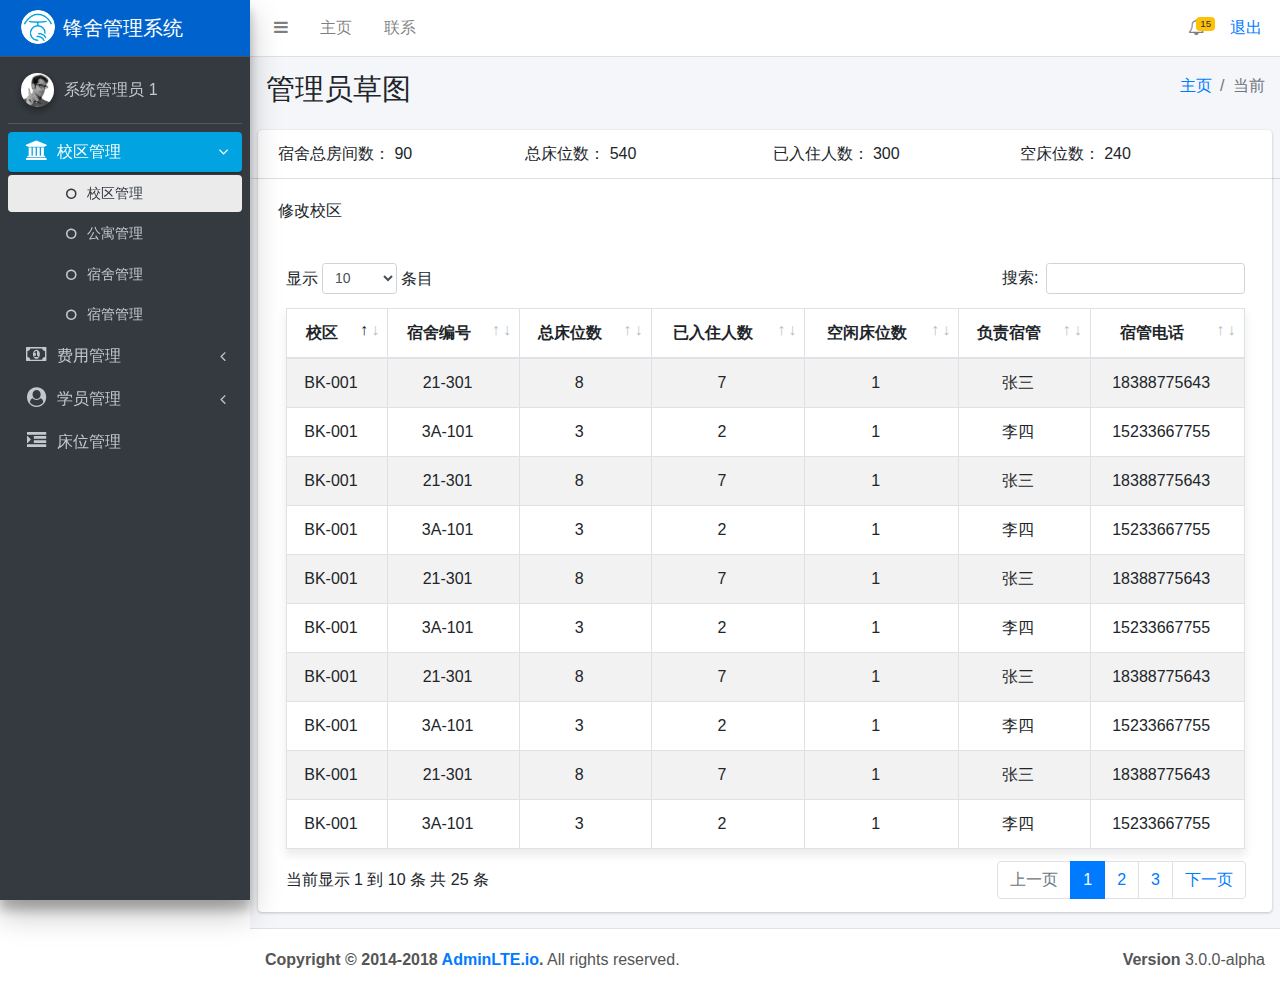
<file: front_page/index.html>
<!DOCTYPE html>
<html lang="en">
<head>
        <meta charset="utf-8">
        <meta http-equiv="X-UA-Compatible" content="IE=edge">
        <title>锋宿</title>
        <!-- Tell the browser to be responsive to screen width -->
        <meta name="viewport" content="width=device-width, initial-scale=1">
        <!-- Font Awesome -->
        <link rel="stylesheet" href="plugins/font-awesome/css/font-awesome.min.css">
        <!-- Theme style -->
        <link rel="stylesheet" href="css/adminlte.min.css">
        <!-- DataTables -->
        <link rel="stylesheet" href="plugins/datatables/dataTables.bootstrap4.min.css">
        <!-- mod -->
        <link rel="stylesheet" href="css/mod.css">
</head>
<body class="hold-transition sidebar-mini">
    <div class="wrapper">
        <!-- 顶部导航 -->
        <nav class="main-header navbar navbar-expand bg-white navbar-light border-bottom">
            <!-- 左侧链接 -->
            <ul class="navbar-nav">
                <li class="nav-item">
                    <a href="###" data-widget="pushmenu" class="nav-link">
                        <i class="fa fa-bars"></i>
                    </a>
                </li>
                <li class="nav-item d-none d-sm-inline-block">
                    <a href="###" class="nav-link">主页</a>
                </li>
                <li class="nav-item d-none d-sm-inline-block">
                    <a href="###" class="nav-link">联系</a>
                </li>
            </ul>
            <!-- 右侧链接 -->
            <ul class="navbar-nav ml-auto warning">
                
                <!--  通知下拉菜单-->
                <li class="nav-item dropdown">
                    <a href="#"  class="nav-link" data-toggle="dropdown">
                        <i class="fa fa-bell-o"></i>
                        <span class="badge badge-warning navbar-badge">15</span>
                    </a>
                    <div class="dropdown-menu dropdown-menu-lg dropdown-menu-right">
                        <span class="dropdown-item dropdown-header">15条通知</span>
                        <div class="dropdown-divider"></div>
                        <a href="#" class="dropdown-item">
                            <i class="fa fa-envelope mr-2"></i> 4条新信息
                            <span class="float-right text-muted text-sm">3分钟前</span>
                        </a>
                        <div class="dropdown-divider"></div>
                        <a href="#" class="dropdown-item">
                            <i class="fa fa-users mr-2"></i> 8个好友请求
                            <span class="float-right text-muted text-sm">12小时前</span>
                        </a>
                        <div class="dropdown-divider"></div>
                        <a href="#" class="dropdown-item">
                            <i class="fa fa-file mr-2"></i> 8个好友请求
                            <span class="float-right text-muted text-sm">2天前</span>
                        </a>
                        <div class="dropdown-divider"></div>
                        <a href="#" class="dropdown-item dropdown-footer">查看全部通知</a>
                    </div>
                </li>
                <li class="nav-item dropdown">
                    <a class="singOut" href="###">退出</a>
                </li>
            </ul>
        </nav>

        <!-- 左侧菜单 -->
        <aside class="main-sidebar sidebar-dark-primary elevation-4">
            <!-- 系统界面名 -->
            <a href="###" class="brand-link bg-primary">
                <img src="img/logo.png" alt="AdminLTE logo" class="brand-image img-circle elevation-3">
                <span class="brand-text font-weight-light">锋舍管理系统</span>
            </a>
            <!-- 侧滑导航 -->
            <div class="sidebar">
                <!-- 用户名 -->
                <div class="user-panel mt-3 pb-3 d-flex">
                    <div class="image">
                        <img src="img/user2-160x160.jpg" class="img-circle elevation-2" alt="User Image">
                    </div>
                    <div class="info">
                        <a href="#" class="d-block">系统管理员 1</a>
                    </div>
                </div>

                <!-- 侧滑菜单 -->
                <nav class="mt-2">
                    <ul class="nav nav-pills nav-sidebar flex-column" data-widget="treeview" role="menu" data-accordion="false">
                        <!-- 使用.Navi图标类添加链接图标或其他图标库 -->
                        <!-- 一级导航 -->
                        <li class="nav-item has-treeview menu-open">
                            <a href="###" class="nav-link active">
                                <i class="nav-icon fa fa-institution"></i>
                                <p>
                                    校区管理
                                    <i class="right fa fa-angle-left"></i>
                                </p>
                            </a>
                            <!-- 二级导航 -->
                            <ul class="nav nav-treeview">
                                <li class="nav-item">
                                    <a href="###" class="nav-link active twolevelMenu">
                                        <i class="fa fa-circle-o nav-icon"></i>
                                        <p class="twolevelMenu">校区管理</p>
                                    </a>
                                </li>
                                <li class="nav-item">
                                    <a href="apartment.html" class="nav-link twolevelMenu">
                                        <i class="fa fa-circle-o nav-icon"></i>
                                        <p class="twolevelMenu">公寓管理</p>
                                    </a>
                                </li>
                                <li class="nav-item">
                                    <a href="dormitory.html" class="nav-link twolevelMenu">
                                        <i class="fa fa-circle-o nav-icon"></i>
                                        <p class="twolevelMenu">宿舍管理</p>
                                    </a>
                                </li>
                                <li class="nav-item">
                                    <a href="housemaster.html" class="nav-link twolevelMenu">
                                        <i class="fa fa-circle-o nav-icon"></i>
                                        <p class="twolevelMenu">宿管管理</p>
                                    </a>
                                </li>
                            </ul>
                        </li>
                        <!-- 一级导航 -->
                        <li class="nav-item has-treeview">
                            <a href="#" class="nav-link">
                                <i class="nav-icon fa fa-money"></i>
                                <p>
                                    费用管理
                                    <i class="right fa fa-angle-left"></i>
                                </p>
                            </a>
                            <!-- 二级导航 -->
                            <ul class="nav nav-treeview twolevelMenu">
                                <li class="nav-item">
                                    <a href="hotelExpense.html" class="nav-link">
                                        <i class="fa fa-circle-o nav-icon"></i>
                                        <p>住宿费管理</p>
                                    </a>
                                </li>
                                <li class="nav-item twolevelMenu">
                                    <a href="heating.html" class="nav-link">
                                        <i class="fa fa-circle-o nav-icon"></i>
                                        <p>取暖费管理</p>
                                    </a>
                                </li>
                                <li class="nav-item twolevelMenu">
                                    <a href="payHotelExpense.html" class="nav-link">
                                        <i class="fa fa-circle-o nav-icon"></i>
                                        <p>缴纳住宿费管理</p>
                                    </a>
                                </li>
                                <li class="nav-item twolevelMenu">
                                    <a href="payHeating.html" class="nav-link">
                                        <i class="fa fa-circle-o nav-icon"></i>
                                        <p>缴纳取暖费管理</p>
                                    </a>
                                </li>
                            </ul>
                        </li>
                        <!-- 一级导航 -->
                        <li class="nav-item has-treeview">
                            <a href="#" class="nav-link">
                                <i class="nav-icon fa fa-user-circle"></i>
                                <p>
                                    学员管理
                                    <i class="right fa fa-angle-left"></i>
                                </p>
                            </a>
                            <!-- 二级导航 -->
                            <ul class="nav nav-treeview twolevelMenu">
                                <li class="nav-item">
                                    <a href="student.html" class="nav-link">
                                        <i class="fa fa-circle-o nav-icon"></i>
                                        <p>学员管理</p>
                                    </a>
                                </li>
                                <li class="nav-item twolevelMenu">
                                    <a href="checkIn.html" class="nav-link">
                                        <i class="fa fa-circle-o nav-icon"></i>
                                        <p>入住管理</p>
                                    </a>
                                </li>
                                <li class="nav-item twolevelMenu">
                                    <a href="checkOut.html" class="nav-link">
                                        <i class="fa fa-circle-o nav-icon"></i>
                                        <p>退宿管理</p>
                                    </a>
                                </li>
                                <li class="nav-item twolevelMenu">
                                    <a href="leaveSchool.html" class="nav-link">
                                        <i class="fa fa-circle-o nav-icon"></i>
                                        <p>休学管理</p>
                                    </a>
                                </li>                      
                                <li class="nav-item twolevelMenu">
                                    <a href="moveHouse.html" class="nav-link">
                                        <i class="fa fa-circle-o nav-icon"></i>
                                        <p>迁宿管理</p>
                                    </a>
                                </li>
                            </ul>
                        </li>
                        <!-- 一级导航 -->
                        <li class="nav-item has-treeview">
                            <a href="#" class="nav-link">
                                <i class="nav-icon fa fa-indent"></i>
                                <p>
                                    床位管理
                                    <!-- <i class="right fa fa-angle-left"></i> -->
                                </p>
                            </a>
                        </li>
                    </ul>
                </nav>
            </div>
        </aside>

        <!-- 主体 -->
        <div class="content-wrapper">
            <!-- 主体头部 -->
            <section class="content-header">
                <div class="container-fluid">
                    <div class="row mb-2">
                        <div class="col-sm-6">
                            <h1 id="activeH1">
                                <h1 id="activeH1">管理员草图</h1>
                        </div>
                        <div class="col-sm-6">
                            <ol class="breadcrumb float-sm-right">
                                <li class="breadcrumb-item">
                                    <a href="#">主页</a>
                                </li>
                                <li class="breadcrumb-item active">当前</li>
                            </ol>
                        </div>
                    </div>
                </div>
                <!-- 主体头部end -->
            </section>

            <!-- 表格 -->
            <section class="content">
                <div class="row">
                    <div class="col-12">
                        <div class="card">
                            <div class="card-header row">
                                <a class="col-sm-12 col-md-3">
                                    宿舍总房间数：
                                    <span class="color-theme-2">90</span>
                                </a>
                                <a class="col-sm-12 col-md-3">
                                    总床位数：
                                    <span>540</span>
                                </a>
                                <a class="col-sm-12 col-md-3">
                                    已入住人数：
                                    <span>300</span>
                                </a>
                                <a class="ccol-sm-12 col-md-3">
                                    空床位数：
                                    <span>240</span>
                                </a>
                            </div>
                             <!-- 格内内容 -->
                            <div class="card-body">
                                <span class="modBtn" style="cursor: pointer;">修改校区</span>
                                <table class="table table-bordered table-striped" id="mod">
                                    <span class="add" style="display: none" data-toggle="modal" data-target="#myModal"> 添加</span>
                                    <!-- <button  data-toggle="modal" data-target="#myModal">123</button> -->
                                    <span class="deletes" style="display: none;position: absolute;right: 3%;"> 批量删除</span>
                                    <thead>
                                        <tr>
                                            <th>
                                                <input type="checkbox" name="" id="a1" class="selectItem selectAll"> 全选
                                            </th>
                                            <th>校区名称</th>
                                            <th>校区编号</th>
                                            <th>操作</th>
                                        </tr>
                                    </thead>
                                    <tbody>
                                        <tr>
                                            <td>
                                                <input type="checkbox" name="" id="a1" class="selectItem">
                                            </td>
                                            <td>北科</td>
                                            <td>BK-001</td>
                                            <td>
                                                <span class="del">删除</span> /
                                                <span class="change" data-toggle="modal" data-target="#myModal">修改</span>
                                            </td>
                                        </tr>
                                        <tr>
                                            <td>
                                                <input type="checkbox" name="" id="a1" class="selectItem">
                                            </td>
                                            <td>北科</td>
                                            <td>BK-001</td>
                                            <td>
                                                <span class="del">删除</span> /
                                                <span class="change" data-toggle="modal" data-target="#myModal">修改</span>
                                            </td>
                                        </tr>
                                    </tbody>
                                </table>
                            </div>
                            <!-- 格内内容 -->
                            <div class="card-body">
                                <table id="showMsg" class="table table-bordered table-striped">
                                    <!-- 表头 -->
                                    <thead>
                                        <tr>
                                            <th>校区</th>
                                            <th>宿舍编号</th>
                                            <th>总床位数</th>
                                            <th>已入住人数</th>
                                            <th>空闲床位数</th>
                                            <th>负责宿管</th>
                                            <th>宿管电话</th>
                                        </tr>
                                    </thead>
                                    <!-- 表体 -->
                                    <tbody>
                                        <tr>
                                            <td>BK-001</td>
                                            <td>21-301</td>
                                            <td>8</td>
                                            <td>7</td>
                                            <td>1</td>
                                            <td>张三</td>
                                            <td>18388775643</td>
                                        </tr>
                                        <tr>
                                            <td>BK-001</td>
                                            <td>3A-101</td>
                                            <td>3</td>
                                            <td>2</td>
                                            <td>1</td>
                                            <td>李四</td>
                                            <td>15233667755</td>
                                        </tr>
                                        <tr>
                                            <td>TFL-001</td>
                                            <td>21-101</td>
                                            <td>3</td>
                                            <td>2</td>
                                            <td>1</td>
                                            <td>王五</td>
                                            <td>17967558888</td>
                                        </tr>
                                        <tr>
                                            <td>TFL-001</td>
                                            <td>3A-101</td>
                                            <td>3</td>
                                            <td>2</td>
                                            <td>1</td>
                                            <td>赵六</td>
                                            <td>18199885344</td>
                                        </tr>
                                        <tr>
                                            <td>TFL-001</td>
                                            <td>3A-101</td>
                                            <td>3</td>
                                            <td>2</td>
                                            <td>1</td>
                                            <td>薛七</td>
                                            <td>16956746688</td>
                                        </tr>
                                        <tr>
                                            <td>BK-001</td>
                                            <td>21-301</td>
                                            <td>8</td>
                                            <td>7</td>
                                            <td>1</td>
                                            <td>张三</td>
                                            <td>18388775643</td>
                                        </tr>
                                        <tr>
                                            <td>BK-001</td>
                                            <td>3A-101</td>
                                            <td>3</td>
                                            <td>2</td>
                                            <td>1</td>
                                            <td>李四</td>
                                            <td>15233667755</td>
                                        </tr>
                                        <tr>
                                            <td>TFL-001</td>
                                            <td>21-101</td>
                                            <td>3</td>
                                            <td>2</td>
                                            <td>1</td>
                                            <td>王五</td>
                                            <td>17967558888</td>
                                        </tr>
                                        <tr>
                                            <td>TFL-001</td>
                                            <td>3A-101</td>
                                            <td>3</td>
                                            <td>2</td>
                                            <td>1</td>
                                            <td>赵六</td>
                                            <td>18199885344</td>
                                        </tr>
                                        <tr>
                                            <td>TFL-001</td>
                                            <td>3A-101</td>
                                            <td>3</td>
                                            <td>2</td>
                                            <td>1</td>
                                            <td>薛七</td>
                                            <td>16956746688</td>
                                        </tr>
                                        <tr>
                                            <td>BK-001</td>
                                            <td>21-301</td>
                                            <td>8</td>
                                            <td>7</td>
                                            <td>1</td>
                                            <td>张三</td>
                                            <td>18388775643</td>
                                        </tr>
                                        <tr>
                                            <td>BK-001</td>
                                            <td>3A-101</td>
                                            <td>3</td>
                                            <td>2</td>
                                            <td>1</td>
                                            <td>李四</td>
                                            <td>15233667755</td>
                                        </tr>
                                        <tr>
                                            <td>TFL-001</td>
                                            <td>21-101</td>
                                            <td>3</td>
                                            <td>2</td>
                                            <td>1</td>
                                            <td>王五</td>
                                            <td>17967558888</td>
                                        </tr>
                                        <tr>
                                            <td>TFL-001</td>
                                            <td>3A-101</td>
                                            <td>3</td>
                                            <td>2</td>
                                            <td>1</td>
                                            <td>赵六</td>
                                            <td>18199885344</td>
                                        </tr>
                                        <tr>
                                            <td>TFL-001</td>
                                            <td>3A-101</td>
                                            <td>3</td>
                                            <td>2</td>
                                            <td>1</td>
                                            <td>薛七</td>
                                            <td>16956746688</td>
                                        </tr>
                                        <tr>
                                            <td>BK-001</td>
                                            <td>21-301</td>
                                            <td>8</td>
                                            <td>7</td>
                                            <td>1</td>
                                            <td>张三</td>
                                            <td>18388775643</td>
                                        </tr>
                                        <tr>
                                            <td>BK-001</td>
                                            <td>3A-101</td>
                                            <td>3</td>
                                            <td>2</td>
                                            <td>1</td>
                                            <td>李四</td>
                                            <td>15233667755</td>
                                        </tr>
                                        <tr>
                                            <td>TFL-001</td>
                                            <td>21-101</td>
                                            <td>3</td>
                                            <td>2</td>
                                            <td>1</td>
                                            <td>王五</td>
                                            <td>17967558888</td>
                                        </tr>
                                        <tr>
                                            <td>TFL-001</td>
                                            <td>3A-101</td>
                                            <td>3</td>
                                            <td>2</td>
                                            <td>1</td>
                                            <td>赵六</td>
                                            <td>18199885344</td>
                                        </tr>
                                        <tr>
                                            <td>TFL-001</td>
                                            <td>3A-101</td>
                                            <td>3</td>
                                            <td>2</td>
                                            <td>1</td>
                                            <td>薛七</td>
                                            <td>16956746688</td>
                                        </tr>
                                        <tr>
                                            <td>BK-001</td>
                                            <td>21-301</td>
                                            <td>8</td>
                                            <td>7</td>
                                            <td>1</td>
                                            <td>张三</td>
                                            <td>18388775643</td>
                                        </tr>
                                        <tr>
                                            <td>BK-001</td>
                                            <td>3A-101</td>
                                            <td>3</td>
                                            <td>2</td>
                                            <td>1</td>
                                            <td>李四</td>
                                            <td>15233667755</td>
                                        </tr>
                                        <tr>
                                            <td>TFL-001</td>
                                            <td>21-101</td>
                                            <td>3</td>
                                            <td>2</td>
                                            <td>1</td>
                                            <td>王五</td>
                                            <td>17967558888</td>
                                        </tr>
                                        <tr>
                                            <td>TFL-001</td>
                                            <td>3A-101</td>
                                            <td>3</td>
                                            <td>2</td>
                                            <td>1</td>
                                            <td>赵六</td>
                                            <td>18199885344</td>
                                        </tr>
                                        <tr>
                                            <td>TFL-001</td>
                                            <td>3A-101</td>
                                            <td>3</td>
                                            <td>2</td>
                                            <td>1</td>
                                            <td>薛七</td>
                                            <td>16956746688</td>
                                        </tr>
                                    </tbody>
                                    <!-- 表尾 -->
                                    <tfoot>
                                    </tfoot>
                                </table>
                            </div>
                            <!-- 格内内容end -->
                        </div>
                    </div>
                </div>
            </section>
            <!-- 表格end -->
        </div>
        <!-- 模态框-->
        <div class="modal fade" id="myModal" tabindex="-1" role="dialog" aria-labelledby="myModalLabel" aria-hidden="true">
            <div class="modal-dialog">
                <div class="modal-content">
                    <div class="modal-header">
                        <button type="button" class="close" data-dismiss="modal" aria-hidden="true">
                            &times;
                        </button>
                        <h4 class="modal-title" id="myModalLabel" style="position: absolute">
                            添加校区
                        </h4>
                    </div>
                    <div class="modal-body">
                        <div>
                            <p><span>校区名称：</span><input type="text" name="" id="schoolName" placeholder="校区名称"></p>
                            <p><span>校区编号：</span><input type="text" name="" id="schoolNum" placeholder="校区编号"></p>
                        </div>
                    </div>
                    <div class="modal-footer">
                        <span  class="pop" style="position: absolute;left: 20px;font-size: 14px;color: red;display: none;">请先完善信息！</span>
                        <button type="button" class="btn btn-default" data-dismiss="modal">关闭
                        </button>
                        <button type="button" class="btn btn-primary">
                            提交更改
                        </button>
                    </div>
                </div>
                <!-- /.modal-content -->
            </div>
            <!-- /.modal -->
        </div>

        <!-- 脚本 -->
        <footer class="main-footer">
            <div class="float-right d-none d-sm-block">
                <b>Version</b> 3.0.0-alpha
            </div>
            <strong>Copyright &copy; 2014-2018
                <a href="http://adminlte.io">AdminLTE.io</a>.</strong> All rights reserved.
        </footer>
    </div>

    <!-- jQuery -->
    <script src="plugins/jquery/jquery.min.js"></script>
    <script src="plugins/bootstrap/js/bootstrap.min.js"></script>
    <!-- DataTables -->
    <script src="plugins/datatables/jquery.dataTables.min.js"></script>
    <script src="plugins/datatables/dataTables.bootstrap4.min.js"></script>
    <!-- AdminLTE App -->
    <script src="js/adminlte.js"></script>
    <script src="js/index.js"></script>
    <script>
        $(function () {
            $("#showMsg").DataTable();
        });
    </script>
</body>
</html>
</file>
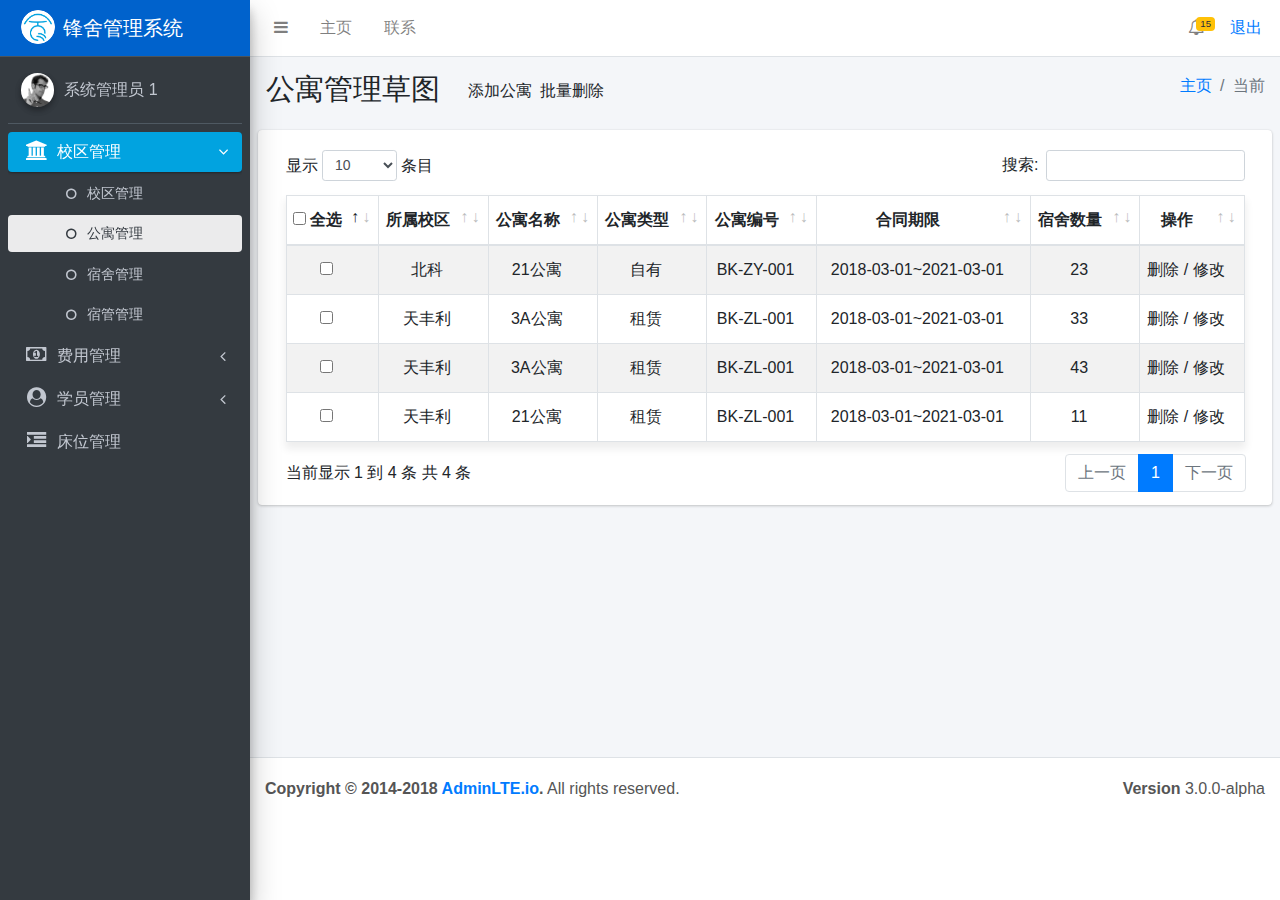
<file: front_page/apartment.html>
<!DOCTYPE html>
<html lang="en">
<head>
    <meta charset="utf-8">
    <meta http-equiv="X-UA-Compatible" content="IE=edge">
    <title>锋宿</title>
    <!-- Tell the browser to be responsive to screen width -->
    <meta name="viewport" content="width=device-width, initial-scale=1">
    <!-- Font Awesome -->
    <link rel="stylesheet" href="plugins/font-awesome/css/font-awesome.min.css">
    <!-- Theme style -->
    <link rel="stylesheet" href="css/adminlte.min.css">
    <!-- Date Picker -->
    <link rel="stylesheet" href="plugins/datepicker/datepicker3.css">
    <!-- DataTables -->
    <link rel="stylesheet" href="plugins/datatables/dataTables.bootstrap4.min.css">
    <!-- mod -->
    <link rel="stylesheet" href="css/mod.css">
</head>
<body class="hold-transition sidebar-mini">
    <div class="wrapper">
        <!-- 顶部导航 -->
        <nav class="main-header navbar navbar-expand bg-white navbar-light border-bottom">
            <!-- 左侧链接 -->
            <ul class="navbar-nav">
                <li class="nav-item">
                    <a href="###" data-widget="pushmenu" class="nav-link">
                        <i class="fa fa-bars"></i>
                    </a>
                </li>
                <li class="nav-item d-none d-sm-inline-block">
                    <a href="index.html" class="nav-link">主页</a>
                </li>
                <li class="nav-item d-none d-sm-inline-block">
                    <a href="###" class="nav-link">联系</a>
                </li>
            </ul>
            <!-- 右侧链接 -->
            <ul class="navbar-nav ml-auto warning">
                
                <!--  通知下拉菜单-->
                <li class="nav-item dropdown">
                    <a href="#"  class="nav-link" data-toggle="dropdown">
                        <i class="fa fa-bell-o"></i>
                        <span class="badge badge-warning navbar-badge">15</span>
                    </a>
                    <div class="dropdown-menu dropdown-menu-lg dropdown-menu-right">
                        <span class="dropdown-item dropdown-header">15条通知</span>
                        <div class="dropdown-divider"></div>
                        <a href="#" class="dropdown-item">
                            <i class="fa fa-envelope mr-2"></i> 4条新信息
                            <span class="float-right text-muted text-sm">3分钟前</span>
                        </a>
                        <div class="dropdown-divider"></div>
                        <a href="#" class="dropdown-item">
                            <i class="fa fa-users mr-2"></i> 8个好友请求
                            <span class="float-right text-muted text-sm">12小时前</span>
                        </a>
                        <div class="dropdown-divider"></div>
                        <a href="#" class="dropdown-item">
                            <i class="fa fa-file mr-2"></i> 8个好友请求
                            <span class="float-right text-muted text-sm">2天前</span>
                        </a>
                        <div class="dropdown-divider"></div>
                        <a href="#" class="dropdown-item dropdown-footer">查看全部通知</a>
                    </div>
                </li>
                <li class="nav-item dropdown">
                    <a class="singOut" href="###">退出</a>
                </li>
            </ul>
        </nav>

        <!-- 左侧菜单 -->
        <aside class="main-sidebar sidebar-dark-primary elevation-4">
            <!-- 系统界面名 -->
            <a href="###" class="brand-link bg-primary">
                <img src="img/logo.png" alt="AdminLTE logo" class="brand-image img-circle elevation-3">
                <span class="brand-text font-weight-light">锋舍管理系统</span>
            </a>
            <!-- 侧滑导航 -->
            <div class="sidebar">
                <!-- 用户名 -->
                <div class="user-panel mt-3 pb-3 d-flex">
                    <div class="image">
                        <img src="img/user2-160x160.jpg" class="img-circle elevation-2" alt="User Image">
                    </div>
                    <div class="info">
                        <a href="#" class="d-block">系统管理员 1</a>
                    </div>
                </div>

                <!-- 侧滑菜单 -->
                <nav class="mt-2">
                    <ul class="nav nav-pills nav-sidebar flex-column" data-widget="treeview" role="menu" data-accordion="false">
                        <!-- 使用.Navi图标类添加链接图标或其他图标库 -->
                        <!-- 一级导航 -->
                        <li class="nav-item has-treeview menu-open">
                            <a href="###" class="nav-link active">
                                <i class="nav-icon fa fa-institution"></i>
                                <p>
                                    校区管理
                                    <i class="right fa fa-angle-left"></i>
                                </p>
                            </a>
                            <!-- 二级导航 -->
                            <ul class="nav nav-treeview">
                                <li class="nav-item">
                                    <a href="index.html" class="nav-link twolevelMenu">
                                        <i class="fa fa-circle-o nav-icon"></i>
                                        <p class="twolevelMenu">校区管理</p>
                                    </a>
                                </li>
                                <li class="nav-item">
                                    <a href="#" class="nav-link active twolevelMenu">
                                        <i class="fa fa-circle-o nav-icon"></i>
                                        <p class="twolevelMenu">公寓管理</p>
                                    </a>
                                </li>
                                <li class="nav-item">
                                    <a href="dormitory.html" class="nav-link twolevelMenu">
                                        <i class="fa fa-circle-o nav-icon"></i>
                                        <p class="twolevelMenu">宿舍管理</p>
                                    </a>
                                </li>
                                <li class="nav-item">
                                    <a href="housemaster.html" class="nav-link twolevelMenu">
                                        <i class="fa fa-circle-o nav-icon"></i>
                                        <p class="twolevelMenu">宿管管理</p>
                                    </a>
                                </li>
                            </ul>
                        </li>
                        <!-- 一级导航 -->
                        <li class="nav-item has-treeview">
                            <a href="#" class="nav-link">
                                <i class="nav-icon fa fa-money"></i>
                                <p>
                                    费用管理
                                    <i class="right fa fa-angle-left"></i>
                                </p>
                            </a>
                            <!-- 二级导航 -->
                            <ul class="nav nav-treeview twolevelMenu">
                                <li class="nav-item">
                                    <a href="hotelExpense.html" class="nav-link">
                                        <i class="fa fa-circle-o nav-icon"></i>
                                        <p>住宿费管理</p>
                                    </a>
                                </li>
                                <li class="nav-item twolevelMenu">
                                    <a href="heating.html" class="nav-link">
                                        <i class="fa fa-circle-o nav-icon"></i>
                                        <p>取暖费管理</p>
                                    </a>
                                </li>
                                <li class="nav-item twolevelMenu">
                                    <a href="payHotelExpense.html" class="nav-link">
                                        <i class="fa fa-circle-o nav-icon"></i>
                                        <p>缴纳住宿费管理</p>
                                    </a>
                                </li>
                                <li class="nav-item twolevelMenu">
                                    <a href="payHeating.html" class="nav-link">
                                        <i class="fa fa-circle-o nav-icon"></i>
                                        <p>缴纳取暖费管理</p>
                                    </a>
                                </li>
                            </ul>
                        </li>
                        <!-- 一级导航 -->
                        <li class="nav-item has-treeview">
                            <a href="#" class="nav-link">
                                <i class="nav-icon fa fa-user-circle"></i>
                                <p>
                                    学员管理
                                    <i class="right fa fa-angle-left"></i>
                                </p>
                            </a>
                            <!-- 二级导航 -->
                            <ul class="nav nav-treeview twolevelMenu">
                                <li class="nav-item">
                                    <a href="student.html" class="nav-link">
                                        <i class="fa fa-circle-o nav-icon"></i>
                                        <p>学员管理</p>
                                    </a>
                                </li>
                                <li class="nav-item twolevelMenu">
                                    <a href="checkIn.html" class="nav-link">
                                        <i class="fa fa-circle-o nav-icon"></i>
                                        <p>入住管理</p>
                                    </a>
                                </li>
                                <li class="nav-item twolevelMenu">
                                    <a href="checkOut.html" class="nav-link">
                                        <i class="fa fa-circle-o nav-icon"></i>
                                        <p>退宿管理</p>
                                    </a>
                                </li>
                                <li class="nav-item twolevelMenu">
                                    <a href="leaveSchool.html" class="nav-link">
                                        <i class="fa fa-circle-o nav-icon"></i>
                                        <p>休学管理</p>
                                    </a>
                                </li>                      
                                <li class="nav-item twolevelMenu">
                                    <a href="moveHouse.html" class="nav-link">
                                        <i class="fa fa-circle-o nav-icon"></i>
                                        <p>迁宿管理</p>
                                    </a>
                                </li>
                            </ul>
                        </li>
                        <!-- 一级导航 -->
                        <li class="nav-item has-treeview">
                            <a href="#" class="nav-link">
                                <i class="nav-icon fa fa-indent"></i>
                                <p>
                                    床位管理
                                    <!-- <i class="right fa fa-angle-left"></i> -->
                                </p>
                            </a>
                        </li>
                    </ul>
                </nav>
            </div>
        </aside>

        <!-- 主体 -->
        <div class="content-wrapper">
            <!-- 主体头部 -->
            <section class="content-header">
                <div class="container-fluid">
                    <div class="row mb-2">
                        <div class="col-sm-6">
                            <h1 id="activeH1">
                                公寓管理草图
                                <span class="add" style="font-size: 16px;position: relative;left: 20px;top: -3px;" data-toggle="modal" data-target="#myModal"> 添加公寓</span>
                                <span class="deletes" style="font-size: 16px;position: relative;left: 20px;top: -3px;"> 批量删除</span>
                            </h1>
                        </div>
                        <div class="col-sm-6">
                            <ol class="breadcrumb float-sm-right">
                                <li class="breadcrumb-item">
                                    <a href="index.html">主页</a>
                                </li>
                                <li class="breadcrumb-item active">当前</li>
                            </ol>
                        </div>
                    </div>
                </div>
                <!-- 主体头部end -->
            </section>

            <!-- 表格 -->
            <section class="content">
                <div class="row">
                    <div class="col-12">
                        <div class="card">
                            <!-- 格内内容 -->
                            <div class="card-body">
                                <table class="table table-bordered table-striped" id="mod" style="display: table;">
                                    <thead>
                                        <tr>
                                            <th>
                                                <input type="checkbox" name="" id="a1" class="selectItem selectAll"> 全选
                                            </th>
                                            <th>所属校区</th>
                                            <th>公寓名称</th>
                                            <th>公寓类型</th>
                                            <th>公寓编号</th>
                                            <th>合同期限</th>
                                            <th>宿舍数量</th>
                                            <th>操作</th>
                                        </tr>
                                    </thead>
                                    <tbody>
                                        <tr>
                                            <td>
                                                <input type="checkbox" name="" id="a1" class="selectItem">
                                            </td>
                                            <td>北科</td>
                                            <td>21公寓</td>
                                            <td>自有</td>
                                            <td>BK-ZY-001</td>
                                            <td><span class="form">2018-03-01</span>~<span class="to">2021-03-01</span></td>
                                            <td>23</td>
                                            <td>
                                                <span class="del">删除</span> /
                                                <span class="change" data-toggle="modal" data-target="#myModal">修改</span>
                                            </td>
                                        </tr>
                                        <tr>
                                            <td>
                                                <input type="checkbox" name="" id="a1" class="selectItem">
                                            </td>
                                            <td>天丰利</td>
                                            <td>3A公寓</td>
                                            <td>租赁</td>
                                            <td>BK-ZL-001</td>
                                            <td><span class="form">2018-03-01</span>~<span class="to">2021-03-01</span></td>
                                            <td>33</td>
                                            <td>
                                                <span class="del">删除</span> /
                                                <span class="change" data-toggle="modal" data-target="#myModal">修改</span>
                                            </td>
                                        </tr>
                                        <tr>
                                            <td>
                                                <input type="checkbox" name="" id="a1" class="selectItem">
                                            </td>
                                            <td>天丰利</td>
                                            <td>3A公寓</td>
                                            <td>租赁</td>
                                            <td>BK-ZL-001</td>
                                            <td><span class="form">2018-03-01</span>~<span class="to">2021-03-01</span></td>
                                            <td>43</td>
                                            <td>
                                                <span class="del">删除</span> /
                                                <span class="change" data-toggle="modal" data-target="#myModal">修改</span>
                                            </td>
                                        </tr>
                                        <tr>
                                            <td>
                                                <input type="checkbox" name="" id="a1" class="selectItem">
                                            </td>
                                            <td>天丰利</td>
                                            <td>21公寓</td>
                                            <td>租赁</td>
                                            <td>BK-ZL-001</td>
                                            <td><span class="form">2018-03-01</span>~<span class="to">2021-03-01</span></td>
                                            <td>11</td>
                                            <td>
                                                <span class="del">删除</span> /
                                                <span class="change" data-toggle="modal" data-target="#myModal">修改</span>
                                            </td>
                                        </tr>
                                    </tbody>
                                </table>
                            </div>
                            <!-- 格内内容end -->
                        </div>
                    </div>
                </div>
            </section>
            <!-- 表格end -->
        </div>

        <!-- 脚本 -->
        <footer class="main-footer">
            <div class="float-right d-none d-sm-block">
                <b>Version</b> 3.0.0-alpha
            </div>
            <strong>Copyright &copy; 2014-2018
                <a href="http://adminlte.io">AdminLTE.io</a>.</strong> All rights reserved.
        </footer>
        
        <!-- 模态框-->
        <div class="modal fade" id="myModal" tabindex="-1" role="dialog" aria-labelledby="myModalLabel" aria-hidden="true">
            <div class="modal-dialog">
                <div class="modal-content">
                    <div class="modal-header">
                        <button type="button" class="close" data-dismiss="modal" aria-hidden="true">
                            &times;
                        </button>
                        <h4 class="modal-title" id="myModalLabel" style="position: absolute">
                            添加校区
                        </h4>
                    </div>
                    <div class="modal-body">
                        <div>
                            <p><span>所属校区： </span>
                                <select name="" id="campus" style="margin-left: 5%;">
                                    <option value="北科">北科</option>
                                    <option value="天丰利">天丰利</option>
                                </select>
                            </p>
                            <p><span>公寓类型： </span>
                                <select name="" id="type" style="margin-left: 5%;">
                                    <option value="自有">自有</option>
                                    <option value="租赁">租赁</option>
                                </select>
                            </p>
                            <p><span>公寓名称： </span><input type="text" name="" id="schoolName" placeholder="公寓名称"></p>
                            <p><span>公寓编号： </span><input type="text" name="" id="num" placeholder="公寓编号"></p>
                            <p><span>合同期限： </span>
                                <input type="text" class="form-control float-right active datepicker" id="datepicker1" placeholder="租期">
                                <input type="text" class="form-control float-right active datepicker" id="datepicker2" placeholder="到期">
                            </p>
                            <p><span>宿舍数量： </span><input type="text" name="" id="count" placeholder="宿舍数量"></p>
                        </div>
                    </div>
                    <div class="modal-footer">
                        <span  class="pop" style="position: absolute;left: 20px;font-size: 14px;color: red;display: none;">请先完善信息！</span>
                        <button type="button" class="btn btn-default" data-dismiss="modal">关闭
                        </button>
                        <button type="button" class="btn btn-primary">
                            提交更改
                        </button>
                    </div>
                </div>
                <!-- /.modal-content -->
            </div>
            <!-- /.modal -->
        </div>
    </div>

    <!-- jQuery -->
    <script src="plugins/jquery/jquery.min.js"></script>
    <script src="plugins/bootstrap/js/bootstrap.min.js"></script>
    <!-- DataTables -->
    <script src="plugins/datatables/jquery.dataTables.min.js"></script>
    <script src="plugins/bootstrap/js/bootstrap.bundle.min.js"></script>
    <!-- datepicker -->
    <script src="plugins/datepicker/bootstrap-datepicker.js"></script>
    <script src="plugins/datatables/dataTables.bootstrap4.min.js"></script>
    <!-- AdminLTE App -->
    <script src="js/adminlte.js"></script>
    <script src="js/apartment.js"></script>
    <script>
        $(function () {
            $("#mod").DataTable();
            // data picker
            $(".datepicker").datepicker({
                changeMonth: true,
                changeYear: true
            });
        });
    </script>
</body>
</html>
</file>
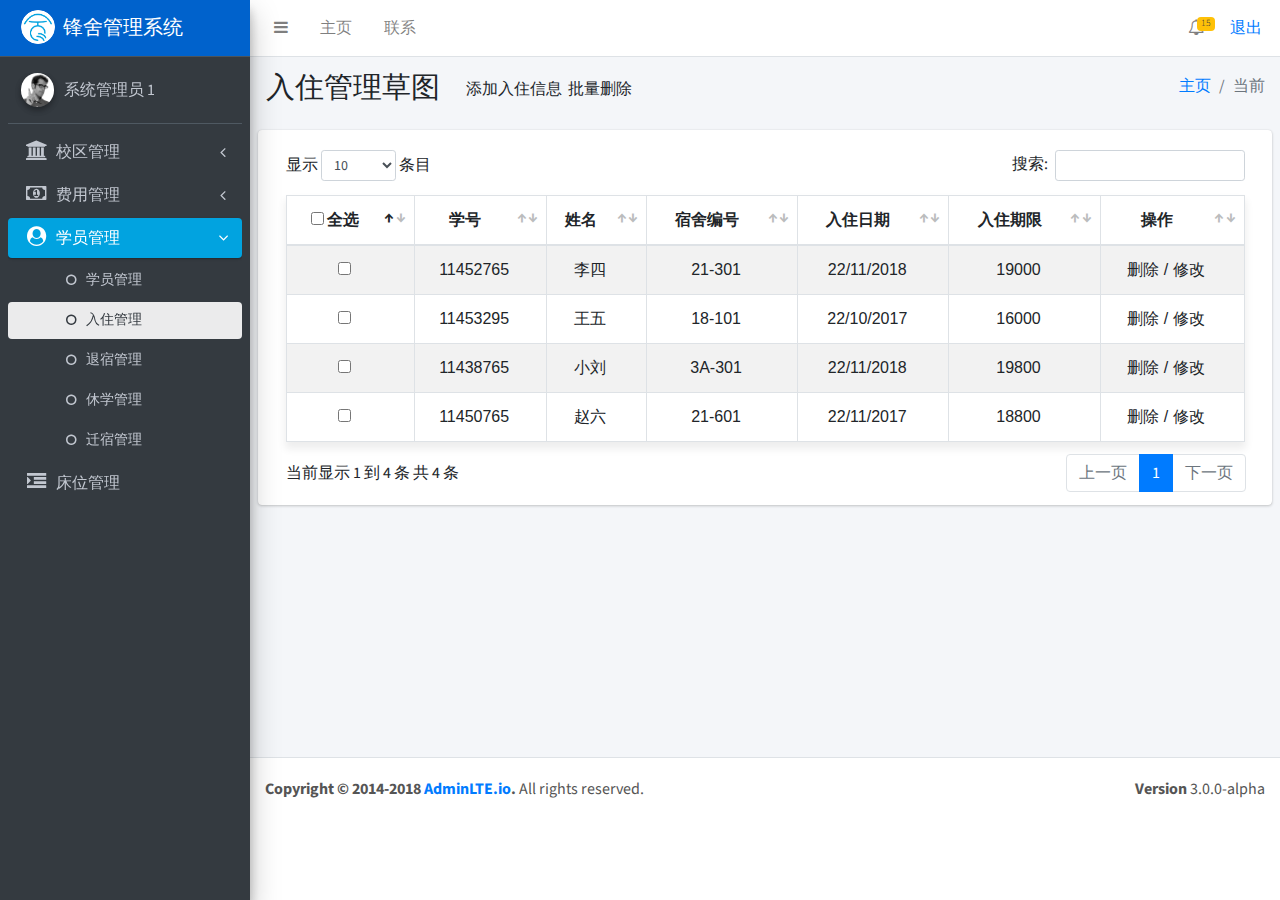
<file: front_page/checkIn.html>
<!DOCTYPE html>
<html lang="en">
<head>
    <meta charset="utf-8">
    <meta http-equiv="X-UA-Compatible" content="IE=edge">
    <title>锋宿</title>
    <!-- Tell the browser to be responsive to screen width -->
    <meta name="viewport" content="width=device-width, initial-scale=1">
    <!-- Font Awesome -->
    <link rel="stylesheet" href="plugins/font-awesome/css/font-awesome.min.css">
    <!-- DataTables -->
    <link rel="stylesheet" href="plugins/datatables/dataTables.bootstrap4.min.css">
    <!-- Theme style -->
    <link rel="stylesheet" href="css/adminlte.min.css">
    <!-- Date Picker -->
    <link rel="stylesheet" href="plugins/datepicker/datepicker3.css">
    <!-- Google Font: Source Sans Pro -->
    <link href="https://fonts.googleapis.com/css?family=Source+Sans+Pro:300,400,400i,700" rel="stylesheet">
    <link rel="stylesheet" href="css/mod.css">
</head>
<body class="hold-transition sidebar-mini">
    <div class="wrapper">
        <!-- 顶部导航 -->
        <nav class="main-header navbar navbar-expand bg-white navbar-light border-bottom">
            <!-- 左侧链接 -->
            <ul class="navbar-nav">
                <li class="nav-item">
                    <a href="###" data-widget="pushmenu" class="nav-link">
                        <i class="fa fa-bars"></i>
                    </a>
                </li>
                <li class="nav-item d-none d-sm-inline-block">
                    <a href="index.html" class="nav-link">主页</a>
                </li>
                <li class="nav-item d-none d-sm-inline-block">
                    <a href="###" class="nav-link">联系</a>
                </li>
            </ul>
            <!-- 右侧链接 -->
            <ul class="navbar-nav ml-auto warning">
                
                <!--  通知下拉菜单-->
                <li class="nav-item dropdown">
                    <a href="#"  class="nav-link" data-toggle="dropdown">
                        <i class="fa fa-bell-o"></i>
                        <span class="badge badge-warning navbar-badge">15</span>
                    </a>
                    <div class="dropdown-menu dropdown-menu-lg dropdown-menu-right">
                        <span class="dropdown-item dropdown-header">15条通知</span>
                        <div class="dropdown-divider"></div>
                        <a href="#" class="dropdown-item">
                            <i class="fa fa-envelope mr-2"></i> 4条新信息
                            <span class="float-right text-muted text-sm">3分钟前</span>
                        </a>
                        <div class="dropdown-divider"></div>
                        <a href="#" class="dropdown-item">
                            <i class="fa fa-users mr-2"></i> 8个好友请求
                            <span class="float-right text-muted text-sm">12小时前</span>
                        </a>
                        <div class="dropdown-divider"></div>
                        <a href="#" class="dropdown-item">
                            <i class="fa fa-file mr-2"></i> 8个好友请求
                            <span class="float-right text-muted text-sm">2天前</span>
                        </a>
                        <div class="dropdown-divider"></div>
                        <a href="#" class="dropdown-item dropdown-footer">查看全部通知</a>
                    </div>
                </li>
                <li class="nav-item dropdown">
                    <a class="singOut" href="###">退出</a>
                </li>
            </ul>
        </nav>

        <!-- 左侧菜单 -->
        <aside class="main-sidebar sidebar-dark-primary elevation-4">
            <!-- 系统界面名 -->
            <a href="###" class="brand-link bg-primary">
                <img src="img/logo.png" alt="AdminLTE logo" class="brand-image img-circle elevation-3">
                <span class="brand-text font-weight-light">锋舍管理系统</span>
            </a>
            <!-- 侧滑导航 -->
            <div class="sidebar">
                <!-- 用户名 -->
                <div class="user-panel mt-3 pb-3 d-flex">
                    <div class="image">
                        <img src="img/user2-160x160.jpg" class="img-circle elevation-2" alt="User Image">
                    </div>
                    <div class="info">
                        <a href="#" class="d-block">系统管理员 1</a>
                    </div>
                </div>

                <!-- 侧滑菜单 -->
                <nav class="mt-2">
                    <ul class="nav nav-pills nav-sidebar flex-column" data-widget="treeview" role="menu" data-accordion="false">
                        <!-- 使用.Navi图标类添加链接图标或其他图标库 -->
                        <!-- 一级导航 -->
                        <li class="nav-item has-treeview">
                            <a href="###" class="nav-link">
                                <i class="nav-icon fa fa-institution"></i>
                                <p>
                                    校区管理
                                    <i class="right fa fa-angle-left"></i>
                                </p>
                            </a>
                            <!-- 二级导航 -->
                            <ul class="nav nav-treeview">
                                <li class="nav-item">
                                    <a href="index.html" class="nav-link twolevelMenu">
                                        <i class="fa fa-circle-o nav-icon"></i>
                                        <p class="twolevelMenu">校区管理</p>
                                    </a>
                                </li>
                                <li class="nav-item">
                                    <a href="apartment.html" class="nav-link twolevelMenu">
                                        <i class="fa fa-circle-o nav-icon"></i>
                                        <p class="twolevelMenu">公寓管理</p>
                                    </a>
                                </li>
                                <li class="nav-item">
                                    <a href="dormitory.html" class="nav-link twolevelMenu">
                                        <i class="fa fa-circle-o nav-icon"></i>
                                        <p class="twolevelMenu">宿舍管理</p>
                                    </a>
                                </li>
                                <li class="nav-item">
                                    <a href="housemaster.html" class="nav-link twolevelMenu">
                                        <i class="fa fa-circle-o nav-icon"></i>
                                        <p class="twolevelMenu">宿管管理</p>
                                    </a>
                                </li>
                            </ul>
                        </li>
                        <!-- 一级导航 -->
                        <li class="nav-item has-treeview">
                            <a href="#" class="nav-link">
                                <i class="nav-icon fa fa-money"></i>
                                <p>
                                    费用管理
                                    <i class="right fa fa-angle-left"></i>
                                </p>
                            </a>
                            <!-- 二级导航 -->
                            <ul class="nav nav-treeview">
                                <li class="nav-item">
                                    <a href="hotelExpense.html" class="nav-link twolevelMenu">
                                        <i class="fa fa-circle-o nav-icon"></i>
                                        <p>住宿费管理</p>
                                    </a>
                                </li>
                                <li class="nav-item">
                                    <a href="heating.html" class="nav-link twolevelMenu">
                                        <i class="fa fa-circle-o nav-icon"></i>
                                        <p>取暖费管理</p>
                                    </a>
                                </li>
                                <li class="nav-item">
                                    <a href="payHotelExpense.html" class="nav-link twolevelMenu">
                                        <i class="fa fa-circle-o nav-icon"></i>
                                        <p>缴纳住宿费管理</p>
                                    </a>
                                </li>
                                <li class="nav-item">
                                    <a href="payHeating.html" class="nav-link twolevelMenu">
                                        <i class="fa fa-circle-o nav-icon"></i>
                                        <p>缴纳取暖费管理</p>
                                    </a>
                                </li>
                            </ul>
                        </li>
                        <!-- 一级导航 -->
                        <li class="nav-item has-treeview menu-open">
                            <a href="#" class="nav-link active">
                                <i class="nav-icon fa fa-user-circle"></i>
                                <p>
                                    学员管理
                                    <i class="right fa fa-angle-left"></i>
                                </p>
                            </a>
                            <!-- 二级导航 -->
                            <ul class="nav nav-treeview twolevelMenu">
                                <li class="nav-item">
                                    <a href="student.html" class="nav-link">
                                        <i class="fa fa-circle-o nav-icon"></i>
                                        <p>学员管理</p>
                                    </a>
                                </li>
                                <li class="nav-item twolevelMenu">
                                    <a href="###" class="nav-link active">
                                        <i class="fa fa-circle-o nav-icon"></i>
                                        <p>入住管理</p>
                                    </a>
                                </li>
                                <li class="nav-item twolevelMenu">
                                    <a href="checkOut.html" class="nav-link">
                                        <i class="fa fa-circle-o nav-icon"></i>
                                        <p>退宿管理</p>
                                    </a>
                                </li>
                                <li class="nav-item twolevelMenu">
                                    <a href="leaveSchool.html" class="nav-link">
                                        <i class="fa fa-circle-o nav-icon"></i>
                                        <p>休学管理</p>
                                    </a>
                                </li>                      
                                <li class="nav-item twolevelMenu">
                                    <a href="moveHouse.html" class="nav-link">
                                        <i class="fa fa-circle-o nav-icon"></i>
                                        <p>迁宿管理</p>
                                    </a>
                                </li>
                            </ul>
                        </li>
                        <!-- 一级导航 -->
                        <li class="nav-item has-treeview">
                            <a href="#" class="nav-link">
                                <i class="nav-icon fa fa-indent"></i>
                                <p>
                                    床位管理
                                    <!-- <i class="right fa fa-angle-left"></i> -->
                                </p>
                            </a>
                        </li>
                    </ul>
                </nav>
            </div>
        </aside>

        <!-- 主体 -->
        <div class="content-wrapper">
            <!-- 主体头部 -->
            <section class="content-header">
                <div class="container-fluid">
                    <div class="row mb-2">
                        <div class="col-sm-6">
                            <h1 id="activeH1">
                                入住管理草图
                                <span class="add" style="font-size: 16px;position: relative;left: 20px;top: -3px;" data-toggle="modal" data-target="#myModal"> 添加入住信息</span>
                                <span class="deletes" style="font-size: 16px;position: relative;left: 20px;top: -3px;"> 批量删除</span>
                            </h1>
                        </div>
                        <div class="col-sm-6">
                            <ol class="breadcrumb float-sm-right">
                                <li class="breadcrumb-item">
                                    <a href="index.html">主页</a>
                                </li>
                                <li class="breadcrumb-item active">当前</li>
                            </ol>
                        </div>
                    </div>
                </div>
                <!-- 主体头部end -->
            </section>

            <!-- 表格 -->
            <section class="content">
                <div class="row">
                    <div class="col-12">
                        <div class="card">
                            <!-- 格内内容 -->
                            <div class="card-body">
                                <table class="table table-bordered table-striped" id="mod" style="display: table;">
                                    <thead>
                                        <tr>
                                            <th>
                                                <input type="checkbox" name="" id="a1" class="selectItem selectAll"> 全选
                                            </th>
                                            <th>学号</th>
                                            <th>姓名</th>
                                            <th>宿舍编号</th>
                                            <th>入住日期</th>
                                            <th>入住期限</th>
                                            <th>操作</th>
                                        </tr>
                                    </thead>
                                    <tbody>
                                        <tr>
                                            <td>
                                                <input type="checkbox" name="" id="a1" class="selectItem">
                                            </td>
                                            <td>11452765</td>
                                            <td>李四</td>
                                            <td>21-301</td>
                                            <td>22/11/2018</td>
                                            <td>19000</td>
                                            <td>
                                                <span class="del">删除</span> /
                                                <span class="change" data-toggle="modal" data-target="#myModal">修改</span>
                                            </td>
                                        </tr>
                                        <tr>
                                            <td>
                                                <input type="checkbox" name="" id="a1" class="selectItem">
                                            </td>
                                            <td>11453295</td>
                                            <td>王五</td>
                                            <td>18-101</td>
                                            <td>22/10/2017</td>
                                            <td>16000</td>
                                            <td>
                                                <span class="del">删除</span> /
                                                <span class="change" data-toggle="modal" data-target="#myModal">修改</span>
                                            </td>
                                        </tr>
                                        <tr>
                                            <td>
                                                <input type="checkbox" name="" id="a1" class="selectItem">
                                            </td>
                                            <td>11438765</td>
                                            <td>小刘</td>
                                            <td>3A-301</td>
                                            <td>22/11/2018</td>
                                            <td>19800</td>
                                            <td>
                                                <span class="del">删除</span> /
                                                <span class="change" data-toggle="modal" data-target="#myModal">修改</span>
                                            </td>
                                        </tr>
                                        <tr>
                                            <td>
                                                <input type="checkbox" name="" id="a1" class="selectItem">
                                            </td>
                                            <td>11450765</td>
                                            <td>赵六</td>
                                            <td>21-601</td>
                                            <td>22/11/2017</td>
                                            <td>18800</td>
                                            <td>
                                                <span class="del">删除</span> /
                                                <span class="change" data-toggle="modal" data-target="#myModal">修改</span>
                                            </td>
                                        </tr>
                                    </tbody>
                                </table>
                            </div>
                            <!-- 格内内容end -->
                        </div>
                    </div>
                </div>
            </section>
            <!-- 表格end -->
        </div>

        <!-- 脚本 -->
        <footer class="main-footer">
            <div class="float-right d-none d-sm-block">
                <b>Version</b> 3.0.0-alpha
            </div>
            <strong>Copyright &copy; 2014-2018
                <a href="http://adminlte.io">AdminLTE.io</a>.</strong> All rights reserved.
        </footer>
        
        <!-- 模态框 -->
        <div class="modal fade" id="myModal" tabindex="-1" role="dialog" aria-labelledby="myModalLabel" aria-hidden="true">
            <div class="modal-dialog">
                <div class="modal-content">
                    <div class="modal-header">
                        <button type="button" class="close" data-dismiss="modal" aria-hidden="true">
                            &times;
                        </button>
                        <h4 class="modal-title" id="myModalLabel" style="position: absolute">
                            添加校区
                        </h4>
                    </div>
                    <div class="modal-body">
                        <div>
                            <p><span>学　　号： </span>
                                <input type="text"  id="num" class="addstuTSchool" value="11458765" list="mylist1" onkeyup="search1()" placeholder="学号"/>
                                <datalist id="mylist1">123</datalist>
                            </p>
                            <p><span>姓　　名： </span>
                                <input type="text" id="name" class="addstuTSchool" value="张三" list="mylist2" onkeyup="search2()" placeholder="姓名"/>
                                <datalist id="mylist2">123</datalist>
                            </p>
                            <p><span>宿舍编号： </span><input type="text" name="" id="dormitoryName" class="model" placeholder="宿舍编号"></p>
                            <p><span>入住期限： </span><input type="text" name="" id="count" class="model" placeholder="入住期限"></p>
                            <p><span>入住日期：</span>
                                <div class="input-group">
                                    <div class="input-group-prepend">
                                        <span class="input-group-text" style="border: none;background: none">
                                            <i class="fa fa-calendar"></i>
                                        </span>
                                    </div>
                                    <input type="text" class="form-control float-right active datepicker" id="datepicker">
                                </div>
                            </p>
                        </div>
                    </div>
                    <div class="modal-footer">
                        <span  class="pop" style="position: absolute;left: 20px;font-size: 14px;color: red;display: none;">请先完善信息！</span>
                        <button type="button" class="btn btn-default" data-dismiss="modal">关闭
                        </button>
                        <button type="button" class="btn btn-primary">
                            提交更改
                        </button>
                    </div>
                </div>
                <!-- /.modal-content -->
            </div>
            <!-- /.modal -->
        </div>
    </div>

    <!-- jQuery -->
    <script src="plugins/jquery/jquery.min.js"></script>
    <!-- Bootstrap 4 -->
    <script src="plugins/bootstrap/js/bootstrap.bundle.min.js"></script>
    <!-- DataTables -->
    <script src="plugins/datatables/jquery.dataTables.min.js"></script>
    <script src="plugins/datatables/dataTables.bootstrap4.min.js"></script>
    <!-- datepicker -->
    <script src="plugins/datepicker/bootstrap-datepicker.js"></script>
    <!-- AdminLTE App 侧滑菜单收放控制框架-->
    <script src="js/adminlte.js"></script>
    <script src="js/checkIn.js"></script>
    <script type="text/javascript">
        $(document).ready(function () {
            $("#mod").DataTable();

            // data picker
            $(".datepicker").datepicker({
                changeMonth: true,
                changeYear: true
            });
        });
        // 智能匹配输入
        var num = new Array();
        num.push("11458765");
        num.push("11436542");
        num.push("11429877");  
        function search1(){     
            $("#mylist1").empty();  
            var tea_school=$('input.addstuTSchool').val();
            for(i = 0; i < num.length; i++)
            {  
                if(tea_school != "" && num[i].match(tea_school + ".*")!= null)  
                {  
                    var option="<option>"+ num[i] +"</option>";    
                    $("#mylist1").append(option);  
                }  
            }  
        } 

        var nameArr = new Array();
        nameArr.push("张三");
        nameArr.push("李四");
        nameArr.push("王五");  
        function search2(){     
            $("#mylist2").empty();  
            var tea_school=$('input.addstuTSchool').eq(1).val();
            for(i = 0; i < nameArr.length; i++)
            {  
                if(tea_school != "" && nameArr[i].match(tea_school + ".*")!= null)  
                {  
                    var option="<option>"+ nameArr[i] +"</option>";    
                    $("#mylist2").append(option);  
                }  
            }  
        } 

        var roomNum = new Array();
        roomNum.push("21-302");
        roomNum.push("21-405");
        roomNum.push("3A-101");  
        function search3(){   
            $("#mylist3").empty();  
            var tea_school=$('input.addstuTSchool').eq(2).val();
            for(i = 0; i < roomNum.length; i++)
            {  
                if(tea_school != "" && roomNum[i].match(tea_school + ".*")!= null)  
                {  
                    var option="<option>"+ roomNum[i] +"</option>";    
                    $("#mylist3").append(option);  
                }  
            }  
        } 
    </script>
</body>
</html>
</file>
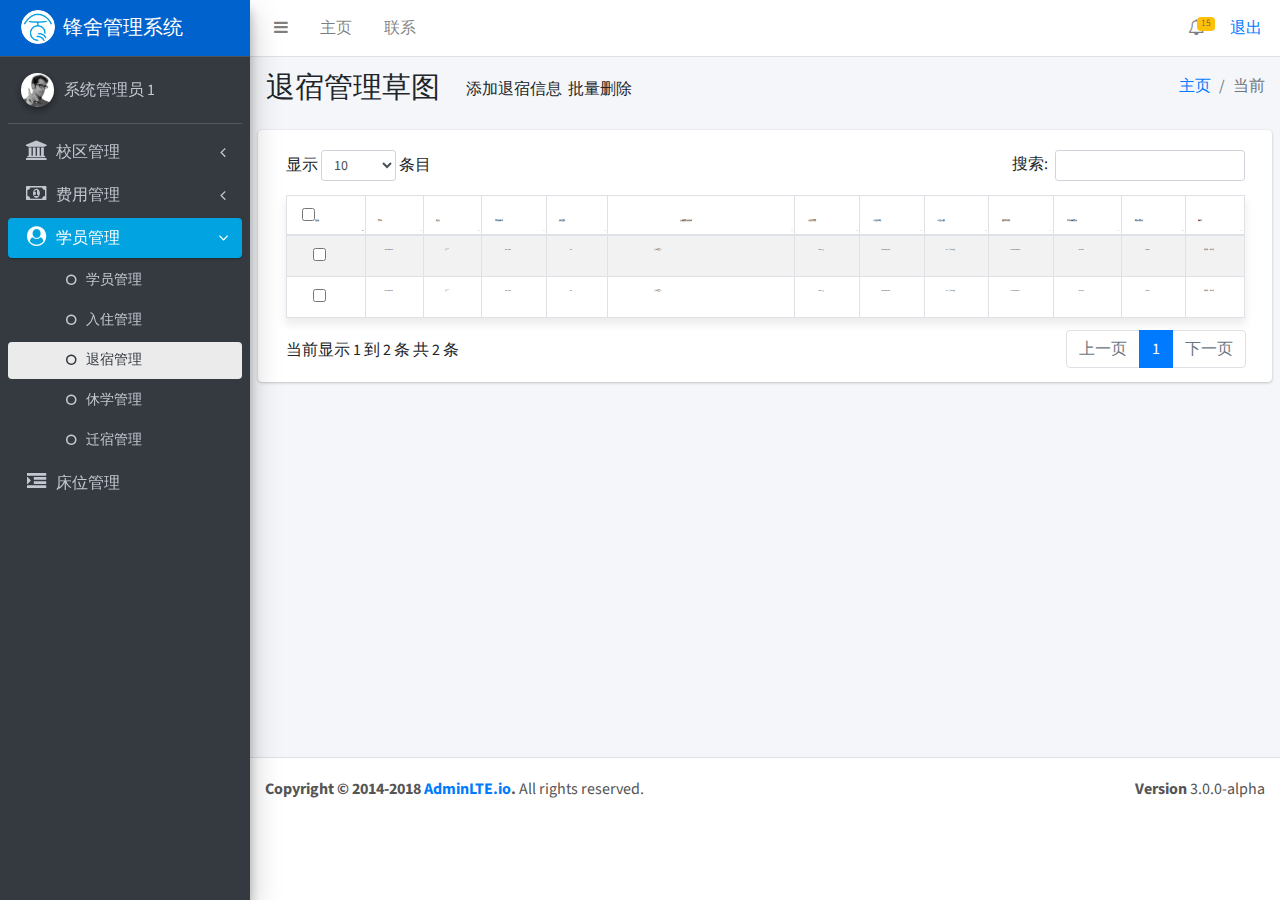
<file: front_page/checkOut.html>
<!DOCTYPE html>
<html lang="en">
<head>
    <meta charset="utf-8">
    <meta http-equiv="X-UA-Compatible" content="IE=edge">
    <title>锋宿</title>
    <!-- Tell the browser to be responsive to screen width -->
    <meta name="viewport" content="width=device-width, initial-scale=1">
    <!-- Font Awesome -->
    <link rel="stylesheet" href="plugins/font-awesome/css/font-awesome.min.css">
     <!-- DataTables -->
     <link rel="stylesheet" href="plugins/datatables/dataTables.bootstrap4.min.css">
    <!-- Theme style -->
    <link rel="stylesheet" href="css/adminlte.min.css">
    <!-- Date Picker -->
    <link rel="stylesheet" href="plugins/datepicker/datepicker3.css">
    <!-- Google Font: Source Sans Pro -->
    <link href="https://fonts.googleapis.com/css?family=Source+Sans+Pro:300,400,400i,700" rel="stylesheet">
    <link rel="stylesheet" href="css/mod.css">
        <style>
            select{
                border: none;
                background: none;
            }
            tbody th input{
                width: 100%;
                /* overflow: visible; */
                margin: 0 5px;
            }
            * {
                padding:0;
                margin:0;
                list-style:none;
            }
            .all {
                width:100px;
                /* overflow: hidden; */
                font-family: inherit;
                font-size: inherit;
                line-height: inherit;
                /* background: blue; */
            }
            .all .li{
                width: 180px;
                position: relative;
                z-index: 1;
                text-align: left;
                color: inherit;
                padding: 10px;
                background: inherit;
            }
            .all .li span{
                margin-left: 20px;
            }
            .all li {
                width: 100px;
                text-align:center;
                float: left;
                position:relative;
                cursor:pointer;
                font-family: inherit;
                font-size: inherit;
                line-height: inherit;
                background: inherit;
            }
            .all ul {
                position:absolute;
                left:0;
                display:none;
                background: inherit;
            }
            tr{
                font-size: .12rem;
            }
        </style>
</head>
<body class="hold-transition sidebar-mini">
    <div class="wrapper">
        <!-- 顶部导航 -->
        <nav class="main-header navbar navbar-expand bg-white navbar-light border-bottom">
            <!-- 左侧链接 -->
            <ul class="navbar-nav">
                <li class="nav-item">
                    <a href="###" data-widget="pushmenu" class="nav-link">
                        <i class="fa fa-bars"></i>
                    </a>
                </li>
                <li class="nav-item d-none d-sm-inline-block">
                    <a href="index.html" class="nav-link">主页</a>
                </li>
                <li class="nav-item d-none d-sm-inline-block">
                    <a href="###" class="nav-link">联系</a>
                </li>
            </ul>
            <!-- 右侧链接 -->
            <ul class="navbar-nav ml-auto warning">
                
                <!--  通知下拉菜单-->
                <li class="nav-item dropdown">
                    <a href="#"  class="nav-link" data-toggle="dropdown">
                        <i class="fa fa-bell-o"></i>
                        <span class="badge badge-warning navbar-badge">15</span>
                    </a>
                    <div class="dropdown-menu dropdown-menu-lg dropdown-menu-right">
                        <span class="dropdown-item dropdown-header">15条通知</span>
                        <div class="dropdown-divider"></div>
                        <a href="#" class="dropdown-item">
                            <i class="fa fa-envelope mr-2"></i> 4条新信息
                            <span class="float-right text-muted text-sm">3分钟前</span>
                        </a>
                        <div class="dropdown-divider"></div>
                        <a href="#" class="dropdown-item">
                            <i class="fa fa-users mr-2"></i> 8个好友请求
                            <span class="float-right text-muted text-sm">12小时前</span>
                        </a>
                        <div class="dropdown-divider"></div>
                        <a href="#" class="dropdown-item">
                            <i class="fa fa-file mr-2"></i> 8个好友请求
                            <span class="float-right text-muted text-sm">2天前</span>
                        </a>
                        <div class="dropdown-divider"></div>
                        <a href="#" class="dropdown-item dropdown-footer">查看全部通知</a>
                    </div>
                </li>
                <li class="nav-item dropdown">
                    <a class="singOut" href="###">退出</a>
                </li>
            </ul>
        </nav>

        <!-- 左侧菜单 -->
        <aside class="main-sidebar sidebar-dark-primary elevation-4">
            <!-- 系统界面名 -->
            <a href="###" class="brand-link bg-primary">
                <img src="img/logo.png" alt="AdminLTE logo" class="brand-image img-circle elevation-3">
                <span class="brand-text font-weight-light">锋舍管理系统</span>
            </a>
            <!-- 侧滑导航 -->
            <div class="sidebar">
                <!-- 用户名 -->
                <div class="user-panel mt-3 pb-3 d-flex">
                    <div class="image">
                        <img src="img/user2-160x160.jpg" class="img-circle elevation-2" alt="User Image">
                    </div>
                    <div class="info">
                        <a href="#" class="d-block">系统管理员 1</a>
                    </div>
                </div>

                <!-- 侧滑菜单 -->
                <nav class="mt-2">
                    <ul class="nav nav-pills nav-sidebar flex-column" data-widget="treeview" role="menu" data-accordion="false">
                        <!-- 使用.Navi图标类添加链接图标或其他图标库 -->
                        <!-- 一级导航 -->
                        <li class="nav-item has-treeview">
                            <a href="###" class="nav-link">
                                <i class="nav-icon fa fa-institution"></i>
                                <p>
                                    校区管理
                                    <i class="right fa fa-angle-left"></i>
                                </p>
                            </a>
                            <!-- 二级导航 -->
                            <ul class="nav nav-treeview">
                                <li class="nav-item">
                                    <a href="index.html" class="nav-link twolevelMenu">
                                        <i class="fa fa-circle-o nav-icon"></i>
                                        <p class="twolevelMenu">校区管理</p>
                                    </a>
                                </li>
                                <li class="nav-item">
                                    <a href="apartment.html" class="nav-link twolevelMenu">
                                        <i class="fa fa-circle-o nav-icon"></i>
                                        <p class="twolevelMenu">公寓管理</p>
                                    </a>
                                </li>
                                <li class="nav-item">
                                    <a href="dormitory.html" class="nav-link twolevelMenu">
                                        <i class="fa fa-circle-o nav-icon"></i>
                                        <p class="twolevelMenu">宿舍管理</p>
                                    </a>
                                </li>
                                <li class="nav-item">
                                    <a href="housemaster.html" class="nav-link twolevelMenu">
                                        <i class="fa fa-circle-o nav-icon"></i>
                                        <p class="twolevelMenu">宿管管理</p>
                                    </a>
                                </li>
                            </ul>
                        </li>
                        <!-- 一级导航 -->
                        <li class="nav-item has-treeview">
                            <a href="#" class="nav-link">
                                <i class="nav-icon fa fa-money"></i>
                                <p>
                                    费用管理
                                    <i class="right fa fa-angle-left"></i>
                                </p>
                            </a>
                            <!-- 二级导航 -->
                            <ul class="nav nav-treeview">
                                <li class="nav-item">
                                    <a href="hotelExpense.html" class="nav-link twolevelMenu">
                                        <i class="fa fa-circle-o nav-icon"></i>
                                        <p>住宿费管理</p>
                                    </a>
                                </li>
                                <li class="nav-item">
                                    <a href="heating.html" class="nav-link twolevelMenu">
                                        <i class="fa fa-circle-o nav-icon"></i>
                                        <p>取暖费管理</p>
                                    </a>
                                </li>
                                <li class="nav-item">
                                    <a href="payHotelExpense.html" class="nav-link twolevelMenu">
                                        <i class="fa fa-circle-o nav-icon"></i>
                                        <p>缴纳住宿费管理</p>
                                    </a>
                                </li>
                                <li class="nav-item">
                                    <a href="payHeating.html" class="nav-link twolevelMenu">
                                        <i class="fa fa-circle-o nav-icon"></i>
                                        <p>缴纳取暖费管理</p>
                                    </a>
                                </li>
                            </ul>
                        </li>
                        <!-- 一级导航 -->
                        <li class="nav-item has-treeview menu-open">
                            <a href="#" class="nav-link active">
                                <i class="nav-icon fa fa-user-circle"></i>
                                <p>
                                    学员管理
                                    <i class="right fa fa-angle-left"></i>
                                </p>
                            </a>
                            <!-- 二级导航 -->
                            <ul class="nav nav-treeview twolevelMenu">
                                <li class="nav-item">
                                    <a href="student.html" class="nav-link">
                                        <i class="fa fa-circle-o nav-icon"></i>
                                        <p>学员管理</p>
                                    </a>
                                </li>
                                <li class="nav-item twolevelMenu">
                                    <a href="checkIn.html" class="nav-link">
                                        <i class="fa fa-circle-o nav-icon"></i>
                                        <p>入住管理</p>
                                    </a>
                                </li>
                                <li class="nav-item twolevelMenu">
                                    <a href="###" class="nav-link active">
                                        <i class="fa fa-circle-o nav-icon"></i>
                                        <p>退宿管理</p>
                                    </a>
                                </li>
                                <li class="nav-item twolevelMenu">
                                    <a href="leaveSchool.html" class="nav-link">
                                        <i class="fa fa-circle-o nav-icon"></i>
                                        <p>休学管理</p>
                                    </a>
                                </li>                      
                                <li class="nav-item twolevelMenu">
                                    <a href="moveHouse.html" class="nav-link">
                                        <i class="fa fa-circle-o nav-icon"></i>
                                        <p>迁宿管理</p>
                                    </a>
                                </li>
                            </ul>
                        </li>
                        <!-- 一级导航 -->
                        <li class="nav-item has-treeview">
                            <a href="#" class="nav-link">
                                <i class="nav-icon fa fa-indent"></i>
                                <p>
                                    床位管理
                                    <!-- <i class="right fa fa-angle-left"></i> -->
                                </p>
                            </a>
                        </li>
                    </ul>
                </nav>
            </div>
        </aside>

        <!-- 主体 -->
        <div class="content-wrapper">
            <!-- 主体头部 -->
            <section class="content-header">
                <div class="container-fluid">
                    <div class="row mb-2">
                        <div class="col-sm-6">
                            <h1 id="activeH1">
                                退宿管理草图
                                <span class="add" style="font-size: 16px;position: relative;left: 20px;top: -3px;" data-toggle="modal" data-target="#myModal"> 添加退宿信息</span>
                                <span class="deletes" style="font-size: 16px;position: relative;left: 20px;top: -3px;"> 批量删除</span>
                            </h1>
                        </div>
                        <div class="col-sm-6">
                            <ol class="breadcrumb float-sm-right">
                                <li class="breadcrumb-item">
                                    <a href="index.html">主页</a>
                                </li>
                                <li class="breadcrumb-item active">当前</li>
                            </ol>
                        </div>
                    </div>
                </div>
                <!-- 主体头部end -->
            </section>

            <!-- 表格 -->
            <section class="content">
                <div class="row">
                    <div class="col-12">
                        <div class="card">
                            <!-- 格内内容 -->
                            <div class="card-body">
                                <table class="table table-bordered table-striped" id="mod" style="display: table;">
                                    <thead>
                                        <tr>
                                            <th>
                                                <input type="checkbox" name="" id="a1" class="selectItem selectAll"> 全选
                                            </th>
                                            <th>学号</th>
                                            <th>姓名</th>
                                            <th>宿舍编号</th>
                                            <th>床位数</th>
                                            <th>已缴费用记录</th>
                                            <th>月住宿费</th>
                                            <th>入住日期</th>
                                            <th>入住天数</th>
                                            <th>退宿日期</th>
                                            <th>应扣除费用</th>
                                            <th>剩余费用</th>
                                            <th>操作</th>
                                        </tr>
                                    </thead>
                                    <tbody>
                                        <tr>
                                            <td>
                                                <input type="checkbox" name="" id="a1" class="selectItem">
                                            </td>
                                            <td>
                                                <!-- 手工智能输入 -->
                                                <!-- <input type="text"  id="num" class="addstuTSchool" value="11458765" list="mylist1" onkeyup="search1()" />
                                                <datalist id="mylist1">123</datalist> -->
                                                11458765
                                            </td>
                                            <td>
                                                <!-- 手工智能输入 -->
                                                <!-- <input type="text" id="name" class="addstuTSchool" value="张三" list="mylist2" onkeyup="search2()" />
                                                <datalist id="mylist2">123</datalist> -->
                                                张三
                                            </td>
                                            <td>
                                                <!-- 手工智能输入 -->
                                                <!-- <input type="text" id="name" class="addstuTSchool" value="21-301" list="mylist3" onkeyup="search3()" />
                                                <datalist id="mylist3">123</datalist> -->
                                                21-301
                                            </td>
                                            <td>30</td>
                                            <td>
                                                <ul class="all">
                                                    <li>悬浮查看
                                                        <ul>
                                                            <li class="li">2018/3/15 <span> 10000元</span></li>
                                                            <li class="li">2018/4/15 <span> 2000元</span></li>
                                                            <li class="li">2018/5/15 <span> 4000元</span></li>
                                                        </ul>
                                                    </li>
                                                </ul>
                                            </td>
                                            <td>570元</td>
                                            <td>2018/5/12</td>
                                            <td>2个月18天</td>
                                            <td>04/12/2018</td>
                                            <td>16000</td>
                                            <td>2000</td>
                                            <td>
                                                <span class="del">删除</span> /
                                                <span class="change" data-toggle="modal" data-target="#myModal">修改</span>
                                            </td>
                                        </tr>
                                        <tr>
                                            <td>
                                                <input type="checkbox" name="" id="a1" class="selectItem">
                                            </td>
                                            <td>11458765</td>
                                            <td>张三</td>
                                            <td>21-301</td>
                                            <td>30</td>
                                            <td>
                                                <ul class="all">
                                                    <li>悬浮查看
                                                        <ul>
                                                            <li class="li">2018/3/15 <span> 10000元</span></li>
                                                            <li class="li">2018/4/15 <span> 2000元</span></li>
                                                            <li class="li">2018/5/15 <span> 4000元</span></li>
                                                        </ul>
                                                    </li>
                                                </ul>
                                            </td>
                                            <td>570元</td>
                                            <td>2018/5/12</td>
                                            <td>3个月18天</td>
                                            <td>04/12/2017</td>
                                            <td>16000</td>
                                            <td>2000</td>
                                            <td>
                                                <span class="del">删除</span> /
                                                <span class="change" data-toggle="modal" data-target="#myModal">修改</span>
                                            </td>
                                        </tr>
                                    </tbody>
                                </table>
                            </div>
                            <!-- 格内内容end -->
                        </div>
                    </div>
                </div>
            </section>
            <!-- 表格end -->
        </div>

        <!-- 脚本 -->
        <footer class="main-footer">
            <div class="float-right d-none d-sm-block">
                <b>Version</b> 3.0.0-alpha
            </div>
            <strong>Copyright &copy; 2014-2018
                <a href="http://adminlte.io">AdminLTE.io</a>.</strong> All rights reserved.
        </footer>
        

        <!-- 模态框 -->
        <div class="modal fade" id="myModal" tabindex="-1" role="dialog" aria-labelledby="myModalLabel" aria-hidden="true">
            <div class="modal-dialog">
                <div class="modal-content">
                    <div class="modal-header">
                        <button type="button" class="close" data-dismiss="modal" aria-hidden="true">
                            &times;
                        </button>
                        <h4 class="modal-title" id="myModalLabel" style="position: absolute">
                            添加校区
                        </h4>
                    </div>
                    <div class="modal-body">
                        <div>
                            <p><span>学　　号： </span>
                                <input type="text"  id="num" class="addstuTSchool" value="11458765" list="mylist1" onkeyup="search1()" placeholder="学号"/>
                                <datalist id="mylist1">123</datalist>
                            </p>
                            <!-- <p><span>姓　　名： </span>
                                <input type="text" id="name" class="addstuTSchool" value="张三" list="mylist2" onkeyup="search2()" placeholder="姓名"/>
                                <datalist id="mylist2">123</datalist>
                            </p>
                            <p><span>宿舍编号： </span><input type="text" name="" id="dormitoryName" class="model" placeholder="宿舍编号"></p>
                            <p><span>床位数　： </span><input type="text" name="" id="bednum" class="model" placeholder="床位数"></p>
                            <p><span>入住期限： </span><input type="text" name="" id="count" class="model" placeholder="入住期限"></p> -->
                            <p><span>退宿日期：</span>
                                <div class="input-group">
                                    <div class="input-group-prepend">
                                        <span class="input-group-text" style="border: none;background: none">
                                            <i class="fa fa-calendar"></i>
                                        </span>
                                    </div>
                                    <input type="text" class="form-control float-right active datepicker" id="datepicker">
                                </div>
                            </p>
                        </div>
                    </div>
                    <div class="modal-footer">
                        <span  class="pop" style="position: absolute;left: 20px;font-size: 14px;color: red;display: none;">请先完善信息！</span>
                        <button type="button" class="btn btn-default" data-dismiss="modal">关闭
                        </button>
                        <button type="button" class="btn btn-primary">
                            提交更改
                        </button>
                    </div>
                </div>
                <!-- /.modal-content -->
            </div>
            <!-- /.modal -->
        </div>
    </div>

    <!-- jQuery -->
    <script src="plugins/jquery/jquery.min.js"></script>
    <!-- Bootstrap 4 -->
    <script src="plugins/bootstrap/js/bootstrap.bundle.min.js"></script>
     <!-- DataTables -->
     <script src="plugins/datatables/jquery.dataTables.min.js"></script>
     <script src="plugins/datatables/dataTables.bootstrap4.min.js"></script>
    <!-- datepicker -->
    <script src="plugins/datepicker/bootstrap-datepicker.js"></script>
    <!-- AdminLTE App 侧滑菜单收放控制框架-->
    <script src="js/adminlte.js"></script>
    <script src="js/checkOut.js"></script>
    <script type="text/javascript">
        $(document).ready(function () {
            $("#mod").DataTable();

            // data picker
            $(".datepicker").datepicker({
                changeMonth: true,
                changeYear: true
            });

        });
        // 智能匹配输入
        var num = new Array();
        num.push("11458765");
        num.push("11436542");
        num.push("11429877");  
        function search1(){     
            $("#mylist1").empty();  
            var tea_school=$('input.addstuTSchool').val();
            for(i = 0; i < num.length; i++)
            {  
                if(tea_school != "" && num[i].match(tea_school + ".*")!= null)  
                {  
                    var option="<option>"+ num[i] +"</option>";    
                    $("#mylist1").append(option);  
                }  
            }  
        } 

        var nameArr = new Array();
        nameArr.push("张三");
        nameArr.push("李四");
        nameArr.push("王五");  
        function search2(){     
            $("#mylist2").empty();  
            var tea_school=$('input.addstuTSchool').eq(1).val();
            for(i = 0; i < nameArr.length; i++)
            {  
                if(tea_school != "" && nameArr[i].match(tea_school + ".*")!= null)  
                {  
                    var option="<option>"+ nameArr[i] +"</option>";    
                    $("#mylist2").append(option);  
                }  
            }  
        } 

        var roomNum = new Array();
        roomNum.push("21-302");
        roomNum.push("21-405");
        roomNum.push("3A-101");  
        function search3(){   
            $("#mylist3").empty();  
            var tea_school=$('input.addstuTSchool').eq(2).val();
            for(i = 0; i < roomNum.length; i++)
            {  
                if(tea_school != "" && roomNum[i].match(tea_school + ".*")!= null)  
                {  
                    var option="<option>"+ roomNum[i] +"</option>";    
                    $("#mylist3").append(option);  
                }  
            }  
        } 

        // 二级隐藏菜单
        $('.all>li').hover(function() {
            $(this).children().stop().slideToggle(200)
        });
        $('.all:odd').css({"background":"#fff"})
        $('.all:even').css({"background":"#f2f2f2"})
    </script>
</body>
</html>
</file>
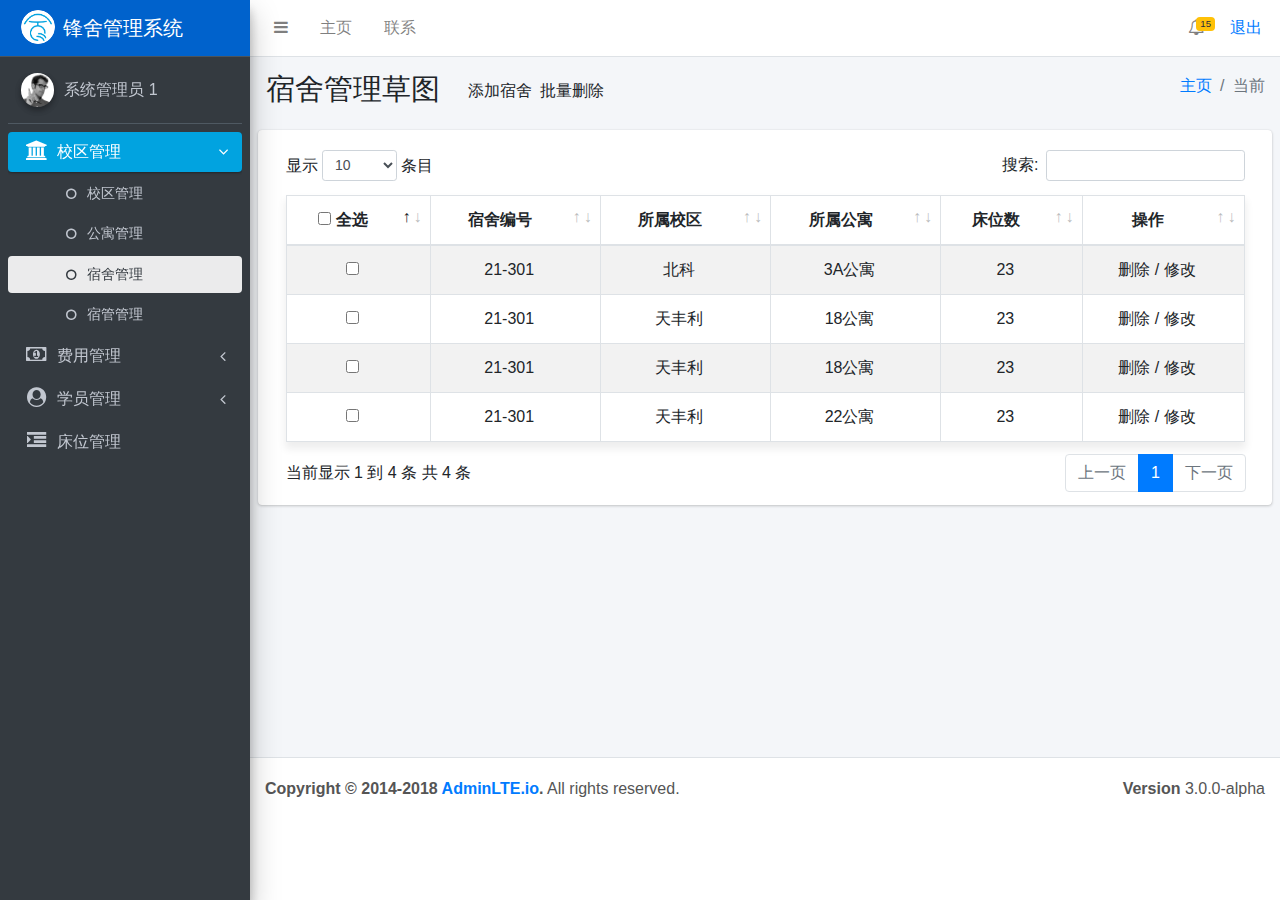
<file: front_page/dormitory.html>
<!DOCTYPE html>
<html lang="en">
<head>
    <meta charset="utf-8">
    <meta http-equiv="X-UA-Compatible" content="IE=edge">
    <title>锋宿</title>
    <!-- Tell the browser to be responsive to screen width -->
    <meta name="viewport" content="width=device-width, initial-scale=1">
    <!-- Font Awesome -->
    <link rel="stylesheet" href="plugins/font-awesome/css/font-awesome.min.css">
    <!-- Theme style -->
    <link rel="stylesheet" href="css/adminlte.min.css">
    <!-- DataTables -->
    <link rel="stylesheet" href="plugins/datatables/dataTables.bootstrap4.min.css">
    <!-- mod -->
    <link rel="stylesheet" href="css/mod.css">
</head>
<body class="hold-transition sidebar-mini">
    <div class="wrapper">
        <!-- 顶部导航 -->
        <nav class="main-header navbar navbar-expand bg-white navbar-light border-bottom">
            <!-- 左侧链接 -->
            <ul class="navbar-nav">
                <li class="nav-item">
                    <a href="###" data-widget="pushmenu" class="nav-link">
                        <i class="fa fa-bars"></i>
                    </a>
                </li>
                <li class="nav-item d-none d-sm-inline-block">
                    <a href="index.html" class="nav-link">主页</a>
                </li>
                <li class="nav-item d-none d-sm-inline-block">
                    <a href="###" class="nav-link">联系</a>
                </li>
            </ul>
            <!-- 右侧链接 -->
            <ul class="navbar-nav ml-auto warning">
                
                <!--  通知下拉菜单-->
                <li class="nav-item dropdown">
                    <a href="#"  class="nav-link" data-toggle="dropdown">
                        <i class="fa fa-bell-o"></i>
                        <span class="badge badge-warning navbar-badge">15</span>
                    </a>
                    <div class="dropdown-menu dropdown-menu-lg dropdown-menu-right">
                        <span class="dropdown-item dropdown-header">15条通知</span>
                        <div class="dropdown-divider"></div>
                        <a href="#" class="dropdown-item">
                            <i class="fa fa-envelope mr-2"></i> 4条新信息
                            <span class="float-right text-muted text-sm">3分钟前</span>
                        </a>
                        <div class="dropdown-divider"></div>
                        <a href="#" class="dropdown-item">
                            <i class="fa fa-users mr-2"></i> 8个好友请求
                            <span class="float-right text-muted text-sm">12小时前</span>
                        </a>
                        <div class="dropdown-divider"></div>
                        <a href="#" class="dropdown-item">
                            <i class="fa fa-file mr-2"></i> 8个好友请求
                            <span class="float-right text-muted text-sm">2天前</span>
                        </a>
                        <div class="dropdown-divider"></div>
                        <a href="#" class="dropdown-item dropdown-footer">查看全部通知</a>
                    </div>
                </li>
                <li class="nav-item dropdown">
                    <a class="singOut" href="###">退出</a>
                </li>
            </ul>
        </nav>

        <!-- 左侧菜单 -->
        <aside class="main-sidebar sidebar-dark-primary elevation-4">
            <!-- 系统界面名 -->
            <a href="###" class="brand-link bg-primary">
                <img src="img/logo.png" alt="AdminLTE logo" class="brand-image img-circle elevation-3">
                <span class="brand-text font-weight-light">锋舍管理系统</span>
            </a>
            <!-- 侧滑导航 -->
            <div class="sidebar">
                <!-- 用户名 -->
                <div class="user-panel mt-3 pb-3 d-flex">
                    <div class="image">
                        <img src="img/user2-160x160.jpg" class="img-circle elevation-2" alt="User Image">
                    </div>
                    <div class="info">
                        <a href="#" class="d-block">系统管理员 1</a>
                    </div>
                </div>

                <!-- 侧滑菜单 -->
                <nav class="mt-2">
                    <ul class="nav nav-pills nav-sidebar flex-column" data-widget="treeview" role="menu" data-accordion="false">
                        <!-- 使用.Navi图标类添加链接图标或其他图标库 -->
                        <!-- 一级导航 -->
                        <li class="nav-item has-treeview menu-open">
                            <a href="###" class="nav-link active">
                                <i class="nav-icon fa fa-institution"></i>
                                <p>
                                    校区管理
                                    <i class="right fa fa-angle-left"></i>
                                </p>
                            </a>
                            <!-- 二级导航 -->
                            <ul class="nav nav-treeview">
                                <li class="nav-item">
                                    <a href="index.html" class="nav-link twolevelMenu">
                                        <i class="fa fa-circle-o nav-icon"></i>
                                        <p class="twolevelMenu">校区管理</p>
                                    </a>
                                </li>
                                <li class="nav-item">
                                    <a href="apartment.html" class="nav-link twolevelMenu">
                                        <i class="fa fa-circle-o nav-icon"></i>
                                        <p class="twolevelMenu">公寓管理</p>
                                    </a>
                                </li>
                                <li class="nav-item">
                                    <a href="#" class="nav-link twolevelMenu active">
                                        <i class="fa fa-circle-o nav-icon"></i>
                                        <p class="twolevelMenu">宿舍管理</p>
                                    </a>
                                </li>
                                <li class="nav-item">
                                    <a href="housemaster.html" class="nav-link twolevelMenu">
                                        <i class="fa fa-circle-o nav-icon"></i>
                                        <p class="twolevelMenu">宿管管理</p>
                                    </a>
                                </li>
                            </ul>
                        </li>
                        <!-- 一级导航 -->
                        <li class="nav-item has-treeview">
                            <a href="#" class="nav-link">
                                <i class="nav-icon fa fa-money"></i>
                                <p>
                                    费用管理
                                    <i class="right fa fa-angle-left"></i>
                                </p>
                            </a>
                            <!-- 二级导航 -->
                            <ul class="nav nav-treeview twolevelMenu">
                                <li class="nav-item">
                                    <a href="hotelExpense.html" class="nav-link">
                                        <i class="fa fa-circle-o nav-icon"></i>
                                        <p>住宿费管理</p>
                                    </a>
                                </li>
                                <li class="nav-item twolevelMenu">
                                    <a href="heating.html" class="nav-link">
                                        <i class="fa fa-circle-o nav-icon"></i>
                                        <p>取暖费管理</p>
                                    </a>
                                </li>
                                <li class="nav-item twolevelMenu">
                                    <a href="payHotelExpense.html" class="nav-link">
                                        <i class="fa fa-circle-o nav-icon"></i>
                                        <p>缴纳住宿费管理</p>
                                    </a>
                                </li>
                                <li class="nav-item twolevelMenu">
                                    <a href="payHeating.html" class="nav-link">
                                        <i class="fa fa-circle-o nav-icon"></i>
                                        <p>缴纳取暖费管理</p>
                                    </a>
                                </li>
                            </ul>
                        </li>
                        <!-- 一级导航 -->
                        <li class="nav-item has-treeview">
                            <a href="#" class="nav-link">
                                <i class="nav-icon fa fa-user-circle"></i>
                                <p>
                                    学员管理
                                    <i class="right fa fa-angle-left"></i>
                                </p>
                            </a>
                            <!-- 二级导航 -->
                            <ul class="nav nav-treeview twolevelMenu">
                                <li class="nav-item">
                                    <a href="student.html" class="nav-link">
                                        <i class="fa fa-circle-o nav-icon"></i>
                                        <p>学员管理</p>
                                    </a>
                                </li>
                                <li class="nav-item twolevelMenu">
                                    <a href="checkIn.html" class="nav-link">
                                        <i class="fa fa-circle-o nav-icon"></i>
                                        <p>入住管理</p>
                                    </a>
                                </li>
                                <li class="nav-item twolevelMenu">
                                    <a href="checkOut.html" class="nav-link">
                                        <i class="fa fa-circle-o nav-icon"></i>
                                        <p>退宿管理</p>
                                    </a>
                                </li>
                                <li class="nav-item twolevelMenu">
                                    <a href="leaveSchool.html" class="nav-link">
                                        <i class="fa fa-circle-o nav-icon"></i>
                                        <p>休学管理</p>
                                    </a>
                                </li>                      
                                <li class="nav-item twolevelMenu">
                                    <a href="moveHouse.html" class="nav-link">
                                        <i class="fa fa-circle-o nav-icon"></i>
                                        <p>迁宿管理</p>
                                    </a>
                                </li>
                            </ul>
                        </li>
                        <!-- 一级导航 -->
                        <li class="nav-item has-treeview">
                            <a href="#" class="nav-link">
                                <i class="nav-icon fa fa-indent"></i>
                                <p>
                                    床位管理
                                    <!-- <i class="right fa fa-angle-left"></i> -->
                                </p>
                            </a>
                        </li>
                    </ul>
                </nav>
            </div>
        </aside>

        <!-- 主体 -->
        <div class="content-wrapper">
            <!-- 主体头部 -->
            <section class="content-header">
                <div class="container-fluid">
                    <div class="row mb-2">
                        <div class="col-sm-6">
                            <h1 id="activeH1">
                                <h1 id="activeH1">
                                    宿舍管理草图
                                    <span class="add" style="font-size: 16px;position: relative;left: 20px;top: -3px;" data-toggle="modal" data-target="#myModal"> 添加宿舍</span>
                                    <span class="deletes" style="font-size: 16px;position: relative;left: 20px;top: -3px;"> 批量删除</span>
                                </h1>
                        </div>
                        <div class="col-sm-6">
                            <ol class="breadcrumb float-sm-right">
                                <li class="breadcrumb-item">
                                    <a href="index.html">主页</a>
                                </li>
                                <li class="breadcrumb-item active">当前</li>
                            </ol>
                        </div>
                    </div>
                </div>
                <!-- 主体头部end -->
            </section>

            <!-- 表格 -->
            <section class="content">
                <div class="row">
                    <div class="col-12">
                        <div class="card">
                            <!-- 格内内容 -->
                            <div class="card-body">
                                <table class="table table-bordered table-striped" id="mod" style="display: table;">
                                    <thead>
                                        <tr>
                                            <th>
                                                <input type="checkbox" name="" id="a1" class="selectItem selectAll"> 全选
                                            </th>
                                            <th>宿舍编号</th>
                                            <th>所属校区</th>
                                            <th>所属公寓</th>
                                            <th>床位数</th>
                                            <th>操作</th>
                                        </tr>
                                    </thead>
                                    <tbody>
                                        <tr>
                                            <td>
                                                <input type="checkbox" name="" id="a1" class="selectItem">
                                            </td>
                                            <td>21-301</td>
                                            <td>北科</td>
                                            <td>3A公寓</td>
                                            <td>23</td>
                                            <td>
                                                <span class="del">删除</span> /
                                                <span class="change" data-toggle="modal" data-target="#myModal">修改</span>
                                            </td>
                                        </tr>
                                        <tr>
                                            <td>
                                                <input type="checkbox" name="" id="a1" class="selectItem">
                                            </td>
                                            <td>21-301</td>
                                            <td>天丰利</td>
                                            <td>18公寓</td>
                                            <td>23</td>
                                            <td>
                                                <span class="del">删除</span> /
                                                <span class="change" data-toggle="modal" data-target="#myModal">修改</span>
                                            </td>
                                        </tr>
                                        <tr>
                                            <td>
                                                <input type="checkbox" name="" id="a1" class="selectItem">
                                            </td>
                                            <td>21-301</td>
                                            <td>天丰利</td>
                                            <td>18公寓</td>
                                            <td>23</td>
                                            <td>
                                                <span class="del">删除</span> /
                                                <span class="change" data-toggle="modal" data-target="#myModal">修改</span>
                                            </td>
                                        </tr>
                                        <tr>
                                            <td>
                                                <input type="checkbox" name="" id="a1" class="selectItem">
                                            </td>
                                            <td>21-301</td>
                                            <td>天丰利</td>
                                            <td>22公寓</td>
                                            <td>23</td>
                                            <td>
                                                <span class="del">删除</span> /
                                                <span class="change" data-toggle="modal" data-target="#myModal">修改</span>
                                            </td>
                                        </tr>
                                    </tbody>
                                </table>
                            </div>
                            <!-- 格内内容end -->
                        </div>
                    </div>
                </div>
            </section>
            <!-- 表格end -->
        </div>

        <!-- 脚本 -->
        <footer class="main-footer">
            <div class="float-right d-none d-sm-block">
                <b>Version</b> 3.0.0-alpha
            </div>
            <strong>Copyright &copy; 2014-2018
                <a href="http://adminlte.io">AdminLTE.io</a>.</strong> All rights reserved.
        </footer>
        
        <!-- 模态框 -->
        <div class="modal fade" id="myModal" tabindex="-1" role="dialog" aria-labelledby="myModalLabel" aria-hidden="true">
            <div class="modal-dialog">
                <div class="modal-content">
                    <div class="modal-header">
                        <button type="button" class="close" data-dismiss="modal" aria-hidden="true">
                            &times;
                        </button>
                        <h4 class="modal-title" id="myModalLabel" style="position: absolute">
                            添加校区
                        </h4>
                    </div>
                    <div class="modal-body">
                        <div>
                            <p><span>所属校区： </span>
                                <select class="province" id="campus" style="margin-left: 5%;">
                                    <option selected value="北科">北科</option>
                                    <option value="天丰利">天丰利</option>
                                </select>
                            </p>
                            <p><span>所属公寓： </span>
                                <select id="apartment" style="margin-left: 5%;" class="apartment">
                                    <option value="3A公寓" selected>3A公寓</option>
                                    <option value="21公寓">21公寓</option>
                                    <option value="12公寓">12公寓</option>
                                </select>
                                <!-- <select style="margin-left: 5%;" class="apartment">
                                    <option value="18公寓">18公寓</option>
                                    <option value="22公寓">22公寓</option>
                                </select> -->
                            </p>
                            <p><span>宿舍编号 </span><input type="text" name="" id="dormitoryName" placeholder="宿舍编号"></p>
                            <p><span>床位数　 </span><input type="text" name="" id="count" placeholder="床位数"></p>
                        </div>
                    </div>
                    <div class="modal-footer">
                        <span  class="pop" style="position: absolute;left: 20px;font-size: 14px;color: red;display: none;">请先完善信息！</span>
                        <button type="button" class="btn btn-default" data-dismiss="modal">关闭
                        </button>
                        <button type="button" class="btn btn-primary">
                            提交更改
                        </button>
                    </div>
                </div>
                <!-- /.modal-content -->
            </div>
            <!-- /.modal -->
        </div>
    </div>

    <!-- jQuery -->
    <script src="plugins/jquery/jquery.min.js"></script>
    <script src="plugins/bootstrap/js/bootstrap.min.js"></script>
    <!-- jQuery Knob Chart   联动选择-->
    <script src="http://apps.bdimg.com/libs/jquery/1.8.1/jquery.min.js" type="text/javascript"></script>
    <!-- DataTables -->
    <script src="plugins/datatables/jquery.dataTables.min.js"></script>
    <script src="plugins/datatables/dataTables.bootstrap4.min.js"></script>
    <!-- AdminLTE App -->
    <script src="js/adminlte.js"></script>
    <script src="./js/dormitory.js"></script>
    <script>
        $(function(){
            $("#mod").DataTable();

            // 多层二级联动选择封装
            $(".province").each(function(index){
                var ele = $(".province").eq(index)[0];
                new selectPick(ele);
            })

            function selectPick(ele){
                $(ele).change(function () {
                    $(ele).children().each(function (i, o) {
                        if ( $(this).attr("selected") ) {
                            switch( $(this).html() ){
                                case "北科":
                                    var html = `<option value="3A公寓" selected>3A公寓</option>
                                                <option value="21公寓">21公寓</option>
                                                <option value="12公寓">12公寓</option> `
                                    $("#apartment").html(html)
                                    break
                                case "天丰利":
                                    var html = `<option value="18公寓" selected>18公寓</option>
                                                <option value="22公寓">22公寓</option>`
                                    $("#apartment").html(html)
                                    break
                            }
                        }
                    });
                });
                $(ele).change();
            }
        })
    </script>
</body>
</html>
</file>
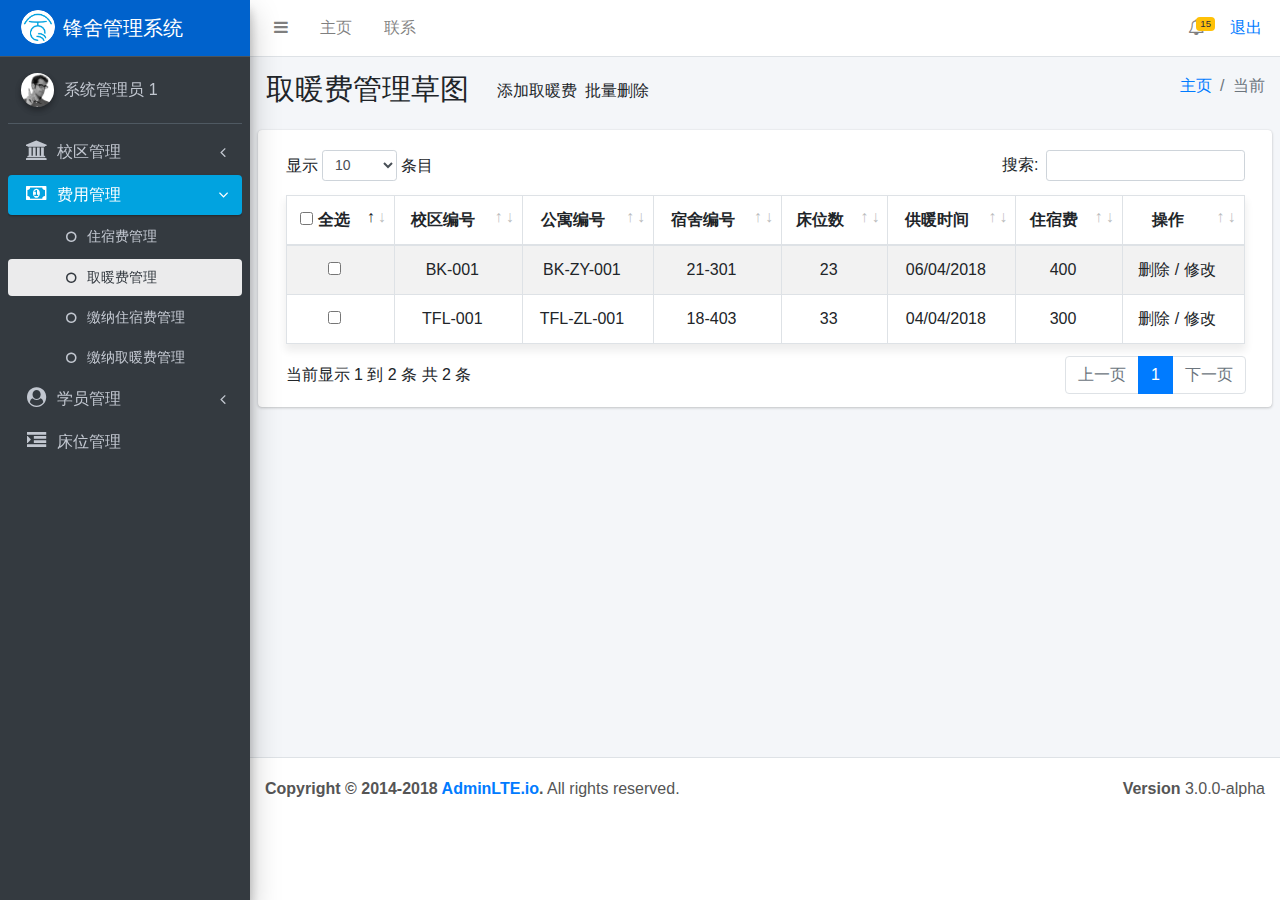
<file: front_page/heating.html>
<!DOCTYPE html>
<html lang="en">
<head>
    <meta charset="utf-8">
    <meta http-equiv="X-UA-Compatible" content="IE=edge">
    <title>锋宿</title>
    <!-- Tell the browser to be responsive to screen width -->
    <meta name="viewport" content="width=device-width, initial-scale=1">
    <!-- Font Awesome -->
    <link rel="stylesheet" href="plugins/font-awesome/css/font-awesome.min.css">
    <!-- Theme style -->
    <link rel="stylesheet" href="css/adminlte.min.css">
    <!-- DataTables -->
    <link rel="stylesheet" href="plugins/datatables/dataTables.bootstrap4.min.css">
    <!-- Date Picker -->
    <link rel="stylesheet" href="plugins/datepicker/datepicker3.css">
    <!-- mod -->
    <link rel="stylesheet" href="css/mod.css">
</head>
<body class="hold-transition sidebar-mini">
    <div class="wrapper">
        <!-- 顶部导航 -->
        <nav class="main-header navbar navbar-expand bg-white navbar-light border-bottom">
            <!-- 左侧链接 -->
            <ul class="navbar-nav">
                <li class="nav-item">
                    <a href="###" data-widget="pushmenu" class="nav-link">
                        <i class="fa fa-bars"></i>
                    </a>
                </li>
                <li class="nav-item d-none d-sm-inline-block">
                    <a href="index.html" class="nav-link">主页</a>
                </li>
                <li class="nav-item d-none d-sm-inline-block">
                    <a href="###" class="nav-link">联系</a>
                </li>
            </ul>
            <!-- 右侧链接 -->
            <ul class="navbar-nav ml-auto warning">
                
                <!--  通知下拉菜单-->
                <li class="nav-item dropdown">
                    <a href="#"  class="nav-link" data-toggle="dropdown">
                        <i class="fa fa-bell-o"></i>
                        <span class="badge badge-warning navbar-badge">15</span>
                    </a>
                    <div class="dropdown-menu dropdown-menu-lg dropdown-menu-right">
                        <span class="dropdown-item dropdown-header">15条通知</span>
                        <div class="dropdown-divider"></div>
                        <a href="#" class="dropdown-item">
                            <i class="fa fa-envelope mr-2"></i> 4条新信息
                            <span class="float-right text-muted text-sm">3分钟前</span>
                        </a>
                        <div class="dropdown-divider"></div>
                        <a href="#" class="dropdown-item">
                            <i class="fa fa-users mr-2"></i> 8个好友请求
                            <span class="float-right text-muted text-sm">12小时前</span>
                        </a>
                        <div class="dropdown-divider"></div>
                        <a href="#" class="dropdown-item">
                            <i class="fa fa-file mr-2"></i> 8个好友请求
                            <span class="float-right text-muted text-sm">2天前</span>
                        </a>
                        <div class="dropdown-divider"></div>
                        <a href="#" class="dropdown-item dropdown-footer">查看全部通知</a>
                    </div>
                </li>
                <li class="nav-item dropdown">
                    <a class="singOut" href="###">退出</a>
                </li>
            </ul>
        </nav>

        <!-- 左侧菜单 -->
        <aside class="main-sidebar sidebar-dark-primary elevation-4">
            <!-- 系统界面名 -->
            <a href="###" class="brand-link bg-primary">
                <img src="img/logo.png" alt="AdminLTE logo" class="brand-image img-circle elevation-3">
                <span class="brand-text font-weight-light">锋舍管理系统</span>
            </a>
            <!-- 侧滑导航 -->
            <div class="sidebar">
                <!-- 用户名 -->
                <div class="user-panel mt-3 pb-3 d-flex">
                    <div class="image">
                        <img src="img/user2-160x160.jpg" class="img-circle elevation-2" alt="User Image">
                    </div>
                    <div class="info">
                        <a href="#" class="d-block">系统管理员 1</a>
                    </div>
                </div>

                <!-- 侧滑菜单 -->
                <nav class="mt-2">
                    <ul class="nav nav-pills nav-sidebar flex-column" data-widget="treeview" role="menu" data-accordion="false">
                        <!-- 使用.Navi图标类添加链接图标或其他图标库 -->
                        <!-- 一级导航 -->
                        <li class="nav-item has-treeview">
                            <a href="###" class="nav-link">
                                <i class="nav-icon fa fa-institution"></i>
                                <p>
                                    校区管理
                                    <i class="right fa fa-angle-left"></i>
                                </p>
                            </a>
                            <!-- 二级导航 -->
                            <ul class="nav nav-treeview">
                                <li class="nav-item">
                                    <a href="index.html" class="nav-link twolevelMenu">
                                        <i class="fa fa-circle-o nav-icon"></i>
                                        <p class="twolevelMenu">校区管理</p>
                                    </a>
                                </li>
                                <li class="nav-item">
                                    <a href="apartment.html" class="nav-link twolevelMenu">
                                        <i class="fa fa-circle-o nav-icon"></i>
                                        <p class="twolevelMenu">公寓管理</p>
                                    </a>
                                </li>
                                <li class="nav-item">
                                    <a href="dormitory.html" class="nav-link twolevelMenu">
                                        <i class="fa fa-circle-o nav-icon"></i>
                                        <p class="twolevelMenu">宿舍管理</p>
                                    </a>
                                </li>
                                <li class="nav-item">
                                    <a href="housemaster.html" class="nav-link twolevelMenu">
                                        <i class="fa fa-circle-o nav-icon"></i>
                                        <p class="twolevelMenu">宿管管理</p>
                                    </a>
                                </li>
                            </ul>
                        </li>
                        <!-- 一级导航 -->
                        <li class="nav-item has-treeview menu-open">
                            <a href="#" class="nav-link active">
                                <i class="nav-icon fa fa-money"></i>
                                <p>
                                    费用管理
                                    <i class="right fa fa-angle-left"></i>
                                </p>
                            </a>
                            <!-- 二级导航 -->
                            <ul class="nav nav-treeview">
                                <li class="nav-item">
                                    <a href="hotelExpense.html" class="nav-link twolevelMenu">
                                        <i class="fa fa-circle-o nav-icon"></i>
                                        <p>住宿费管理</p>
                                    </a>
                                </li>
                                <li class="nav-item">
                                    <a href="###" class="nav-link active twolevelMenu">
                                        <i class="fa fa-circle-o nav-icon"></i>
                                        <p>取暖费管理</p>
                                    </a>
                                </li>
                                <li class="nav-item">
                                    <a href="payHotelExpense.html" class="nav-link twolevelMenu">
                                        <i class="fa fa-circle-o nav-icon"></i>
                                        <p>缴纳住宿费管理</p>
                                    </a>
                                </li>
                                <li class="nav-item">
                                    <a href="payHeating.html" class="nav-link twolevelMenu">
                                        <i class="fa fa-circle-o nav-icon"></i>
                                        <p>缴纳取暖费管理</p>
                                    </a>
                                </li>
                            </ul>
                        </li>
                        <!-- 一级导航 -->
                        <li class="nav-item has-treeview">
                            <a href="#" class="nav-link">
                                <i class="nav-icon fa fa-user-circle"></i>
                                <p>
                                    学员管理
                                    <i class="right fa fa-angle-left"></i>
                                </p>
                            </a>
                            <!-- 二级导航 -->
                            <ul class="nav nav-treeview twolevelMenu">
                                <li class="nav-item">
                                    <a href="student.html" class="nav-link">
                                        <i class="fa fa-circle-o nav-icon"></i>
                                        <p>学员管理</p>
                                    </a>
                                </li>
                                <li class="nav-item twolevelMenu">
                                    <a href="checkIn.html" class="nav-link">
                                        <i class="fa fa-circle-o nav-icon"></i>
                                        <p>入住管理</p>
                                    </a>
                                </li>
                                <li class="nav-item twolevelMenu">
                                    <a href="checkOut.html" class="nav-link">
                                        <i class="fa fa-circle-o nav-icon"></i>
                                        <p>退宿管理</p>
                                    </a>
                                </li>
                                <li class="nav-item twolevelMenu">
                                    <a href="leaveSchool.html" class="nav-link">
                                        <i class="fa fa-circle-o nav-icon"></i>
                                        <p>休学管理</p>
                                    </a>
                                </li>                      
                                <li class="nav-item twolevelMenu">
                                    <a href="moveHouse.html" class="nav-link">
                                        <i class="fa fa-circle-o nav-icon"></i>
                                        <p>迁宿管理</p>
                                    </a>
                                </li>
                            </ul>
                        </li>
                        <!-- 一级导航 -->
                        <li class="nav-item has-treeview">
                            <a href="#" class="nav-link">
                                <i class="nav-icon fa fa-indent"></i>
                                <p>
                                    床位管理
                                    <!-- <i class="right fa fa-angle-left"></i> -->
                                </p>
                            </a>
                        </li>
                    </ul>
                </nav>
            </div>
        </aside>

        <!-- 主体 -->
        <div class="content-wrapper">
            <!-- 主体头部 -->
            <section class="content-header">
                <div class="container-fluid">
                    <div class="row mb-2">
                        <div class="col-sm-6">
                            <h1 id="activeH1">
                                取暖费管理草图
                                <span class="add" style="font-size: 16px;position: relative;left: 20px;top: -3px;" data-toggle="modal" data-target="#myModal"> 添加取暖费</span>
                                <span class="deletes" style="font-size: 16px;position: relative;left: 20px;top: -3px;"> 批量删除</span>
                            </h1>
                        </div>
                        <div class="col-sm-6">
                            <ol class="breadcrumb float-sm-right">
                                <li class="breadcrumb-item">
                                    <a href="index.html">主页</a>
                                </li>
                                <li class="breadcrumb-item active">当前</li>
                            </ol>
                        </div>
                    </div>
                </div>
                <!-- 主体头部end -->
            </section>

            <!-- 表格 -->
            <section class="content">
                <div class="row">
                    <div class="col-12">
                        <div class="card">
                            <!-- 格内内容 -->
                            <div class="card-body">
                                <table class="table table-bordered table-striped" id="mod" style="display: table;">
                                    <thead>
                                        <tr>
                                            <th>
                                                <input type="checkbox" name="" id="a1" class="selectItem selectAll"> 全选
                                            </th>
                                            <th>校区编号</th>
                                            <th>公寓编号</th>
                                            <th>宿舍编号</th>
                                            <th>床位数</th>
                                            <th>供暖时间</th>
                                            <th>住宿费</th>
                                            <th>操作</th>
                                        </tr>
                                    </thead>
                                    <tbody>
                                        <tr>
                                            <td>
                                                <input type="checkbox" name="" id="a1" class="selectItem">
                                            </td>
                                            <td>BK-001</td>
                                            <td>BK-ZY-001</td>
                                            <td>21-301</td>
                                            <td>23</td>
                                            <td>06/04/2018</td>
                                            <td>400</td>
                                            <td>
                                                <span class="del">删除</span> /
                                                <span class="change" data-toggle="modal" data-target="#myModal">修改</span>
                                            </td>
                                        </tr>
                                        <tr>
                                            <td>
                                                <input type="checkbox" name="" id="a1" class="selectItem">
                                            </td>
                                            <td>TFL-001</td>
                                            <td>TFL-ZL-001</td>
                                            <td>18-403</td>
                                            <td>33</td>
                                            <td>04/04/2018</td>
                                            <td>300</td>
                                            <td>
                                                <span class="del">删除</span> /
                                                <span class="change" data-toggle="modal" data-target="#myModal">修改</span>
                                            </td>
                                        </tr>
                                    </tbody>
                                </table>
                            </div>
                            <!-- 格内内容end -->
                        </div>
                    </div>
                </div>
            </section>
            <!-- 表格end -->
        </div>

        <!-- 脚本 -->
        <footer class="main-footer">
            <div class="float-right d-none d-sm-block">
                <b>Version</b> 3.0.0-alpha
            </div>
            <strong>Copyright &copy; 2014-2018
                <a href="http://adminlte.io">AdminLTE.io</a>.</strong> All rights reserved.
        </footer>
        
        <!-- 模态框 -->
        <div class="modal fade" id="myModal" tabindex="-1" role="dialog" aria-labelledby="myModalLabel" aria-hidden="true">
            <div class="modal-dialog">
                <div class="modal-content">
                    <div class="modal-header">
                        <button type="button" class="close" data-dismiss="modal" aria-hidden="true">
                            &times;
                        </button>
                        <h4 class="modal-title" id="myModalLabel" style="position: absolute">
                            添加校区
                        </h4>
                    </div>
                    <div class="modal-body">
                        <div>
                            <p><span>校区编号： </span>
                                <select class="province" id="campus" style="margin-left: 5%;">
                                    <option value="BK-001">BK-001</option>
                                    <option value="TFL-001">TFL-001</option>
                                </select>
                            </p>
                            <p><span>公寓编号： </span>
                                <select id="apartment" style="margin-left: 5%;">
                                    <option value="BK-ZL-001">BK-ZL-001</option>
                                    <option value="BK-ZY-001">BK-ZY-001</option>
                                    <option value="BK-ZY-002">BK-ZY-002</option>
                                </select>
                            </p>
                            <p><span>宿舍编号 </span>
                                <input id="dormitoryName" type="text" class="addstuTSchool" value="21-301" list="mylist" onkeyup="search1()" placeholder="宿舍编号"/>
                                <datalist id="mylist"></datalis>
                            </p>
                            <p><span>床位数　 </span><input type="text" name="" id="count" placeholder="床位数"></p>
                            <p><span>住宿费　 </span><input type="text" name="" id="expense" placeholder="住宿费"></p>
                            <p><span>供暖时间</span>
                                <div class="input-group">
                                   <div class="input-group-prepend">
                                       <span class="input-group-text" style="border: none;background: none">
                                           <i class="fa fa-calendar"></i>
                                       </span>
                                   </div>
                                   <input type="text" class="form-control float-right active datepicker" id="datepicker">
                               </div>
                            </p>
                        </div>
                    </div>
                    <div class="modal-footer">
                        <span  class="pop" style="position: absolute;left: 20px;font-size: 14px;color: red;display: none;">请先完善信息！</span>
                        <button type="button" class="btn btn-default" data-dismiss="modal">关闭
                        </button>
                        <button type="button" class="btn btn-primary">
                            提交更改
                        </button>
                    </div>
                </div>
                <!-- /.modal-content -->
            </div>
            <!-- /.modal -->
        </div>
    </div>

    <!-- jQuery -->
    <script src="plugins/jquery/jquery.min.js"></script>
    <!-- Bootstrap 4 -->
    <script src="plugins/bootstrap/js/bootstrap.bundle.min.js"></script>
    <!-- jQuery Knob Chart -->
    <script src="http://apps.bdimg.com/libs/jquery/1.8.1/jquery.min.js" type="text/javascript"></script>
    <!-- DataTables -->
    <script src="plugins/datatables/jquery.dataTables.min.js"></script>
    <script src="plugins/datatables/dataTables.bootstrap4.min.js"></script>
    <!-- datepicker -->
    <script src="plugins/datepicker/bootstrap-datepicker.js"></script>
    <!-- AdminLTE App 侧滑菜单收放控制框架-->
    <script src="js/adminlte.js"></script>
    <script src="js/heating.js"></script>
    <script type="text/javascript">
        $(document).ready(function () {
            $("#mod").DataTable();

            // data picker
            $(".datepicker").datepicker({
                changeMonth: true,
                changeYear: true
            });

            // 多层二级联动选择封装
            $(".province").each(function(index){
                var ele = $(".province").eq(index)[0];
                new selectPick(ele);
            })

            function selectPick(ele){
                $(ele).change(function () {
                    $(ele).children().each(function (i, o) {
                        if ($(this).attr("selected")) {
                            switch( $(this).html() ){
                                case "BK-001":
                                    var html = `<option value="BK-ZL-001">BK-ZL-001</option>
                                                <option value="BK-ZY-001">BK-ZY-001</option>
                                                <option value="BK-ZY-002">BK-ZY-002</option> `
                                    $("#apartment").html(html)
                                    break
                                case "TFL-001":
                                    var html = `<option>TFL-ZY-001</option><option>TF-ZL-002</option>`
                                    $("#apartment").html(html)
                                    break
                            }
                        }
                    });
                });
                $(ele).change();
            }
        });
        // 智能匹配输入
        var num = new Array();
        num.push("21-302");
        num.push("12-102");
        num.push("12-103");  
        function search1(){     
            $("#mylist").empty();  
            var tea_school=$('input.addstuTSchool').val();
            for(i = 0; i < num.length; i++)
            {  
                if(tea_school != "" && num[i].match(tea_school + ".*")!= null)  
                {  
                    var option="<option>"+ num[i] +"</option>";    
                    $("#mylist").append(option);  
                }  
            }  
        } 
    </script>
</body>
</html>
</file>
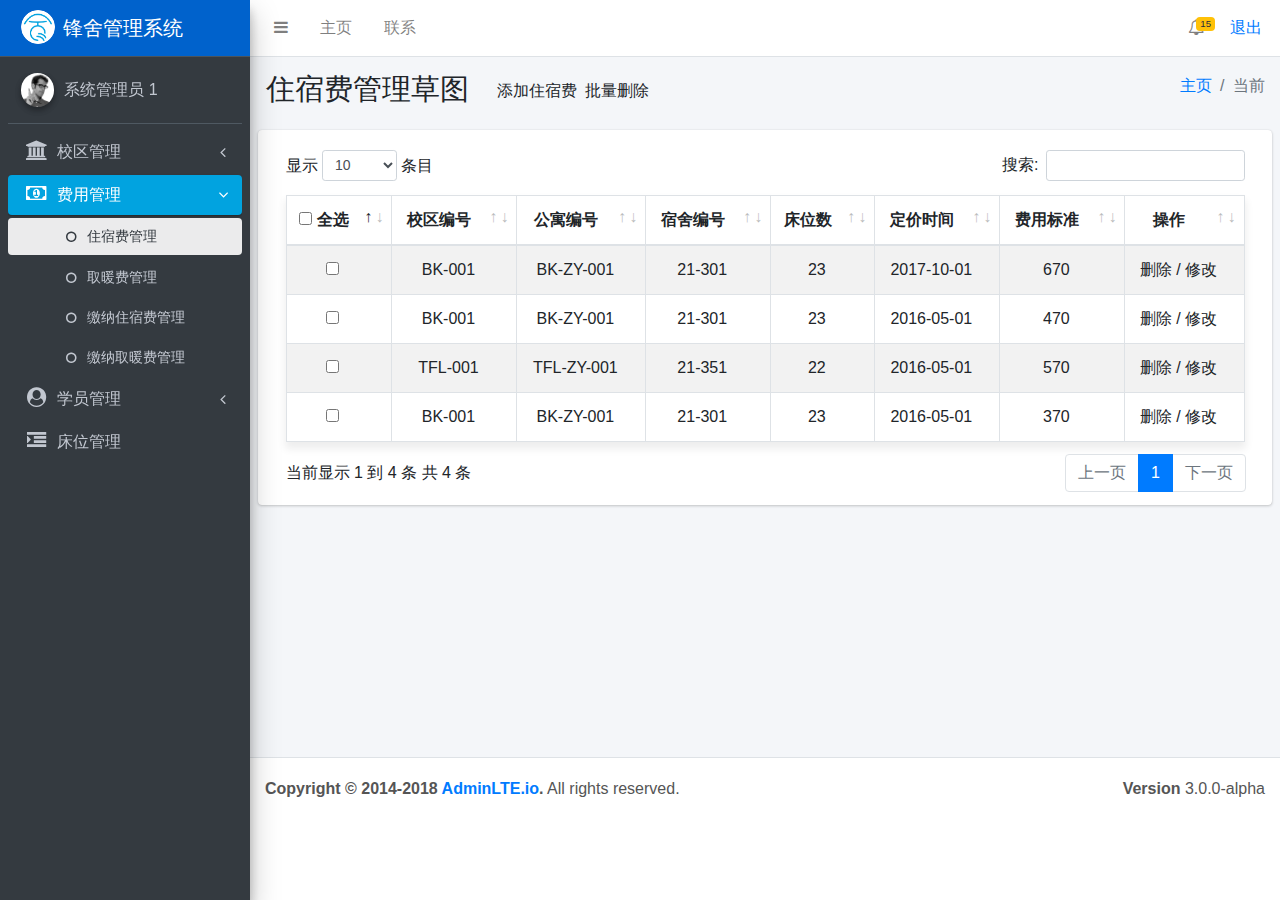
<file: front_page/hotelExpense.html>
<!DOCTYPE html>
<html lang="en">
<head>
    <meta charset="utf-8">
    <meta http-equiv="X-UA-Compatible" content="IE=edge">
    <title>锋宿</title>
    <!-- Tell the browser to be responsive to screen width -->
    <meta name="viewport" content="width=device-width, initial-scale=1">
    <!-- Font Awesome -->
    <link rel="stylesheet" href="plugins/font-awesome/css/font-awesome.min.css">
    <!-- Theme style -->
    <link rel="stylesheet" href="css/adminlte.min.css">
    <!-- DataTables -->
    <link rel="stylesheet" href="plugins/datatables/dataTables.bootstrap4.min.css">
    <!-- mod -->
    <link rel="stylesheet" href="css/mod.css">
</head>
<body class="hold-transition sidebar-mini">
    <div class="wrapper">
        <!-- 顶部导航 -->
        <nav class="main-header navbar navbar-expand bg-white navbar-light border-bottom">
            <!-- 左侧链接 -->
            <ul class="navbar-nav">
                <li class="nav-item">
                    <a href="###" data-widget="pushmenu" class="nav-link">
                        <i class="fa fa-bars"></i>
                    </a>
                </li>
                <li class="nav-item d-none d-sm-inline-block">
                    <a href="index.html" class="nav-link">主页</a>
                </li>
                <li class="nav-item d-none d-sm-inline-block">
                    <a href="###" class="nav-link">联系</a>
                </li>
            </ul>
            <!-- 右侧链接 -->
            <ul class="navbar-nav ml-auto warning">
                
                <!--  通知下拉菜单-->
                <li class="nav-item dropdown">
                    <a href="#"  class="nav-link" data-toggle="dropdown">
                        <i class="fa fa-bell-o"></i>
                        <span class="badge badge-warning navbar-badge">15</span>
                    </a>
                    <div class="dropdown-menu dropdown-menu-lg dropdown-menu-right">
                        <span class="dropdown-item dropdown-header">15条通知</span>
                        <div class="dropdown-divider"></div>
                        <a href="#" class="dropdown-item">
                            <i class="fa fa-envelope mr-2"></i> 4条新信息
                            <span class="float-right text-muted text-sm">3分钟前</span>
                        </a>
                        <div class="dropdown-divider"></div>
                        <a href="#" class="dropdown-item">
                            <i class="fa fa-users mr-2"></i> 8个好友请求
                            <span class="float-right text-muted text-sm">12小时前</span>
                        </a>
                        <div class="dropdown-divider"></div>
                        <a href="#" class="dropdown-item">
                            <i class="fa fa-file mr-2"></i> 8个好友请求
                            <span class="float-right text-muted text-sm">2天前</span>
                        </a>
                        <div class="dropdown-divider"></div>
                        <a href="#" class="dropdown-item dropdown-footer">查看全部通知</a>
                    </div>
                </li>
                <li class="nav-item dropdown">
                    <a class="singOut" href="###">退出</a>
                </li>
            </ul>
        </nav>

        <!-- 左侧菜单 -->
        <aside class="main-sidebar sidebar-dark-primary elevation-4">
            <!-- 系统界面名 -->
            <a href="###" class="brand-link bg-primary">
                <img src="img/logo.png" alt="AdminLTE logo" class="brand-image img-circle elevation-3">
                <span class="brand-text font-weight-light">锋舍管理系统</span>
            </a>
            <!-- 侧滑导航 -->
            <div class="sidebar">
                <!-- 用户名 -->
                <div class="user-panel mt-3 pb-3 d-flex">
                    <div class="image">
                        <img src="img/user2-160x160.jpg" class="img-circle elevation-2" alt="User Image">
                    </div>
                    <div class="info">
                        <a href="#" class="d-block">系统管理员 1</a>
                    </div>
                </div>

                <!-- 侧滑菜单 -->
                <nav class="mt-2">
                    <ul class="nav nav-pills nav-sidebar flex-column" data-widget="treeview" role="menu" data-accordion="false">
                        <!-- 使用.Navi图标类添加链接图标或其他图标库 -->
                        <!-- 一级导航 -->
                        <li class="nav-item has-treeview">
                            <a href="###" class="nav-link">
                                <i class="nav-icon fa fa-institution"></i>
                                <p>
                                    校区管理
                                    <i class="right fa fa-angle-left"></i>
                                </p>
                            </a>
                            <!-- 二级导航 -->
                            <ul class="nav nav-treeview">
                                <li class="nav-item">
                                    <a href="index.html" class="nav-link twolevelMenu">
                                        <i class="fa fa-circle-o nav-icon"></i>
                                        <p class="twolevelMenu">校区管理</p>
                                    </a>
                                </li>
                                <li class="nav-item">
                                    <a href="apartment.html" class="nav-link twolevelMenu">
                                        <i class="fa fa-circle-o nav-icon"></i>
                                        <p class="twolevelMenu">公寓管理</p>
                                    </a>
                                </li>
                                <li class="nav-item">
                                    <a href="dormitory.html" class="nav-link twolevelMenu">
                                        <i class="fa fa-circle-o nav-icon"></i>
                                        <p class="twolevelMenu">宿舍管理</p>
                                    </a>
                                </li>
                                <li class="nav-item">
                                    <a href="housemaster.html" class="nav-link twolevelMenu">
                                        <i class="fa fa-circle-o nav-icon"></i>
                                        <p class="twolevelMenu">宿管管理</p>
                                    </a>
                                </li>
                            </ul>
                        </li>
                        <!-- 一级导航 -->
                        <li class="nav-item has-treeview menu-open">
                            <a href="#" class="nav-link active">
                                <i class="nav-icon fa fa-money"></i>
                                <p>
                                    费用管理
                                    <i class="right fa fa-angle-left"></i>
                                </p>
                            </a>
                            <!-- 二级导航 -->
                            <ul class="nav nav-treeview twolevelMenu">
                                <li class="nav-item">
                                    <a href="###" class="nav-link active">
                                        <i class="fa fa-circle-o nav-icon"></i>
                                        <p>住宿费管理</p>
                                    </a>
                                </li>
                                <li class="nav-item twolevelMenu">
                                    <a href="heating.html" class="nav-link">
                                        <i class="fa fa-circle-o nav-icon"></i>
                                        <p>取暖费管理</p>
                                    </a>
                                </li>
                                <li class="nav-item twolevelMenu">
                                    <a href="payHotelExpense.html" class="nav-link">
                                        <i class="fa fa-circle-o nav-icon"></i>
                                        <p>缴纳住宿费管理</p>
                                    </a>
                                </li>
                                <li class="nav-item twolevelMenu">
                                    <a href="payHeating.html" class="nav-link">
                                        <i class="fa fa-circle-o nav-icon"></i>
                                        <p>缴纳取暖费管理</p>
                                    </a>
                                </li>
                            </ul>
                        </li>
                        <!-- 一级导航 -->
                        <li class="nav-item has-treeview">
                            <a href="#" class="nav-link">
                                <i class="nav-icon fa fa-user-circle"></i>
                                <p>
                                    学员管理
                                    <i class="right fa fa-angle-left"></i>
                                </p>
                            </a>
                            <!-- 二级导航 -->
                            <ul class="nav nav-treeview twolevelMenu">
                                <li class="nav-item">
                                    <a href="student.html" class="nav-link">
                                        <i class="fa fa-circle-o nav-icon"></i>
                                        <p>学员管理</p>
                                    </a>
                                </li>
                                <li class="nav-item twolevelMenu">
                                    <a href="checkIn.html" class="nav-link">
                                        <i class="fa fa-circle-o nav-icon"></i>
                                        <p>入住管理</p>
                                    </a>
                                </li>
                                <li class="nav-item twolevelMenu">
                                    <a href="checkOut.html" class="nav-link">
                                        <i class="fa fa-circle-o nav-icon"></i>
                                        <p>退宿管理</p>
                                    </a>
                                </li>
                                <li class="nav-item twolevelMenu">
                                    <a href="leaveSchool.html" class="nav-link">
                                        <i class="fa fa-circle-o nav-icon"></i>
                                        <p>休学管理</p>
                                    </a>
                                </li>                      
                                <li class="nav-item twolevelMenu">
                                    <a href="moveHouse.html" class="nav-link">
                                        <i class="fa fa-circle-o nav-icon"></i>
                                        <p>迁宿管理</p>
                                    </a>
                                </li>
                            </ul>
                        </li>
                        <!-- 一级导航 -->
                        <li class="nav-item has-treeview">
                            <a href="#" class="nav-link">
                                <i class="nav-icon fa fa-indent"></i>
                                <p>
                                    床位管理
                                    <!-- <i class="right fa fa-angle-left"></i> -->
                                </p>
                            </a>
                        </li>
                    </ul>
                </nav>
            </div>
        </aside>

        <!-- 主体 -->
        <div class="content-wrapper">
            <!-- 主体头部 -->
            <section class="content-header">
                <div class="container-fluid">
                    <div class="row mb-2">
                        <div class="col-sm-6">
                            <h1 id="activeH1">
                                <h1 id="activeH1">
                                    住宿费管理草图
                                    <span class="add" style="font-size: 16px;position: relative;left: 20px;top: -3px;" data-toggle="modal" data-target="#myModal"> 添加住宿费</span>
                                    <span class="deletes" style="font-size: 16px;position: relative;left: 20px;top: -3px;"> 批量删除</span>
                                </h1>
                        </div>
                        <div class="col-sm-6">
                            <ol class="breadcrumb float-sm-right">
                                <li class="breadcrumb-item">
                                    <a href="index.html">主页</a>
                                </li>
                                <li class="breadcrumb-item active">当前</li>
                            </ol>
                        </div>
                    </div>
                </div>
                <!-- 主体头部end -->
            </section>

            <!-- 表格 -->
            <section class="content">
                <div class="row">
                    <div class="col-12">
                        <div class="card">
                            <!-- 格内内容 -->
                            <div class="card-body">
                                <table class="table table-bordered table-striped" id="mod" style="display: table;">
                                    <thead>
                                        <tr>
                                            <th>
                                                <input type="checkbox" name="" id="a1" class="selectItem selectAll"> 全选
                                            </th>
                                            <th>校区编号</th>
                                            <th>公寓编号</th>
                                            <th>宿舍编号</th>
                                            <th>床位数</th>
                                            <th>定价时间</th>
                                            <th>费用标准</th>
                                            <th>操作</th>
                                        </tr>
                                    </thead>
                                    <tbody>
                                        <tr>
                                            <td>
                                                <input type="checkbox" name="" id="a1" class="selectItem">
                                            </td>
                                            <td>BK-001</td>
                                            <td>BK-ZY-001</td>
                                            <td>21-301</td>
                                            <td>23</td>
                                            <td>2017-10-01</td>
                                            <td>670</td>
                                            <td>
                                                <span class="del">删除</span> /
                                                <span class="change" data-toggle="modal" data-target="#myModal">修改</span>
                                            </td>
                                        </tr>
                                        <tr>
                                            <td>
                                                <input type="checkbox" name="" id="a1" class="selectItem">
                                            </td>
                                            <td>BK-001</td>
                                            <td>BK-ZY-001</td>
                                            <td>21-301</td>
                                            <td>23</td>
                                            <td>2016-05-01</td>
                                            <td>470</td>
                                            <td>
                                                <span class="del">删除</span> /
                                                <span class="change" data-toggle="modal" data-target="#myModal">修改</span>
                                            </td>
                                        </tr>
                                        <tr>
                                            <td>
                                                <input type="checkbox" name="" id="a1" class="selectItem">
                                            </td>
                                            <td>TFL-001</td>
                                            <td>TFL-ZY-001</td>
                                            <td>21-351</td>
                                            <td>22</td>
                                            <td>2016-05-01</td>
                                            <td>570</td>
                                            <td>
                                                <span class="del">删除</span> /
                                                <span class="change" data-toggle="modal" data-target="#myModal">修改</span>
                                            </td>
                                        </tr>
                                        <tr>
                                            <td>
                                                <input type="checkbox" name="" id="a1" class="selectItem">
                                            </td>
                                            <td>
                                                <!-- 二级联动选择器 -->
                                                <!-- <select class="province">
                                                    <option>----选择校区----</option>
                                                    <option selected>BK-001</option>
                                                    <option>TFL-001</option>
                                                </select> -->
                                                BK-001
                                            </td>
                                            <td>
                                                <!-- <select class="city">
                                                    <option>----选择公寓----</option>
                                                </select>
                                                <select class="city">
                                                    <option>BK-ZY-001</option>
                                                    <option>BK-ZL-001</option>
                                                    <option>BK-ZY-001</option>
                                                </select>
                                                <select class="city">
                                                    <option>TFL-ZY-001</option>
                                                    <option>TF-ZY-002</option>
                                                </select> -->
                                                BK-ZY-001
                                            </td>
                                            <td>21-301</td>
                                            <td>23</td>
                                            <td>
                                                <!-- <select class="province">
                                                    <option>----定价时间----</option>
                                                    <option selected>2016-05-01</option>
                                                    <option>2017-10-01</option>
                                                    <option value="TFL-001">2018-02-01</option>
                                                </select> -->
                                                2016-05-01
                                            </td>
                                            <td>
                                                <!-- <select class="city">
                                                    <option>----选择公寓----</option>
                                                </select>
                                                <select class="city">
                                                    <option>370</option>
                                                    <option>470</option>
                                                    <option>570</option>
                                                </select>
                                                <select class="city">
                                                    <option>470</option>
                                                    <option>570</option>
                                                    <option>670</option>
                                                </select>
                                                <select class="city">
                                                    <option>570</option>
                                                    <option>670</option>
                                                    <option>770</option>
                                                </select> -->
                                                370
                                            </td>
                                            <td>
                                                <span class="del">删除</span> /
                                                <span class="change" data-toggle="modal" data-target="#myModal">修改</span>
                                            </td>
                                        </tr>
                                    </tbody>
                                </table>
                            </div>
                            <!-- 格内内容end -->
                        </div>
                    </div>
                </div>
            </section>
            <!-- 表格end -->
        </div>

        <!-- 脚本 -->
        <footer class="main-footer">
            <div class="float-right d-none d-sm-block">
                <b>Version</b> 3.0.0-alpha
            </div>
            <strong>Copyright &copy; 2014-2018
                <a href="http://adminlte.io">AdminLTE.io</a>.</strong> All rights reserved.
        </footer>
        
        <!-- 模态框 -->
        <div class="modal fade" id="myModal" tabindex="-1" role="dialog" aria-labelledby="myModalLabel" aria-hidden="true">
            <div class="modal-dialog">
                <div class="modal-content">
                    <div class="modal-header">
                        <button type="button" class="close" data-dismiss="modal" aria-hidden="true">
                            &times;
                        </button>
                        <h4 class="modal-title" id="myModalLabel" style="position: absolute">
                            添加校区
                        </h4>
                    </div>
                    <div class="modal-body">
                        <div>
                            <p><span>校区编号： </span>
                                <select class="province" id="campus" style="margin-left: 5%;">
                                    <option value="BK-001">BK-001</option>
                                    <option value="TFL-001">TFL-001</option>
                                </select>
                            </p>
                            <p><span>公寓编号： </span>
                                <select id="apartment" style="margin-left: 5%;">
                                    <option value="BK-ZL-001">BK-ZL-001</option>
                                    <option value="BK-ZY-001">BK-ZY-001</option>
                                    <option value="BK-ZY-002">BK-ZY-002</option>
                                </select>
                            </p>
                            <p><span>定价时间： </span>
                                <select class="province" id="time" style="margin-left: 5%;">
                                    <option selected value="2016-05-01">2016-05-01</option>
                                    <option value="2017-10-01">2017-10-01</option>
                                    <option value="2018-02-0">2018-02-01</option>
                                </select>
                            </p>
                            <p><span>费用标准： </span>
                                <select id="cost" style="margin-left: 5%;">
                                    <option value="370">370</option>
                                    <option value="470">470</option>
                                    <option value="570">570</option>
                                </select>
                            </p>
                            <p><span>宿舍编号 </span><input type="text" name="" id="dormitoryName" placeholder="宿舍编号"></p>
                            <p><span>床位数　 </span><input type="text" name="" id="count" placeholder="床位数"></p>
                        </div>
                    </div>
                    <div class="modal-footer">
                        <span  class="pop" style="position: absolute;left: 20px;font-size: 14px;color: red;display: none;">请先完善信息！</span>
                        <button type="button" class="btn btn-default" data-dismiss="modal">关闭
                        </button>
                        <button type="button" class="btn btn-primary">
                            提交更改
                        </button>
                    </div>
                </div>
                <!-- /.modal-content -->
            </div>
            <!-- /.modal -->
        </div>
    </div>

    <!-- jQuery -->
    <script src="plugins/jquery/jquery.min.js"></script>
    <!-- Bootstrap 4 管理员提醒-->
    <script src="plugins/bootstrap/js/bootstrap.bundle.min.js"></script>
    <!-- jQuery Knob Chart   联动选择-->
    <script src="http://apps.bdimg.com/libs/jquery/1.8.1/jquery.min.js" type="text/javascript"></script>
    <!-- DataTables -->
    <script src="plugins/datatables/jquery.dataTables.min.js"></script>
    <script src="plugins/datatables/dataTables.bootstrap4.min.js"></script>
    <!-- AdminLTE App -->
    <script src="js/adminlte.js"></script>
    <script src="js/hotelExpense.js"></script>
    <script type="text/javascript">
        $(document).ready(function () {
            $("#mod").DataTable();

            // 多层二级联动选择封装
            $(".province").each(function(index){
                var ele = $(".province").eq(index)[0];
                new selectPick(ele);
            })

            function selectPick(ele){
                $(ele).change(function () {
                    $(ele).children().each(function (i, o) {
                        if ( $(this).attr("selected") ) {
                            switch( $(this).html() ){
                                case "BK-001":
                                    var html = `<option value="BK-ZL-001">BK-ZL-001</option>
                                                <option value="BK-ZY-001">BK-ZY-001</option>
                                                <option value="BK-ZY-002">BK-ZY-002</option> `
                                    $("#apartment").html(html)
                                    break
                                case "TFL-001":
                                    var html = `<option>TFL-ZY-001</option><option>TF-ZL-002</option>`
                                    $("#apartment").html(html)
                                    break
                                case "2016-05-01":
                                    var html = `<option value="370">370</option>
                                                <option value="470">470</option>
                                                <option value="570">570</option>`
                                    $("#cost").html(html)
                                    break
                                case "2017-10-01":
                                    var html = `<option value="470">470</option>
                                                <option value="570">570</option>
                                                <option value="670">670</option>`
                                    $("#cost").html(html)
                                    break
                                case "2018-02-01":
                                    var html = `<option value="570">570</option>
                                                <option value="670">670</option>
                                                <option value="770">770</option> `
                                    $("#cost").html(html)
                                    break
                            }
                        }
                    });
                });
                $(ele).change();
            }
        });
    </script>
</body>
</html>
</file>
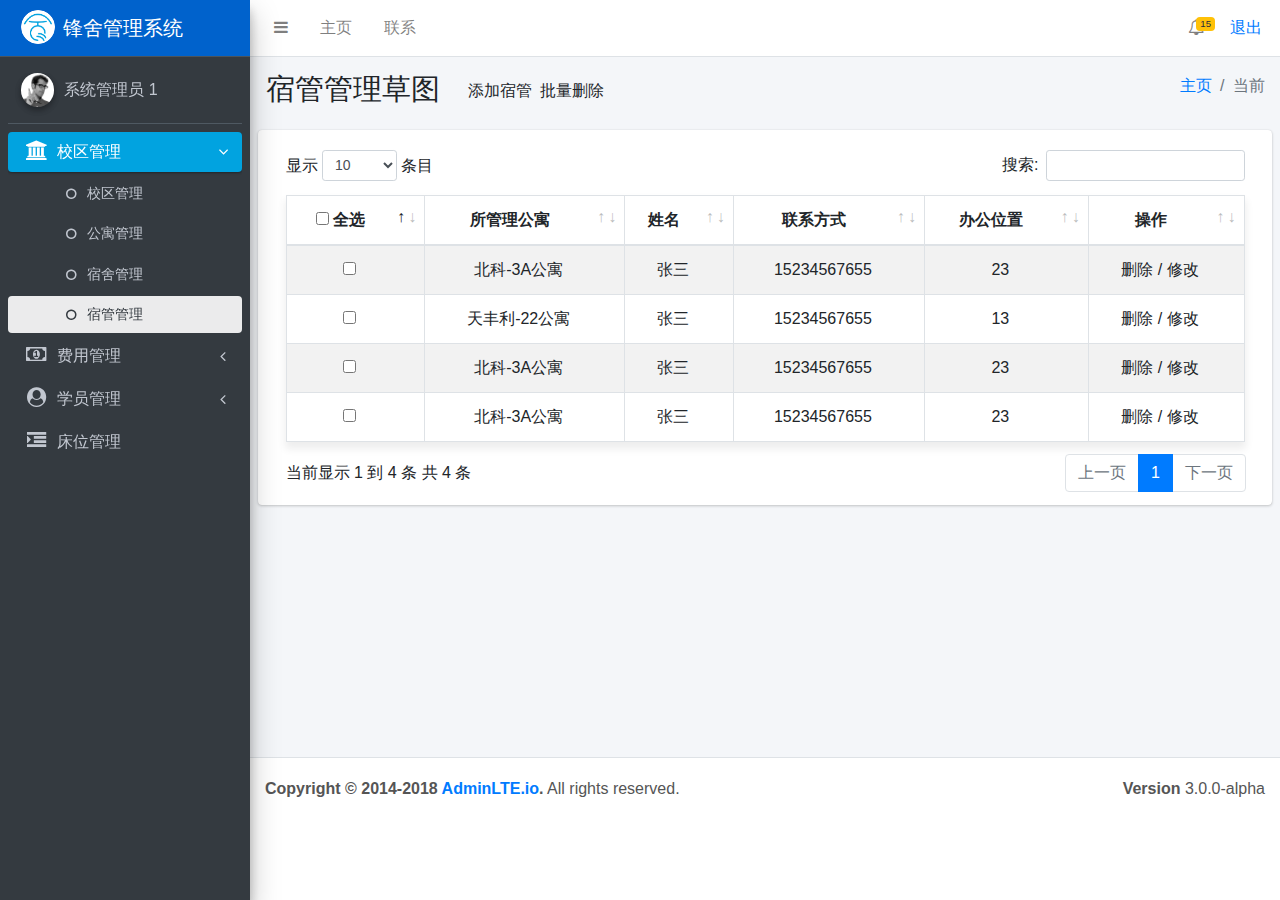
<file: front_page/housemaster.html>
<!DOCTYPE html>
<html lang="en">
<head>
    <meta charset="utf-8">
    <meta http-equiv="X-UA-Compatible" content="IE=edge">
    <title>锋宿</title>
    <!-- Tell the browser to be responsive to screen width -->
    <meta name="viewport" content="width=device-width, initial-scale=1">
    <!-- Font Awesome -->
    <link rel="stylesheet" href="plugins/font-awesome/css/font-awesome.min.css">
    <!-- Theme style -->
    <link rel="stylesheet" href="css/adminlte.min.css">
    <!-- DataTables -->
    <link rel="stylesheet" href="plugins/datatables/dataTables.bootstrap4.min.css">
    <!-- mod -->
    <link rel="stylesheet" href="css/mod.css">
</head>
<body class="hold-transition sidebar-mini">
    <div class="wrapper">
        <!-- 顶部导航 -->
        <nav class="main-header navbar navbar-expand bg-white navbar-light border-bottom">
            <!-- 左侧链接 -->
            <ul class="navbar-nav">
                <li class="nav-item">
                    <a href="###" data-widget="pushmenu" class="nav-link">
                        <i class="fa fa-bars"></i>
                    </a>
                </li>
                <li class="nav-item d-none d-sm-inline-block">
                    <a href="###" class="nav-link">主页</a>
                </li>
                <li class="nav-item d-none d-sm-inline-block">
                    <a href="###" class="nav-link">联系</a>
                </li>
            </ul>
            <!-- 右侧链接 -->
            <ul class="navbar-nav ml-auto warning">
                
                <!--  通知下拉菜单-->
                <li class="nav-item dropdown">
                    <a href="#"  class="nav-link" data-toggle="dropdown">
                        <i class="fa fa-bell-o"></i>
                        <span class="badge badge-warning navbar-badge">15</span>
                    </a>
                    <div class="dropdown-menu dropdown-menu-lg dropdown-menu-right">
                        <span class="dropdown-item dropdown-header">15条通知</span>
                        <div class="dropdown-divider"></div>
                        <a href="#" class="dropdown-item">
                            <i class="fa fa-envelope mr-2"></i> 4条新信息
                            <span class="float-right text-muted text-sm">3分钟前</span>
                        </a>
                        <div class="dropdown-divider"></div>
                        <a href="#" class="dropdown-item">
                            <i class="fa fa-users mr-2"></i> 8个好友请求
                            <span class="float-right text-muted text-sm">12小时前</span>
                        </a>
                        <div class="dropdown-divider"></div>
                        <a href="#" class="dropdown-item">
                            <i class="fa fa-file mr-2"></i> 8个好友请求
                            <span class="float-right text-muted text-sm">2天前</span>
                        </a>
                        <div class="dropdown-divider"></div>
                        <a href="#" class="dropdown-item dropdown-footer">查看全部通知</a>
                    </div>
                </li>
                <li class="nav-item dropdown">
                    <a class="singOut" href="###">退出</a>
                </li>
            </ul>
        </nav>

        <!-- 左侧菜单 -->
        <aside class="main-sidebar sidebar-dark-primary elevation-4">
            <!-- 系统界面名 -->
            <a href="###" class="brand-link bg-primary">
                <img src="img/logo.png" alt="AdminLTE logo" class="brand-image img-circle elevation-3">
                <span class="brand-text font-weight-light">锋舍管理系统</span>
            </a>
            <!-- 侧滑导航 -->
            <div class="sidebar">
                <!-- 用户名 -->
                <div class="user-panel mt-3 pb-3 d-flex">
                    <div class="image">
                        <img src="img/user2-160x160.jpg" class="img-circle elevation-2" alt="User Image">
                    </div>
                    <div class="info">
                        <a href="#" class="d-block">系统管理员 1</a>
                    </div>
                </div>

                <!-- 侧滑菜单 -->
                <nav class="mt-2">
                    <ul class="nav nav-pills nav-sidebar flex-column" data-widget="treeview" role="menu" data-accordion="false">
                        <!-- 使用.Navi图标类添加链接图标或其他图标库 -->
                        <!-- 一级导航 -->
                        <li class="nav-item has-treeview menu-open">
                            <a href="###" class="nav-link active">
                                <i class="nav-icon fa fa-institution"></i>
                                <p>
                                    校区管理
                                    <i class="right fa fa-angle-left"></i>
                                </p>
                            </a>
                            <!-- 二级导航 -->
                            <ul class="nav nav-treeview">
                                <li class="nav-item">
                                    <a href="index.html" class="nav-link twolevelMenu">
                                        <i class="fa fa-circle-o nav-icon"></i>
                                        <p class="twolevelMenu">校区管理</p>
                                    </a>
                                </li>
                                <li class="nav-item">
                                    <a href="apartment.html" class="nav-link twolevelMenu">
                                        <i class="fa fa-circle-o nav-icon"></i>
                                        <p class="twolevelMenu">公寓管理</p>
                                    </a>
                                </li>
                                <li class="nav-item">
                                    <a href="dormitory.html" class="nav-link twolevelMenu">
                                        <i class="fa fa-circle-o nav-icon"></i>
                                        <p class="twolevelMenu">宿舍管理</p>
                                    </a>
                                </li>
                                <li class="nav-item">
                                    <a href="###" class="nav-link twolevelMenu active">
                                        <i class="fa fa-circle-o nav-icon"></i>
                                        <p class="twolevelMenu">宿管管理</p>
                                    </a>
                                </li>
                            </ul>
                        </li>
                        <!-- 一级导航 -->
                        <li class="nav-item has-treeview">
                            <a href="#" class="nav-link">
                                <i class="nav-icon fa fa-money"></i>
                                <p>
                                    费用管理
                                    <i class="right fa fa-angle-left"></i>
                                </p>
                            </a>
                            <!-- 二级导航 -->
                            <ul class="nav nav-treeview twolevelMenu">
                                <li class="nav-item">
                                    <a href="hotelExpense.html" class="nav-link">
                                        <i class="fa fa-circle-o nav-icon"></i>
                                        <p>住宿费管理</p>
                                    </a>
                                </li>
                                <li class="nav-item twolevelMenu">
                                    <a href="heating.html" class="nav-link">
                                        <i class="fa fa-circle-o nav-icon"></i>
                                        <p>取暖费管理</p>
                                    </a>
                                </li>
                                <li class="nav-item twolevelMenu">
                                    <a href="payHotelExpense.html" class="nav-link">
                                        <i class="fa fa-circle-o nav-icon"></i>
                                        <p>缴纳住宿费管理</p>
                                    </a>
                                </li>
                                <li class="nav-item twolevelMenu">
                                    <a href="payHeating.html" class="nav-link">
                                        <i class="fa fa-circle-o nav-icon"></i>
                                        <p>缴纳取暖费管理</p>
                                    </a>
                                </li>
                            </ul>
                        </li>
                        <!-- 一级导航 -->
                        <li class="nav-item has-treeview">
                            <a href="#" class="nav-link">
                                <i class="nav-icon fa fa-user-circle"></i>
                                <p>
                                    学员管理
                                    <i class="right fa fa-angle-left"></i>
                                </p>
                            </a>
                            <!-- 二级导航 -->
                            <ul class="nav nav-treeview twolevelMenu">
                                <li class="nav-item">
                                    <a href="student.html" class="nav-link">
                                        <i class="fa fa-circle-o nav-icon"></i>
                                        <p>学员管理</p>
                                    </a>
                                </li>
                                <li class="nav-item twolevelMenu">
                                    <a href="checkIn.html" class="nav-link">
                                        <i class="fa fa-circle-o nav-icon"></i>
                                        <p>入住管理</p>
                                    </a>
                                </li>
                                <li class="nav-item twolevelMenu">
                                    <a href="checkOut.html" class="nav-link">
                                        <i class="fa fa-circle-o nav-icon"></i>
                                        <p>退宿管理</p>
                                    </a>
                                </li>
                                <li class="nav-item twolevelMenu">
                                    <a href="leaveSchool.html" class="nav-link">
                                        <i class="fa fa-circle-o nav-icon"></i>
                                        <p>休学管理</p>
                                    </a>
                                </li>                      
                                <li class="nav-item twolevelMenu">
                                    <a href="moveHouse.html" class="nav-link">
                                        <i class="fa fa-circle-o nav-icon"></i>
                                        <p>迁宿管理</p>
                                    </a>
                                </li>
                            </ul>
                        </li>
                        <!-- 一级导航 -->
                        <li class="nav-item has-treeview">
                            <a href="#" class="nav-link">
                                <i class="nav-icon fa fa-indent"></i>
                                <p>
                                    床位管理
                                    <!-- <i class="right fa fa-angle-left"></i> -->
                                </p>
                            </a>
                        </li>
                    </ul>
                </nav>
            </div>
        </aside>

        <!-- 主体 -->
        <div class="content-wrapper">
            <!-- 主体头部 -->
            <section class="content-header">
                <div class="container-fluid">
                    <div class="row mb-2">
                        <div class="col-sm-6">
                            <h1 id="activeH1">
                                <h1 id="activeH1">
                                    宿管管理草图
                                    <span class="add" style="font-size: 16px;position: relative;left: 20px;top: -3px;" data-toggle="modal" data-target="#myModal"> 添加宿管</span>
                                    <span class="deletes" style="font-size: 16px;position: relative;left: 20px;top: -3px;"> 批量删除</span>
                                </h1>
                        </div>
                        <div class="col-sm-6">
                            <ol class="breadcrumb float-sm-right">
                                <li class="breadcrumb-item">
                                    <a href="index.html">主页</a>
                                </li>
                                <li class="breadcrumb-item active">当前</li>
                            </ol>
                        </div>
                    </div>
                </div>
                <!-- 主体头部end -->
            </section>

            <!-- 表格 -->
            <section class="content">
                <div class="row">
                    <div class="col-12">
                        <div class="card">
                            <!-- 格内内容 -->
                            <div class="card-body">
                                <table class="table table-bordered table-striped" id="mod" style="display: table;">
                                    <thead>
                                        <tr>
                                            <th>
                                                <input type="checkbox" name="" id="a1" class="selectItem selectAll"> 全选
                                            </th>
                                            <th>所管理公寓</th>
                                            <th>姓名</th>
                                            <th>联系方式</th>
                                            <th>办公位置</th>
                                            <th>操作</th>
                                        </tr>
                                    </thead>
                                    <tbody>
                                        <tr>
                                            <td>
                                                <!-- 二级联动选择器 -->
                                                <!-- <select class="province">
                                                    <option>----选择校区----</option>
                                                    <option selected>北科</option>
                                                    <option>天丰利</option>
                                                </select>
                                                <select class="city">
                                                    <option>----选择公寓----</option>
                                                </select>
                                                <select class="city">
                                                    <option>3A公寓</option>
                                                    <option>21公寓</option>
                                                    <option>12公寓</option>
                                                </select>
                                                <select class="city">
                                                    <option>18公寓</option>
                                                    <option>22公寓</option>
                                                </select> -->
                                                <input type="checkbox" name="" id="a1" class="selectItem">
                                            </td>
                                            <td>北科-3A公寓</td>
                                            <td>张三</td>
                                            <td>15234567655</td>
                                            <td>23</td>
                                            <td>
                                                <span class="del">删除</span> /
                                                <span class="change" data-toggle="modal" data-target="#myModal">修改</span>
                                            </td>
                                        </tr>
                                        <tr>
                                            <td>
                                                <input type="checkbox" name="" id="a1" class="selectItem">
                                            </td>
                                            <td>北科-3A公寓</td>
                                            <td>张三</td>
                                            <td>15234567655</td>
                                            <td>23</td>
                                            <td>
                                                <span class="del">删除</span> /
                                                <span class="change" data-toggle="modal" data-target="#myModal">修改</span>
                                            </td>
                                        </tr>
                                        <tr>
                                            <td>
                                                <input type="checkbox" name="" id="a1" class="selectItem">
                                            </td>
                                            <td>天丰利-22公寓</td>
                                            <td>张三</td>
                                            <td>15234567655</td>
                                            <td>13</td>
                                            <td>
                                                <span class="del">删除</span> /
                                                <span class="change" data-toggle="modal" data-target="#myModal">修改</span>
                                            </td>
                                        </tr>
                                        <tr>
                                            <td>
                                                <input type="checkbox" name="" id="a1" class="selectItem">
                                            </td>
                                            <td>北科-3A公寓</td>
                                            <td>张三</td>
                                            <td>15234567655</td>
                                            <td>23</td>
                                            <td>
                                                <span class="del">删除</span> /
                                                <span class="change" data-toggle="modal" data-target="#myModal">修改</span>
                                            </td>
                                        </tr>
                                    </tbody>
                                </table>
                            </div>
                            <!-- 格内内容end -->
                        </div>
                    </div>
                </div>
            </section>
            <!-- 表格end -->
        </div>

        <!-- 脚本 -->
        <footer class="main-footer">
            <div class="float-right d-none d-sm-block">
                <b>Version</b> 3.0.0-alpha
            </div>
            <strong>Copyright &copy; 2014-2018
                <a href="http://adminlte.io">AdminLTE.io</a>.</strong> All rights reserved.
        </footer>

        <!-- 模态框 -->
        <div class="modal fade" id="myModal" tabindex="-1" role="dialog" aria-labelledby="myModalLabel" aria-hidden="true">
            <div class="modal-dialog">
                <div class="modal-content">
                    <div class="modal-header">
                        <button type="button" class="close" data-dismiss="modal" aria-hidden="true">
                            &times;
                        </button>
                        <h4 class="modal-title" id="myModalLabel" style="position: absolute">
                            添加校区
                        </h4>
                    </div>
                    <div class="modal-body">
                        <div>
                            <p><span>所管理校区： </span>
                                <select class="province" id="campus" style="margin-left: 5%;">
                                    <option value="北科">北科</option>
                                    <option value="天丰利">天丰利</option>
                                </select>
                            </p>
                            <p><span>所管理公寓： </span>
                                <select id="apartment" style="margin-left: 5%;">
                                    <option value="3A公寓">3A公寓</option>
                                    <option value="21公寓">21公寓</option>
                                    <option value="12公寓">12公寓</option>
                                </select>
                                <!-- <select style="margin-left: 5%;">
                                    <option value="18公寓">18公寓</option>
                                    <option value="22公寓">22公寓</option>
                                </select> -->
                            </p>
                            <p><span>姓　　名 </span><input type="text" name="" id="dormitoryName" placeholder="姓名"></p>
                            <p><span>联系方式 </span><input type="text" name="" id="count" placeholder="联系方式"></p>
                            <p><span>办公位置 </span><input type="text" name="" id="location" placeholder="办公位置"></p>
                        </div>
                    </div>
                    <div class="modal-footer">
                        <span  class="pop" style="position: absolute;left: 20px;font-size: 14px;color: red;display: none;">请先完善信息！</span>
                        <button type="button" class="btn btn-default" data-dismiss="modal">关闭
                        </button>
                        <button type="button" class="btn btn-primary">
                            提交更改
                        </button>
                    </div>
                </div>
                <!-- /.modal-content -->
            </div>
            <!-- /.modal -->
        </div>
    </div>

    <!-- jQuery -->
    <script src="plugins/jquery/jquery.min.js"></script>
    <script src="plugins/bootstrap/js/bootstrap.min.js"></script>
    <!-- jQuery Knob Chart   联动选择-->
    <script src="http://apps.bdimg.com/libs/jquery/1.8.1/jquery.min.js" type="text/javascript"></script>
    <!-- DataTables -->
    <script src="plugins/datatables/jquery.dataTables.min.js"></script>
    <script src="plugins/datatables/dataTables.bootstrap4.min.js"></script>
    <!-- AdminLTE App -->
    <script src="js/adminlte.js"></script>
    <script src="js/housemaster.js"></script>
    <script type="text/javascript">
        $(document).ready(function () {
            $("#mod").DataTable();

            // 多层二级联动选择封装
            $(".province").each(function(index){
                var ele = $(".province").eq(index)[0];
                new selectPick(ele);
            })

            function selectPick(ele){
                $(ele).change(function () {
                    $(ele).children().each(function (i, o) {
                        if ( $(this).attr("selected") ) {
                            switch( $(this).html() ){
                                case "北科":
                                    var html = `<option value="3A公寓" selected>3A公寓</option>
                                                <option value="21公寓">21公寓</option>
                                                <option value="12公寓">12公寓</option> `
                                    $("#apartment").html(html)
                                    break
                                case "天丰利":
                                    var html = `<option value="18公寓" selected>18公寓</option>
                                                <option value="22公寓">22公寓</option>`
                                    $("#apartment").html(html)
                                    break
                            }
                        }
                    });
                });
                $(ele).change();
            }
        });
    </script>
</body>
</html>
</file>
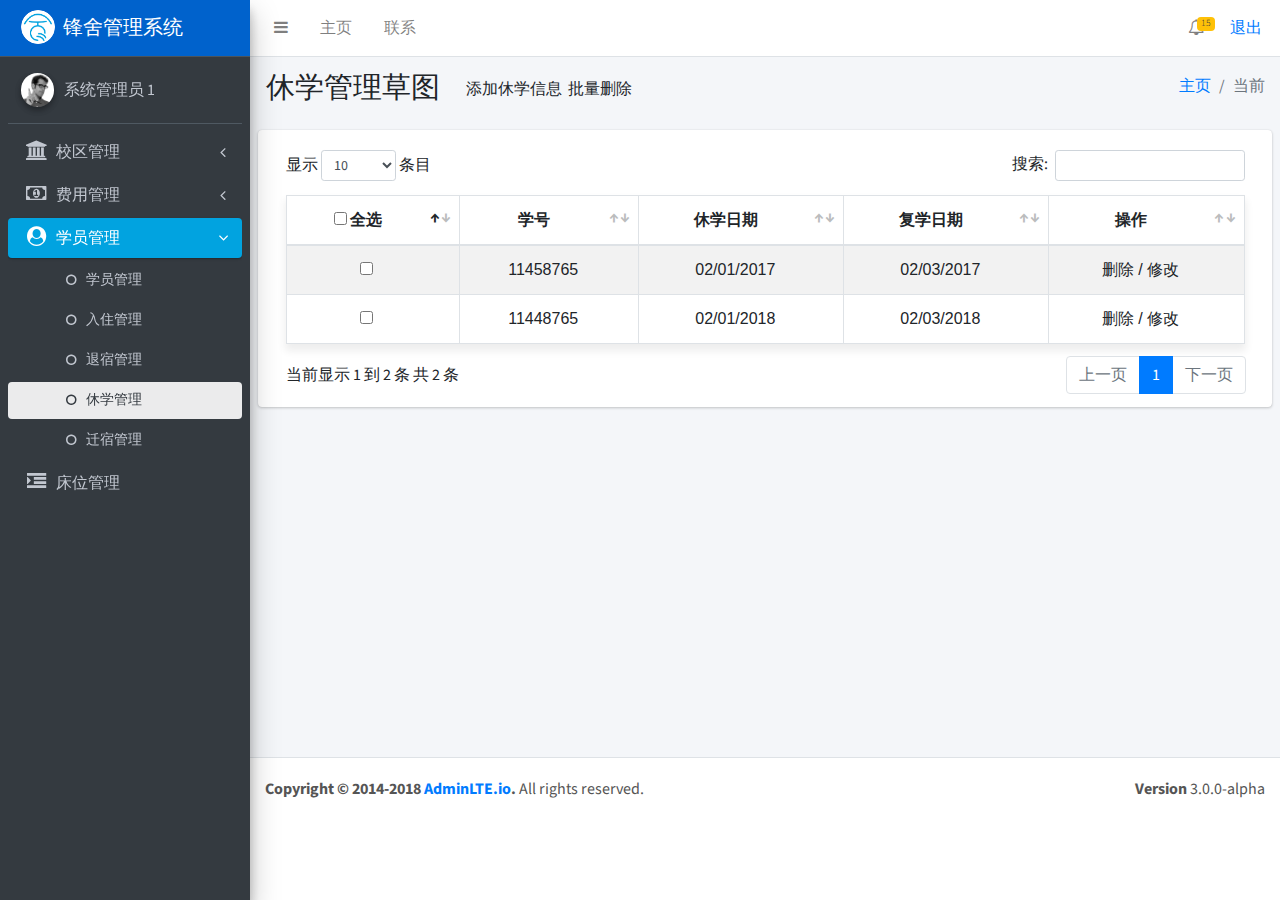
<file: front_page/leaveSchool.html>
<!DOCTYPE html>
<html lang="en">
<head>
    <meta charset="utf-8">
    <meta http-equiv="X-UA-Compatible" content="IE=edge">
    <title>锋宿</title>
    <!-- Tell the browser to be responsive to screen width -->
    <meta name="viewport" content="width=device-width, initial-scale=1">
    <!-- Font Awesome -->
    <link rel="stylesheet" href="plugins/font-awesome/css/font-awesome.min.css">
    <!-- DataTables -->
    <link rel="stylesheet" href="plugins/datatables/dataTables.bootstrap4.min.css">
    <!-- Theme style -->
    <link rel="stylesheet" href="css/adminlte.min.css">
    <!-- Date Picker -->
    <link rel="stylesheet" href="plugins/datepicker/datepicker3.css">
    <!-- Google Font: Source Sans Pro -->
    <link href="https://fonts.googleapis.com/css?family=Source+Sans+Pro:300,400,400i,700" rel="stylesheet">
    <link rel="stylesheet" href="css/mod.css">
        <style>
            select{
                border: none;
                background: none;
            }
        </style>
</head>
<body class="hold-transition sidebar-mini">
    <div class="wrapper">
        <!-- 顶部导航 -->
        <nav class="main-header navbar navbar-expand bg-white navbar-light border-bottom">
            <!-- 左侧链接 -->
            <ul class="navbar-nav">
                <li class="nav-item">
                    <a href="###" data-widget="pushmenu" class="nav-link">
                        <i class="fa fa-bars"></i>
                    </a>
                </li>
                <li class="nav-item d-none d-sm-inline-block">
                    <a href="index.html" class="nav-link">主页</a>
                </li>
                <li class="nav-item d-none d-sm-inline-block">
                    <a href="###" class="nav-link">联系</a>
                </li>
            </ul>
            <!-- 右侧链接 -->
            <ul class="navbar-nav ml-auto warning">
                
                <!--  通知下拉菜单-->
                <li class="nav-item dropdown">
                    <a href="#"  class="nav-link" data-toggle="dropdown">
                        <i class="fa fa-bell-o"></i>
                        <span class="badge badge-warning navbar-badge">15</span>
                    </a>
                    <div class="dropdown-menu dropdown-menu-lg dropdown-menu-right">
                        <span class="dropdown-item dropdown-header">15条通知</span>
                        <div class="dropdown-divider"></div>
                        <a href="#" class="dropdown-item">
                            <i class="fa fa-envelope mr-2"></i> 4条新信息
                            <span class="float-right text-muted text-sm">3分钟前</span>
                        </a>
                        <div class="dropdown-divider"></div>
                        <a href="#" class="dropdown-item">
                            <i class="fa fa-users mr-2"></i> 8个好友请求
                            <span class="float-right text-muted text-sm">12小时前</span>
                        </a>
                        <div class="dropdown-divider"></div>
                        <a href="#" class="dropdown-item">
                            <i class="fa fa-file mr-2"></i> 8个好友请求
                            <span class="float-right text-muted text-sm">2天前</span>
                        </a>
                        <div class="dropdown-divider"></div>
                        <a href="#" class="dropdown-item dropdown-footer">查看全部通知</a>
                    </div>
                </li>
                <li class="nav-item dropdown">
                    <a class="singOut" href="###">退出</a>
                </li>
            </ul>
        </nav>

        <!-- 左侧菜单 -->
        <aside class="main-sidebar sidebar-dark-primary elevation-4">
            <!-- 系统界面名 -->
            <a href="###" class="brand-link bg-primary">
                <img src="img/logo.png" alt="AdminLTE logo" class="brand-image img-circle elevation-3">
                <span class="brand-text font-weight-light">锋舍管理系统</span>
            </a>
            <!-- 侧滑导航 -->
            <div class="sidebar">
                <!-- 用户名 -->
                <div class="user-panel mt-3 pb-3 d-flex">
                    <div class="image">
                        <img src="img/user2-160x160.jpg" class="img-circle elevation-2" alt="User Image">
                    </div>
                    <div class="info">
                        <a href="#" class="d-block">系统管理员 1</a>
                    </div>
                </div>

                <!-- 侧滑菜单 -->
                <nav class="mt-2">
                    <ul class="nav nav-pills nav-sidebar flex-column" data-widget="treeview" role="menu" data-accordion="false">
                        <!-- 使用.Navi图标类添加链接图标或其他图标库 -->
                        <!-- 一级导航 -->
                        <li class="nav-item has-treeview">
                            <a href="###" class="nav-link">
                                <i class="nav-icon fa fa-institution"></i>
                                <p>
                                    校区管理
                                    <i class="right fa fa-angle-left"></i>
                                </p>
                            </a>
                            <!-- 二级导航 -->
                            <ul class="nav nav-treeview">
                                <li class="nav-item">
                                    <a href="index.html" class="nav-link twolevelMenu">
                                        <i class="fa fa-circle-o nav-icon"></i>
                                        <p class="twolevelMenu">校区管理</p>
                                    </a>
                                </li>
                                <li class="nav-item">
                                    <a href="apartment.html" class="nav-link twolevelMenu">
                                        <i class="fa fa-circle-o nav-icon"></i>
                                        <p class="twolevelMenu">公寓管理</p>
                                    </a>
                                </li>
                                <li class="nav-item">
                                    <a href="dormitory.html" class="nav-link twolevelMenu">
                                        <i class="fa fa-circle-o nav-icon"></i>
                                        <p class="twolevelMenu">宿舍管理</p>
                                    </a>
                                </li>
                                <li class="nav-item">
                                    <a href="housemaster.html" class="nav-link twolevelMenu">
                                        <i class="fa fa-circle-o nav-icon"></i>
                                        <p class="twolevelMenu">宿管管理</p>
                                    </a>
                                </li>
                            </ul>
                        </li>
                        <!-- 一级导航 -->
                        <li class="nav-item has-treeview">
                            <a href="#" class="nav-link">
                                <i class="nav-icon fa fa-money"></i>
                                <p>
                                    费用管理
                                    <i class="right fa fa-angle-left"></i>
                                </p>
                            </a>
                            <!-- 二级导航 -->
                            <ul class="nav nav-treeview">
                                <li class="nav-item">
                                    <a href="hotelExpense.html" class="nav-link twolevelMenu">
                                        <i class="fa fa-circle-o nav-icon"></i>
                                        <p>住宿费管理</p>
                                    </a>
                                </li>
                                <li class="nav-item">
                                    <a href="heating.html" class="nav-link twolevelMenu">
                                        <i class="fa fa-circle-o nav-icon"></i>
                                        <p>取暖费管理</p>
                                    </a>
                                </li>
                                <li class="nav-item">
                                    <a href="payHotelExpense.html" class="nav-link twolevelMenu">
                                        <i class="fa fa-circle-o nav-icon"></i>
                                        <p>缴纳住宿费管理</p>
                                    </a>
                                </li>
                                <li class="nav-item">
                                    <a href="payHeating.html" class="nav-link twolevelMenu">
                                        <i class="fa fa-circle-o nav-icon"></i>
                                        <p>缴纳取暖费管理</p>
                                    </a>
                                </li>
                            </ul>
                        </li>
                        <!-- 一级导航 -->
                        <li class="nav-item has-treeview menu-open">
                            <a href="#" class="nav-link active">
                                <i class="nav-icon fa fa-user-circle"></i>
                                <p>
                                    学员管理
                                    <i class="right fa fa-angle-left"></i>
                                </p>
                            </a>
                            <!-- 二级导航 -->
                            <ul class="nav nav-treeview twolevelMenu">
                                <li class="nav-item">
                                    <a href="student.html" class="nav-link">
                                        <i class="fa fa-circle-o nav-icon"></i>
                                        <p>学员管理</p>
                                    </a>
                                </li>
                                <li class="nav-item twolevelMenu">
                                    <a href="checkIn.html" class="nav-link">
                                        <i class="fa fa-circle-o nav-icon"></i>
                                        <p>入住管理</p>
                                    </a>
                                </li>
                                <li class="nav-item twolevelMenu">
                                    <a href="checkOut.html" class="nav-link">
                                        <i class="fa fa-circle-o nav-icon"></i>
                                        <p>退宿管理</p>
                                    </a>
                                </li>
                                <li class="nav-item twolevelMenu">
                                    <a href="###" class="nav-link active">
                                        <i class="fa fa-circle-o nav-icon"></i>
                                        <p>休学管理</p>
                                    </a>
                                </li>                      
                                <li class="nav-item twolevelMenu">
                                    <a href="moveHouse.html" class="nav-link">
                                        <i class="fa fa-circle-o nav-icon"></i>
                                        <p>迁宿管理</p>
                                    </a>
                                </li>
                            </ul>
                        </li>
                        <!-- 一级导航 -->
                        <li class="nav-item has-treeview">
                            <a href="#" class="nav-link">
                                <i class="nav-icon fa fa-indent"></i>
                                <p>
                                    床位管理
                                    <!-- <i class="right fa fa-angle-left"></i> -->
                                </p>
                            </a>
                        </li>
                    </ul>
                </nav>
            </div>
        </aside>

        <!-- 主体 -->
        <div class="content-wrapper">
            <!-- 主体头部 -->
            <section class="content-header">
                <div class="container-fluid">
                    <div class="row mb-2">
                        <div class="col-sm-6">
                            <h1 id="activeH1">
                                休学管理草图
                                <span class="add" style="font-size: 16px;position: relative;left: 20px;top: -3px;" data-toggle="modal" data-target="#myModal"> 添加休学信息</span>
                                <span class="deletes" style="font-size: 16px;position: relative;left: 20px;top: -3px;"> 批量删除</span>
                            </h1>
                        </div>
                        <div class="col-sm-6">
                            <ol class="breadcrumb float-sm-right">
                                <li class="breadcrumb-item">
                                    <a href="index.html">主页</a>
                                </li>
                                <li class="breadcrumb-item active">当前</li>
                            </ol>
                        </div>
                    </div>
                </div>
                <!-- 主体头部end -->
            </section>

            <!-- 表格 -->
            <section class="content">
                <div class="row">
                    <div class="col-12">
                        <div class="card">
                            <!-- 格内内容 -->
                            <div class="card-body">
                                <table class="table table-bordered table-striped" id="mod" style="display: table;">
                                    <thead>
                                        <tr>
                                            <th>
                                                <input type="checkbox" name="" id="a1" class="selectItem selectAll"> 全选
                                            </th>
                                            <th>学号</th>
                                            <th>休学日期</th>
                                            <th>复学日期</th>
                                            <th>操作</th>
                                        </tr>
                                    </thead>
                                    <tbody>
                                        <tr>
                                            <td>
                                                <input type="checkbox" name="" id="a1" class="selectItem">
                                            </td>
                                            <td>11458765</td>
                                            <td>02/01/2017</td>
                                            <td>02/03/2017</td>
                                            <td>
                                                <span class="del">删除</span> /
                                                <span class="change" data-toggle="modal" data-target="#myModal">修改</span>
                                            </td>
                                        </tr>
                                         <tr>
                                            <td>
                                                <input type="checkbox" name="" id="a1" class="selectItem">
                                            </td>
                                            <td>11448765</td>
                                            <td>02/01/2018</td>
                                            <td>02/03/2018</td>
                                            <td>
                                                <span class="del">删除</span> /
                                                <span class="change" data-toggle="modal" data-target="#myModal">修改</span>
                                            </td>
                                        </tr>
                                    </tbody>
                                </table>
                            </div>
                            <!-- 格内内容end -->
                        </div>
                    </div>
                </div>
            </section>
            <!-- 表格end -->
        </div>

        <!-- 脚本 -->
        <footer class="main-footer">
            <div class="float-right d-none d-sm-block">
                <b>Version</b> 3.0.0-alpha
            </div>
            <strong>Copyright &copy; 2014-2018
                <a href="http://adminlte.io">AdminLTE.io</a>.</strong> All rights reserved.
        </footer>
        
        <!-- 模态框 -->
        <div class="modal fade" id="myModal" tabindex="-1" role="dialog" aria-labelledby="myModalLabel" aria-hidden="true">
            <div class="modal-dialog">
                <div class="modal-content">
                    <div class="modal-header">
                        <button type="button" class="close" data-dismiss="modal" aria-hidden="true">
                            &times;
                        </button>
                        <h4 class="modal-title" id="myModalLabel" style="position: absolute">
                            添加校区
                        </h4>
                    </div>
                    <div class="modal-body">
                        <div>
                            <p><span>学　　号： </span>
                                <input type="text"  id="num" class="addstuTSchool" value="11458765" list="mylist1" onkeyup="search1()" placeholder="学号"/>
                                <datalist id="mylist1">123</datalist>
                            </p>
                            <p><span>休学日期：</span>
                                <div class="input-group">
                                    <div class="input-group-prepend">
                                        <span class="input-group-text" style="border: none;background: none">
                                            <i class="fa fa-calendar"></i>
                                        </span>
                                    </div>
                                    <input type="text" class="form-control float-right active datepicker" id="datepicker">
                                </div>
                            </p>
                            <p><span>复学日期：</span>
                                <div class="input-group">
                                    <div class="input-group-prepend">
                                        <span class="input-group-text" style="border: none;background: none">
                                            <i class="fa fa-calendar"></i>
                                        </span>
                                    </div>
                                    <input type="text" class="form-control float-right active datepicker"  id="datepicker2">
                                </div>
                            </p>
                        </div>
                    </div>
                    <div class="modal-footer">
                        <span  class="pop" style="position: absolute;left: 20px;font-size: 14px;color: red;display: none;">请先完善信息！</span>
                        <button type="button" class="btn btn-default" data-dismiss="modal">关闭
                        </button>
                        <button type="button" class="btn btn-primary">
                            提交更改
                        </button>
                    </div>
                </div>
                <!-- /.modal-content -->
            </div>
            <!-- /.modal -->
        </div>
    </div>

    <!-- jQuery -->
    <script src="plugins/jquery/jquery.min.js"></script>
    <!-- Bootstrap 4 -->
    <script src="plugins/bootstrap/js/bootstrap.bundle.min.js"></script>
    <!-- DataTables -->
    <script src="plugins/datatables/jquery.dataTables.min.js"></script>
    <script src="plugins/datatables/dataTables.bootstrap4.min.js"></script>
    <!-- datepicker -->
    <script src="plugins/datepicker/bootstrap-datepicker.js"></script>
    <!-- AdminLTE App 侧滑菜单收放控制框架-->
    <script src="js/adminlte.js"></script>
    <script src="js/leaveSchool.js"></script>
    <script type="text/javascript">
        $(document).ready(function () {
            $("#mod").DataTable();

            // data picker
            $(".datepicker").datepicker({
                changeMonth: true,
                changeYear: true
            });

        });
        // 智能匹配输入
        var num = new Array();
        num.push("11458765");
        num.push("11436542");
        num.push("11429877");  
        function search1(){     
            $("#mylist1").empty();  
            var tea_school=$('input.addstuTSchool').val();
            for(i = 0; i < num.length; i++)
            {  
                if(tea_school != "" && num[i].match(tea_school + ".*")!= null)  
                {  
                    var option="<option>"+ num[i] +"</option>";    
                    $("#mylist1").append(option);  
                }  
            }  
        } 
    </script>
</body>
</html>
</file>
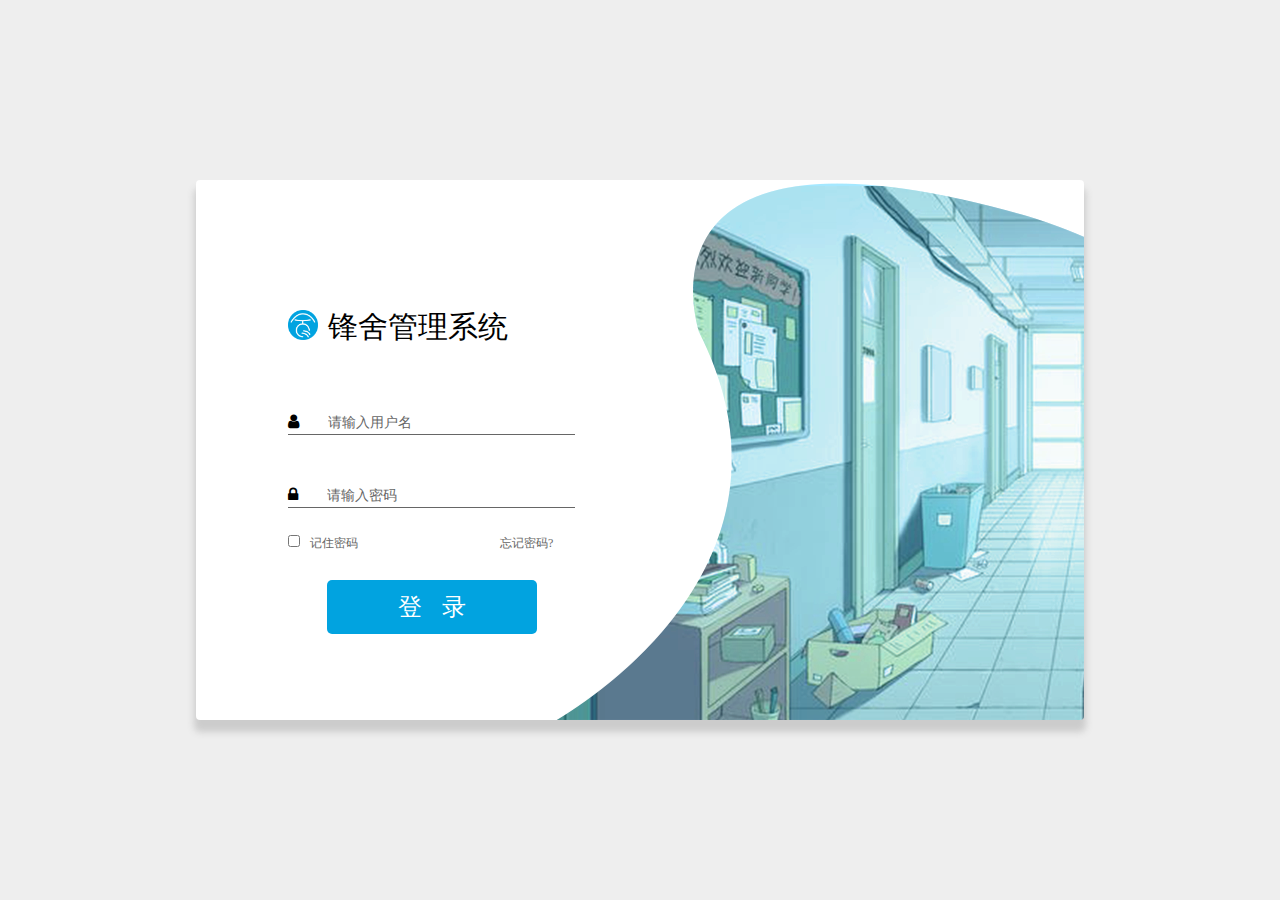
<file: front_page/login.html>
<!DOCTYPE html>
<html lang="en">
<head>
    <meta charset="UTF-8">
    <meta name="viewport" content="width=device-width, initial-scale=1.0">
    <meta http-equiv="X-UA-Compatible" content="ie=edge">
    <title>Document</title>
    <link rel="stylesheet" href="plugins/font-awesome/css/font-awesome.min.css">
    <style>
        body{
            width: 100%;
            height: 100%;
            background: #eee;
        }
        *{
            padding: 0;
            margin: 0;
        }
        .login_body{
            height: 540px;
            width: 888px;
            background: url(img/smallbg.png) no-repeat 44px -105px,#fff;
            position: absolute;
            margin-top: -270px;
            margin-left: -444px;
            left: 50%;
            top: 50%;
            /* border: 1px solid black; */
            box-shadow: 0 10px 7px 2px #ccc;
            border-radius: 4px;
        }
        .login_title{
            font-size: 30px;
            color: #000;
            margin: 127px 0 0 92px;;
        }
        .login_title img{
            width: 30px;
            height: 30px;
            position: relative;
            top: 3px;
            margin-right: 10px;
        }
        .login_item{
            width: 287px;
            height: 22px;
            margin: 64px 0 0 92px;
            border-bottom: 1px solid #666;
        }
        .login_item input{
            background: none;
            border: none;
            outline: none;
            line-height: 22px;
            height: 22px;
            width: 80%;
            margin-left: 10%;
        }
        .secondItem{
            margin-top: 50px;
        }
        ::-webkit-input-placeholder{
            font-size: 14px;
            color: #666;
            line-height: 22px;
        }
        .thirdItem{
            width: 287px;
            margin: 27px 0 0 92px;
            height: 12px;
            color: #666;
            font-size: 12px;
        }
        .thirdItem span:nth-of-type(1){
            margin-right: 142px;
        }
        .thirdItem input{
            line-height: 12px;
            height: 12px;
            margin: 0 10px 0 0;
            width: 12px;
            border: 1px solid black;
        }
        .login{
            /* border: none; */
            height: 54px;
            margin-top: 33px;
            position: relative;
            border: none;
        }
        .login button{
            width: 210px;
            height: 54px;
            border-radius: 5px;
            font-size: 24px;
            line-height: 54px;
            color: #fff;
            background: #01A3E0;
            letter-spacing: 20px;
            text-align: center;
            text-indent: 20px;
            position: absolute;
            margin-left: -105px;
            left: 50%;
            border: none;
            outline: none;
            cursor: pointer;
        }
    </style>
</head>
<body>
    <div class="login_body">
        <p class="login_title">
            <img src="img/logo2.png" alt="">锋舍管理系统
        </p>
        <div class="login_item">
             <i class="fa fa-user"></i><input type="text" name="" id="username" placeholder="请输入用户名">
        </div>
        <div class="login_item secondItem">
                <i class="fa fa-lock"></i><input type="password" name="" id="username" placeholder="请输入密码">
        </div>
        <div class="thirdItem">
                <input type="checkbox"><span>记住密码</span><span>忘记密码?</span>
        </div>
        <div class="login_item login">
                <button id="btn">登录</button>
        </div>
    </div>

    <script>
        document.getElementById("btn").onclick = function(){
            location.href = "index.html";
        }
    </script>
</body>
</html>
</file>
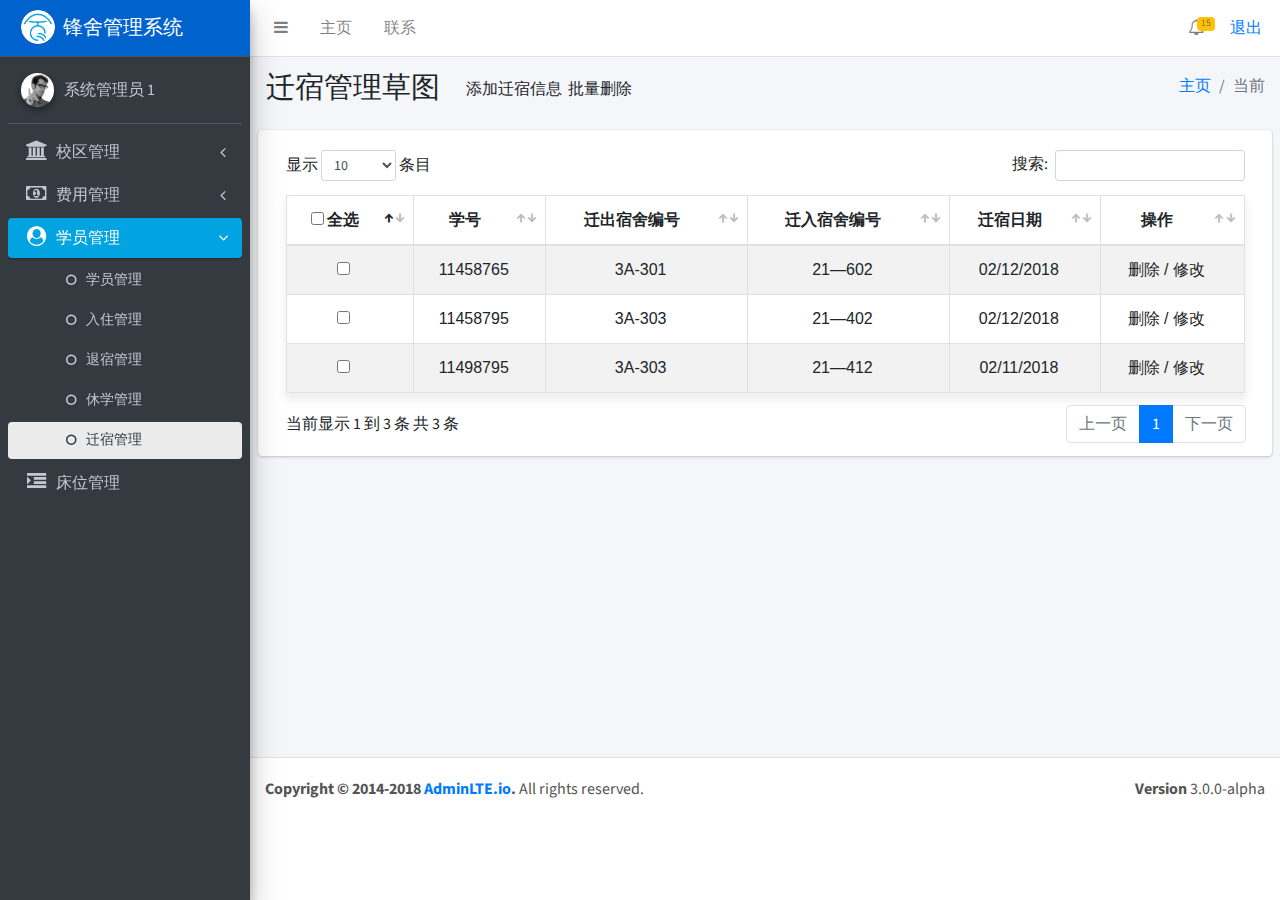
<file: front_page/moveHouse.html>
<!DOCTYPE html>
<html lang="en">
<head>
    <meta charset="utf-8">
    <meta http-equiv="X-UA-Compatible" content="IE=edge">
    <title>锋宿</title>
    <!-- Tell the browser to be responsive to screen width -->
    <meta name="viewport" content="width=device-width, initial-scale=1">
    <!-- Font Awesome -->
    <link rel="stylesheet" href="plugins/font-awesome/css/font-awesome.min.css">
    <!-- DataTables -->
    <link rel="stylesheet" href="plugins/datatables/dataTables.bootstrap4.min.css">
    <!-- Theme style -->
    <link rel="stylesheet" href="css/adminlte.min.css">
    <!-- Date Picker -->
    <link rel="stylesheet" href="plugins/datepicker/datepicker3.css">
    <!-- Google Font: Source Sans Pro -->
    <link href="https://fonts.googleapis.com/css?family=Source+Sans+Pro:300,400,400i,700" rel="stylesheet">
    <link rel="stylesheet" href="css/mod.css">
</head>
<body class="hold-transition sidebar-mini">
    <div class="wrapper">
        <!-- 顶部导航 -->
        <nav class="main-header navbar navbar-expand bg-white navbar-light border-bottom">
            <!-- 左侧链接 -->
            <ul class="navbar-nav">
                <li class="nav-item">
                    <a href="###" data-widget="pushmenu" class="nav-link">
                        <i class="fa fa-bars"></i>
                    </a>
                </li>
                <li class="nav-item d-none d-sm-inline-block">
                    <a href="index.html" class="nav-link">主页</a>
                </li>
                <li class="nav-item d-none d-sm-inline-block">
                    <a href="###" class="nav-link">联系</a>
                </li>
            </ul>
            <!-- 右侧链接 -->
            <ul class="navbar-nav ml-auto warning">
                
                <!--  通知下拉菜单-->
                <li class="nav-item dropdown">
                    <a href="#"  class="nav-link" data-toggle="dropdown">
                        <i class="fa fa-bell-o"></i>
                        <span class="badge badge-warning navbar-badge">15</span>
                    </a>
                    <div class="dropdown-menu dropdown-menu-lg dropdown-menu-right">
                        <span class="dropdown-item dropdown-header">15条通知</span>
                        <div class="dropdown-divider"></div>
                        <a href="#" class="dropdown-item">
                            <i class="fa fa-envelope mr-2"></i> 4条新信息
                            <span class="float-right text-muted text-sm">3分钟前</span>
                        </a>
                        <div class="dropdown-divider"></div>
                        <a href="#" class="dropdown-item">
                            <i class="fa fa-users mr-2"></i> 8个好友请求
                            <span class="float-right text-muted text-sm">12小时前</span>
                        </a>
                        <div class="dropdown-divider"></div>
                        <a href="#" class="dropdown-item">
                            <i class="fa fa-file mr-2"></i> 8个好友请求
                            <span class="float-right text-muted text-sm">2天前</span>
                        </a>
                        <div class="dropdown-divider"></div>
                        <a href="#" class="dropdown-item dropdown-footer">查看全部通知</a>
                    </div>
                </li>
                <li class="nav-item dropdown">
                    <a class="singOut" href="###">退出</a>
                </li>
            </ul>
        </nav>

        <!-- 左侧菜单 -->
        <aside class="main-sidebar sidebar-dark-primary elevation-4">
            <!-- 系统界面名 -->
            <a href="###" class="brand-link bg-primary">
                <img src="img/logo.png" alt="AdminLTE logo" class="brand-image img-circle elevation-3">
                <span class="brand-text font-weight-light">锋舍管理系统</span>
            </a>
            <!-- 侧滑导航 -->
            <div class="sidebar">
                <!-- 用户名 -->
                <div class="user-panel mt-3 pb-3 d-flex">
                    <div class="image">
                        <img src="img/user2-160x160.jpg" class="img-circle elevation-2" alt="User Image">
                    </div>
                    <div class="info">
                        <a href="#" class="d-block">系统管理员 1</a>
                    </div>
                </div>

                <!-- 侧滑菜单 -->
                <nav class="mt-2">
                    <ul class="nav nav-pills nav-sidebar flex-column" data-widget="treeview" role="menu" data-accordion="false">
                        <!-- 使用.Navi图标类添加链接图标或其他图标库 -->
                        <!-- 一级导航 -->
                        <li class="nav-item has-treeview">
                            <a href="###" class="nav-link">
                                <i class="nav-icon fa fa-institution"></i>
                                <p>
                                    校区管理
                                    <i class="right fa fa-angle-left"></i>
                                </p>
                            </a>
                            <!-- 二级导航 -->
                            <ul class="nav nav-treeview">
                                <li class="nav-item">
                                    <a href="index.html" class="nav-link twolevelMenu">
                                        <i class="fa fa-circle-o nav-icon"></i>
                                        <p class="twolevelMenu">校区管理</p>
                                    </a>
                                </li>
                                <li class="nav-item">
                                    <a href="apartment.html" class="nav-link twolevelMenu">
                                        <i class="fa fa-circle-o nav-icon"></i>
                                        <p class="twolevelMenu">公寓管理</p>
                                    </a>
                                </li>
                                <li class="nav-item">
                                    <a href="dormitory.html" class="nav-link twolevelMenu">
                                        <i class="fa fa-circle-o nav-icon"></i>
                                        <p class="twolevelMenu">宿舍管理</p>
                                    </a>
                                </li>
                                <li class="nav-item">
                                    <a href="housemaster.html" class="nav-link twolevelMenu">
                                        <i class="fa fa-circle-o nav-icon"></i>
                                        <p class="twolevelMenu">宿管管理</p>
                                    </a>
                                </li>
                            </ul>
                        </li>
                        <!-- 一级导航 -->
                        <li class="nav-item has-treeview">
                            <a href="#" class="nav-link">
                                <i class="nav-icon fa fa-money"></i>
                                <p>
                                    费用管理
                                    <i class="right fa fa-angle-left"></i>
                                </p>
                            </a>
                            <!-- 二级导航 -->
                            <ul class="nav nav-treeview">
                                <li class="nav-item">
                                    <a href="hotelExpense.html" class="nav-link twolevelMenu">
                                        <i class="fa fa-circle-o nav-icon"></i>
                                        <p>住宿费管理</p>
                                    </a>
                                </li>
                                <li class="nav-item">
                                    <a href="heating.html" class="nav-link twolevelMenu">
                                        <i class="fa fa-circle-o nav-icon"></i>
                                        <p>取暖费管理</p>
                                    </a>
                                </li>
                                <li class="nav-item">
                                    <a href="payHotelExpense.html" class="nav-link twolevelMenu">
                                        <i class="fa fa-circle-o nav-icon"></i>
                                        <p>缴纳住宿费管理</p>
                                    </a>
                                </li>
                                <li class="nav-item">
                                    <a href="payHeating.html" class="nav-link twolevelMenu">
                                        <i class="fa fa-circle-o nav-icon"></i>
                                        <p>缴纳取暖费管理</p>
                                    </a>
                                </li>
                            </ul>
                        </li>
                        <!-- 一级导航 -->
                        <li class="nav-item has-treeview menu-open">
                            <a href="#" class="nav-link active">
                                <i class="nav-icon fa fa-user-circle"></i>
                                <p>
                                    学员管理
                                    <i class="right fa fa-angle-left"></i>
                                </p>
                            </a>
                            <!-- 二级导航 -->
                            <ul class="nav nav-treeview twolevelMenu">
                                <li class="nav-item">
                                    <a href="student.html" class="nav-link">
                                        <i class="fa fa-circle-o nav-icon"></i>
                                        <p>学员管理</p>
                                    </a>
                                </li>
                                <li class="nav-item twolevelMenu">
                                    <a href="checkIn.html" class="nav-link">
                                        <i class="fa fa-circle-o nav-icon"></i>
                                        <p>入住管理</p>
                                    </a>
                                </li>
                                <li class="nav-item twolevelMenu">
                                    <a href="checkOut.html" class="nav-link">
                                        <i class="fa fa-circle-o nav-icon"></i>
                                        <p>退宿管理</p>
                                    </a>
                                </li>
                                <li class="nav-item twolevelMenu">
                                    <a href="leaveSchool.html" class="nav-link">
                                        <i class="fa fa-circle-o nav-icon"></i>
                                        <p>休学管理</p>
                                    </a>
                                </li>                      
                                <li class="nav-item twolevelMenu">
                                    <a href="###" class="nav-link active">
                                        <i class="fa fa-circle-o nav-icon"></i>
                                        <p>迁宿管理</p>
                                    </a>
                                </li>
                            </ul>
                        </li>
                        <!-- 一级导航 -->
                        <li class="nav-item has-treeview">
                            <a href="#" class="nav-link">
                                <i class="nav-icon fa fa-indent"></i>
                                <p>
                                    床位管理
                                    <!-- <i class="right fa fa-angle-left"></i> -->
                                </p>
                            </a>
                        </li>
                    </ul>
                </nav>
            </div>
        </aside>

        <!-- 主体 -->
        <div class="content-wrapper">
            <!-- 主体头部 -->
            <section class="content-header">
                <div class="container-fluid">
                    <div class="row mb-2">
                        <div class="col-sm-6">
                            <h1 id="activeH1">
                                迁宿管理草图
                                <span class="add" style="font-size: 16px;position: relative;left: 20px;top: -3px;" data-toggle="modal" data-target="#myModal"> 添加迁宿信息</span>
                                <span class="deletes" style="font-size: 16px;position: relative;left: 20px;top: -3px;"> 批量删除</span>
                            </h1>
                        </div>
                        <div class="col-sm-6">
                            <ol class="breadcrumb float-sm-right">
                                <li class="breadcrumb-item">
                                    <a href="index.html">主页</a>
                                </li>
                                <li class="breadcrumb-item active">当前</li>
                            </ol>
                        </div>
                    </div>
                </div>
                <!-- 主体头部end -->
            </section>

            <!-- 表格 -->
            <section class="content">
                <div class="row">
                    <div class="col-12">
                        <div class="card">
                            <!-- 格内内容 -->
                            <div class="card-body">
                                <table class="table table-bordered table-striped" id="mod" style="display: table;">
                                    <thead>
                                        <tr>
                                            <th>
                                                <input type="checkbox" name="" id="a1" class="selectItem selectAll"> 全选
                                            </th>
                                            <th>学号</th>
                                            <th>迁出宿舍编号</th>
                                            <th>迁入宿舍编号</th>
                                            <th>迁宿日期</th>
                                            <th>操作</th>
                                        </tr>
                                    </thead>
                                    <tbody>
                                        <tr>
                                            <td>
                                                <input type="checkbox" name="" id="a1" class="selectItem">
                                            </td>
                                            <td>11458765</td>
                                            <td>3A-301</td>
                                            <td>21—602</td>
                                            <td>02/12/2018</td>
                                            <td>
                                                <span class="del">删除</span> /
                                                <span class="change" data-toggle="modal" data-target="#myModal">修改</span>
                                            </td>
                                        </tr>
                                        <tr>
                                            <td>
                                                <input type="checkbox" name="" id="a1" class="selectItem">
                                            </td>
                                            <td>11458795</td>
                                            <td>3A-303</td>
                                            <td>21—402</td>
                                            <td>02/12/2018</td>
                                            <td>
                                                <span class="del">删除</span> /
                                                <span class="change" data-toggle="modal" data-target="#myModal">修改</span>
                                            </td>
                                        </tr>
                                           <td>
                                                <input type="checkbox" name="" id="a1" class="selectItem">
                                            </td>
                                            <td>11498795</td>
                                            <td>3A-303</td>
                                            <td>21—412</td>
                                            <td>02/11/2018</td>
                                            <td>
                                                <span class="del">删除</span> /
                                                <span class="change" data-toggle="modal" data-target="#myModal">修改</span>
                                            </td>
                                        </tr>
                                    </tbody>
                                </table>
                            </div>
                            <!-- 格内内容end -->
                        </div>
                    </div>
                </div>
            </section>
            <!-- 表格end -->
        </div>

        <!-- 脚本 -->
        <footer class="main-footer">
            <div class="float-right d-none d-sm-block">
                <b>Version</b> 3.0.0-alpha
            </div>
            <strong>Copyright &copy; 2014-2018
                <a href="http://adminlte.io">AdminLTE.io</a>.</strong> All rights reserved.
        </footer>
        
        <!-- 模态框 -->
        <div class="modal fade" id="myModal" tabindex="-1" role="dialog" aria-labelledby="myModalLabel" aria-hidden="true">
            <div class="modal-dialog">
                <div class="modal-content">
                    <div class="modal-header">
                        <button type="button" class="close" data-dismiss="modal" aria-hidden="true">
                            &times;
                        </button>
                        <h4 class="modal-title" id="myModalLabel" style="position: absolute">
                            添加校区
                        </h4>
                    </div>
                    <div class="modal-body">
                        <div>
                            <p><span>学　　号： </span>
                                <input type="text"  id="num" class="addstuTSchool" value="11458765" list="mylist1" onkeyup="search1()" placeholder="学号"/>
                                <datalist id="mylist1">123</datalist>
                            </p>
                            <p><span>迁出宿舍：</span><input type="text" name="" id="leaveout" class="model" placeholder="迁出宿舍"></p>
                            <p><span>迁入宿舍：</span><input type="text" name="" id="leavein" class="model" placeholder="迁入宿舍"></p>
                            <p><span>迁宿日期：</span>
                                <div class="input-group">
                                    <div class="input-group-prepend">
                                        <span class="input-group-text" style="border: none;background: none">
                                            <i class="fa fa-calendar"></i>
                                        </span>
                                    </div>
                                    <input type="text" class="form-control float-right active datepicker" id="datepicker">
                                </div>
                            </p>
                        </div>
                    </div>
                    <div class="modal-footer">
                        <span  class="pop" style="position: absolute;left: 20px;font-size: 14px;color: red;display: none;">请先完善信息！</span>
                        <button type="button" class="btn btn-default" data-dismiss="modal">关闭
                        </button>
                        <button type="button" class="btn btn-primary">
                            提交更改
                        </button>
                    </div>
                </div>
                <!-- /.modal-content -->
            </div>
            <!-- /.modal -->
        </div>
    </div>

    <!-- jQuery -->
    <script src="plugins/jquery/jquery.min.js"></script>
    <!-- Bootstrap 4 -->
    <script src="plugins/bootstrap/js/bootstrap.bundle.min.js"></script>
    <!-- DataTables -->
    <script src="plugins/datatables/jquery.dataTables.min.js"></script>
    <script src="plugins/datatables/dataTables.bootstrap4.min.js"></script>
    <!-- datepicker -->
    <script src="plugins/datepicker/bootstrap-datepicker.js"></script>
    <!-- AdminLTE App 侧滑菜单收放控制框架-->
    <script src="js/adminlte.js"></script>
    <script src="js/moveHouse.js"></script>
    <script type="text/javascript">
        $(document).ready(function () {
            $("#mod").DataTable();

            // data picker
            $(".datepicker").datepicker({
                changeMonth: true,
                changeYear: true
            });

        });
        // 智能匹配输入
        var num = new Array();
        num.push("11458765");
        num.push("11436542");
        num.push("11429877");  
        function search1(){     
            $("#mylist1").empty();  
            var tea_school=$('input.addstuTSchool').val();
            for(i = 0; i < num.length; i++)
            {  
                if(tea_school != "" && num[i].match(tea_school + ".*")!= null)  
                {  
                    var option="<option>"+ num[i] +"</option>";    
                    $("#mylist1").append(option);  
                }  
            }  
        } 

        var numOut = new Array();
        numOut.push("3A-302");
        numOut.push("3A-305");
        numOut.push("3A-402");  
        function search2(){     
            $("#mylist2").empty();  
            var tea_school=$('input.addstuTSchool').eq(1).val();
            for(i = 0; i < numOut.length; i++)
            {  
                if(tea_school != "" && numOut[i].match(tea_school + ".*")!= null)  
                {  
                    var option="<option>"+ numOut[i] +"</option>";    
                    $("#mylist2").append(option);  
                }  
            }  
        } 

        var numIn = new Array();
        numIn.push("21-301");
        numIn.push("21-501");
        numIn.push("21-401");  
        function search3(){     
            $("#mylist3").empty();  
            var tea_school=$('input.addstuTSchool').eq(2).val();
            for(i = 0; i < numIn.length; i++)
            {  
                if(tea_school != "" && numIn[i].match(tea_school + ".*")!= null)  
                {  
                    var option="<option>"+ numIn[i] +"</option>";    
                    $("#mylist3").append(option);  
                }  
            }  
        } 
    </script>
</body>
</html>
</file>
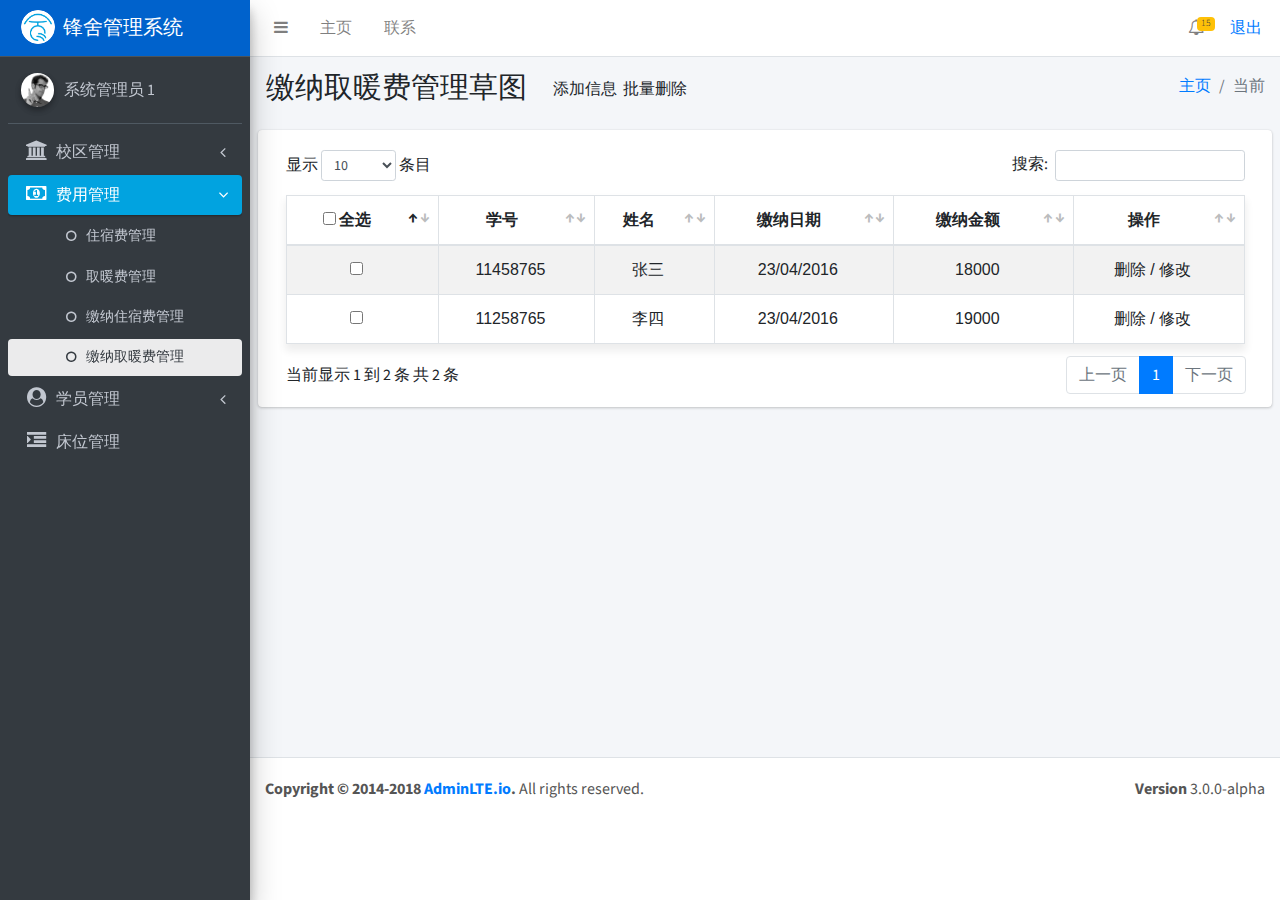
<file: front_page/payHeating.html>
<!DOCTYPE html>
<html lang="en">
<head>
    <meta charset="utf-8">
    <meta http-equiv="X-UA-Compatible" content="IE=edge">
    <title>锋宿</title>
    <!-- Tell the browser to be responsive to screen width -->
    <meta name="viewport" content="width=device-width, initial-scale=1">
    <!-- Font Awesome -->
    <link rel="stylesheet" href="plugins/font-awesome/css/font-awesome.min.css">
    <!-- Theme style -->
    <link rel="stylesheet" href="css/adminlte.min.css">
    <!-- DataTables -->
    <link rel="stylesheet" href="plugins/datatables/dataTables.bootstrap4.min.css">
    <!-- Date Picker -->
    <link rel="stylesheet" href="plugins/datepicker/datepicker3.css">
    <!-- Google Font: Source Sans Pro -->
    <link href="https://fonts.googleapis.com/css?family=Source+Sans+Pro:300,400,400i,700" rel="stylesheet">
    <link rel="stylesheet" href="css/mod.css">
</head>
<body class="hold-transition sidebar-mini">
    <div class="wrapper">
        <!-- 顶部导航 -->
        <nav class="main-header navbar navbar-expand bg-white navbar-light border-bottom">
            <!-- 左侧链接 -->
            <ul class="navbar-nav">
                <li class="nav-item">
                    <a href="###" data-widget="pushmenu" class="nav-link">
                        <i class="fa fa-bars"></i>
                    </a>
                </li>
                <li class="nav-item d-none d-sm-inline-block">
                    <a href="index.html" class="nav-link">主页</a>
                </li>
                <li class="nav-item d-none d-sm-inline-block">
                    <a href="###" class="nav-link">联系</a>
                </li>
            </ul>
            <!-- 右侧链接 -->
            <ul class="navbar-nav ml-auto warning">
                
                <!--  通知下拉菜单-->
                <li class="nav-item dropdown">
                    <a href="#"  class="nav-link" data-toggle="dropdown">
                        <i class="fa fa-bell-o"></i>
                        <span class="badge badge-warning navbar-badge">15</span>
                    </a>
                    <div class="dropdown-menu dropdown-menu-lg dropdown-menu-right">
                        <span class="dropdown-item dropdown-header">15条通知</span>
                        <div class="dropdown-divider"></div>
                        <a href="#" class="dropdown-item">
                            <i class="fa fa-envelope mr-2"></i> 4条新信息
                            <span class="float-right text-muted text-sm">3分钟前</span>
                        </a>
                        <div class="dropdown-divider"></div>
                        <a href="#" class="dropdown-item">
                            <i class="fa fa-users mr-2"></i> 8个好友请求
                            <span class="float-right text-muted text-sm">12小时前</span>
                        </a>
                        <div class="dropdown-divider"></div>
                        <a href="#" class="dropdown-item">
                            <i class="fa fa-file mr-2"></i> 8个好友请求
                            <span class="float-right text-muted text-sm">2天前</span>
                        </a>
                        <div class="dropdown-divider"></div>
                        <a href="#" class="dropdown-item dropdown-footer">查看全部通知</a>
                    </div>
                </li>
                <li class="nav-item dropdown">
                    <a class="singOut" href="###">退出</a>
                </li>
            </ul>
        </nav>

        <!-- 左侧菜单 -->
        <aside class="main-sidebar sidebar-dark-primary elevation-4">
            <!-- 系统界面名 -->
            <a href="###" class="brand-link bg-primary">
                <img src="img/logo.png" alt="AdminLTE logo" class="brand-image img-circle elevation-3">
                <span class="brand-text font-weight-light">锋舍管理系统</span>
            </a>
            <!-- 侧滑导航 -->
            <div class="sidebar">
                <!-- 用户名 -->
                <div class="user-panel mt-3 pb-3 d-flex">
                    <div class="image">
                        <img src="img/user2-160x160.jpg" class="img-circle elevation-2" alt="User Image">
                    </div>
                    <div class="info">
                        <a href="#" class="d-block">系统管理员 1</a>
                    </div>
                </div>

                <!-- 侧滑菜单 -->
                <nav class="mt-2">
                    <ul class="nav nav-pills nav-sidebar flex-column" data-widget="treeview" role="menu" data-accordion="false">
                        <!-- 使用.Navi图标类添加链接图标或其他图标库 -->
                        <!-- 一级导航 -->
                        <li class="nav-item has-treeview">
                            <a href="###" class="nav-link">
                                <i class="nav-icon fa fa-institution"></i>
                                <p>
                                    校区管理
                                    <i class="right fa fa-angle-left"></i>
                                </p>
                            </a>
                            <!-- 二级导航 -->
                            <ul class="nav nav-treeview">
                                <li class="nav-item">
                                    <a href="index.html" class="nav-link twolevelMenu">
                                        <i class="fa fa-circle-o nav-icon"></i>
                                        <p class="twolevelMenu">校区管理</p>
                                    </a>
                                </li>
                                <li class="nav-item">
                                    <a href="apartment.html" class="nav-link twolevelMenu">
                                        <i class="fa fa-circle-o nav-icon"></i>
                                        <p class="twolevelMenu">公寓管理</p>
                                    </a>
                                </li>
                                <li class="nav-item">
                                    <a href="dormitory.html" class="nav-link twolevelMenu">
                                        <i class="fa fa-circle-o nav-icon"></i>
                                        <p class="twolevelMenu">宿舍管理</p>
                                    </a>
                                </li>
                                <li class="nav-item">
                                    <a href="housemaster.html" class="nav-link twolevelMenu">
                                        <i class="fa fa-circle-o nav-icon"></i>
                                        <p class="twolevelMenu">宿管管理</p>
                                    </a>
                                </li>
                            </ul>
                        </li>
                        <!-- 一级导航 -->
                        <li class="nav-item has-treeview menu-open">
                            <a href="#" class="nav-link active">
                                <i class="nav-icon fa fa-money"></i>
                                <p>
                                    费用管理
                                    <i class="right fa fa-angle-left"></i>
                                </p>
                            </a>
                            <!-- 二级导航 -->
                            <ul class="nav nav-treeview">
                                <li class="nav-item">
                                    <a href="hotelExpense.html" class="nav-link twolevelMenu">
                                        <i class="fa fa-circle-o nav-icon"></i>
                                        <p>住宿费管理</p>
                                    </a>
                                </li>
                                <li class="nav-item">
                                    <a href="heating.html" class="nav-link twolevelMenu">
                                        <i class="fa fa-circle-o nav-icon"></i>
                                        <p>取暖费管理</p>
                                    </a>
                                </li>
                                <li class="nav-item">
                                    <a href="payHotelExpense.html" class="nav-link twolevelMenu">
                                        <i class="fa fa-circle-o nav-icon"></i>
                                        <p>缴纳住宿费管理</p>
                                    </a>
                                </li>
                                <li class="nav-item">
                                    <a href="###" class="nav-link twolevelMenu active">
                                        <i class="fa fa-circle-o nav-icon"></i>
                                        <p>缴纳取暖费管理</p>
                                    </a>
                                </li>
                            </ul>
                        </li>
                        <!-- 一级导航 -->
                        <li class="nav-item has-treeview">
                            <a href="#" class="nav-link">
                                <i class="nav-icon fa fa-user-circle"></i>
                                <p>
                                    学员管理
                                    <i class="right fa fa-angle-left"></i>
                                </p>
                            </a>
                            <!-- 二级导航 -->
                            <ul class="nav nav-treeview twolevelMenu">
                                <li class="nav-item">
                                    <a href="student.html" class="nav-link">
                                        <i class="fa fa-circle-o nav-icon"></i>
                                        <p>学员管理</p>
                                    </a>
                                </li>
                                <li class="nav-item twolevelMenu">
                                    <a href="checkIn.html" class="nav-link">
                                        <i class="fa fa-circle-o nav-icon"></i>
                                        <p>入住管理</p>
                                    </a>
                                </li>
                                <li class="nav-item twolevelMenu">
                                    <a href="checkOut.html" class="nav-link">
                                        <i class="fa fa-circle-o nav-icon"></i>
                                        <p>退宿管理</p>
                                    </a>
                                </li>
                                <li class="nav-item twolevelMenu">
                                    <a href="leaveSchool.html" class="nav-link">
                                        <i class="fa fa-circle-o nav-icon"></i>
                                        <p>休学管理</p>
                                    </a>
                                </li>                      
                                <li class="nav-item twolevelMenu">
                                    <a href="moveHouse.html" class="nav-link">
                                        <i class="fa fa-circle-o nav-icon"></i>
                                        <p>迁宿管理</p>
                                    </a>
                                </li>
                            </ul>
                        </li>
                        <!-- 一级导航 -->
                        <li class="nav-item has-treeview">
                            <a href="#" class="nav-link">
                                <i class="nav-icon fa fa-indent"></i>
                                <p>
                                    床位管理
                                    <!-- <i class="right fa fa-angle-left"></i> -->
                                </p>
                            </a>
                        </li>
                    </ul>
                </nav>
            </div>
        </aside>

        <!-- 主体 -->
        <div class="content-wrapper">
            <!-- 主体头部 -->
            <section class="content-header">
                <div class="container-fluid">
                    <div class="row mb-2">
                        <div class="col-sm-6">
                            <h1 id="activeH1">
                                缴纳取暖费管理草图
                                <span class="add" style="font-size: 16px;position: relative;left: 20px;top: -3px;" data-toggle="modal" data-target="#myModal"> 添加信息</span>
                                <span class="deletes" style="font-size: 16px;position: relative;left: 20px;top: -3px;"> 批量删除</span>
                            </h1>
                        </div>
                        <div class="col-sm-6">
                            <ol class="breadcrumb float-sm-right">
                                <li class="breadcrumb-item">
                                    <a href="index.html">主页</a>
                                </li>
                                <li class="breadcrumb-item active">当前</li>
                            </ol>
                        </div>
                    </div>
                </div>
                <!-- 主体头部end -->
            </section>

            <!-- 表格 -->
            <section class="content">
                <div class="row">
                    <div class="col-12">
                        <div class="card">
                            <!-- 格内内容 -->
                            <div class="card-body">
                                <table class="table table-bordered table-striped" id="mod" style="display: table;">
                                    <thead>
                                        <tr>
                                            <th>
                                                <input type="checkbox" name="" id="a1" class="selectItem selectAll"> 全选
                                            </th>
                                            <th>学号</th>
                                            <th>姓名</th>
                                            <th>缴纳日期</th>
                                            <th>缴纳金额</th>
                                            <th>操作</th>
                                        </tr>
                                    </thead>
                                    <tbody>
                                        <tr>
                                            <td>
                                                <input type="checkbox" name="" id="a1" class="selectItem">
                                            </td>
                                            <td>
                                                <!-- 手工智能输入 -->
                                                <!-- <input type="text"  id="num" class="addstuTSchool" value="11458765" list="mylist1" onkeyup="search1()" />
                                                <datalist id="mylist1">123</datalist> -->
                                                11458765
                                            </td>
                                            <td>
                                                <!-- 手工智能输入 -->
                                                <!-- <input type="text" id="name" class="addstuTSchool" value="张三" list="mylist2" onkeyup="search2()" />
                                                <datalist id="mylist2">123</datalist> -->
                                                张三
                                            </td>
                                            <td>
                                                <!-- <input type="text" name="" id="" value="日期选择"> -->
                                                <!-- <div class="input-group">
                                                    <div class="input-group-prepend">
                                                        <span class="input-group-text" style="border: none;background: none">
                                                            <i class="fa fa-calendar"></i>
                                                        </span>
                                                    </div>
                                                    <input type="text" class="form-control float-right active datepicker" id="datepicker">
                                                </div> -->
                                                23/04/2016
                                            </td>
                                            <td>18000</td>
                                            <td>
                                                <span class="del">删除</span> /
                                                <span class="change" data-toggle="modal" data-target="#myModal">修改</span>
                                            </td>
                                        </tr>
                                        <tr>
                                            <td>
                                                <input type="checkbox" name="" id="a1" class="selectItem">
                                            </td>
                                            <td>11258765</td>
                                            <td>李四</td>
                                            <td>23/04/2016</td>
                                            <td>19000</td>
                                            <td>
                                                <span class="del">删除</span> /
                                                <span class="change" data-toggle="modal" data-target="#myModal">修改</span>
                                            </td>
                                        </tr>
                                    </tbody>
                                </table>
                            </div>
                            <!-- 格内内容end -->
                        </div>
                    </div>
                </div>
            </section>
            <!-- 表格end -->
        </div>

        <!-- 脚本 -->
        <footer class="main-footer">
            <div class="float-right d-none d-sm-block">
                <b>Version</b> 3.0.0-alpha
            </div>
            <strong>Copyright &copy; 2014-2018
                <a href="http://adminlte.io">AdminLTE.io</a>.</strong> All rights reserved.
        </footer>
        
        <!-- 模态框 -->
        <div class="modal fade" id="myModal" tabindex="-1" role="dialog" aria-labelledby="myModalLabel" aria-hidden="true">
            <div class="modal-dialog">
                <div class="modal-content">
                    <div class="modal-header">
                        <button type="button" class="close" data-dismiss="modal" aria-hidden="true">
                            &times;
                        </button>
                        <h4 class="modal-title" id="myModalLabel" style="position: absolute">
                            添加校区
                        </h4>
                    </div>
                    <div class="modal-body">
                        <div>
                            <p><span>学　　号： </span>
                                <input type="text"  id="num" class="addstuTSchool" value="11458765" list="mylist1" onkeyup="search1()" placeholder="学号"/>
                                <datalist id="mylist1">123</datalist>
                            </p>
                            <p><span>姓　　名： </span>
                                <input type="text" id="name" class="addstuTSchool" value="张三" list="mylist2" onkeyup="search2()" placeholder="姓名"/>
                                <datalist id="mylist2">123</datalist>
                            </p>
                            <p><span>缴纳金额： </span><input type="text" name="" id="expense" placeholder="缴纳金额"></p>
                            <p><span>缴纳日期：</span>
                                <div class="input-group">
                                    <div class="input-group-prepend">
                                        <span class="input-group-text" style="border: none;background: none">
                                            <i class="fa fa-calendar"></i>
                                        </span>
                                    </div>
                                    <input type="text" class="form-control float-right active datepicker" id="datepicker">
                                </div>
                            </p>
                        </div>
                    </div>
                    <div class="modal-footer">
                        <span  class="pop" style="position: absolute;left: 20px;font-size: 14px;color: red;display: none;">请先完善信息！</span>
                        <button type="button" class="btn btn-default" data-dismiss="modal">关闭
                        </button>
                        <button type="button" class="btn btn-primary">
                            提交更改
                        </button>
                    </div>
                </div>
                <!-- /.modal-content -->
            </div>
            <!-- /.modal -->
        </div>
    </div>

    <!-- jQuery -->
    <script src="plugins/jquery/jquery.min.js"></script>
    <!-- Bootstrap 4 -->
    <script src="plugins/bootstrap/js/bootstrap.bundle.min.js"></script>
    <!-- DataTables -->
    <script src="plugins/datatables/jquery.dataTables.min.js"></script>
    <script src="plugins/datatables/dataTables.bootstrap4.min.js"></script>
    <!-- datepicker -->
    <script src="plugins/datepicker/bootstrap-datepicker.js"></script>
    <!-- AdminLTE App 侧滑菜单收放控制框架-->
    <script src="js/adminlte.js"></script>
    <script src="js/payHotelExpense.js"></script>
    <script src="js/payHeating.js"></script>
    <script type="text/javascript">
        $(document).ready(function () {
            $("#mod").DataTable();

            // data picker
            $(".datepicker").datepicker({
                changeMonth: true,
                changeYear: true
            });

        });
        // 智能匹配输入
        var num = new Array();
        num.push("11458765");
        num.push("11436542");
        num.push("11429877");  
        function search1(){     
            $("#mylist1").empty();  
            var tea_school=$('input.addstuTSchool').val();
            for(i = 0; i < num.length; i++)
            {  
                if(tea_school != "" && num[i].match(tea_school + ".*")!= null)  
                {  
                    var option="<option>"+ num[i] +"</option>";    
                    $("#mylist1").append(option);  
                }  
            }  
        } 

        var nameArr = new Array();
        nameArr.push("张三");
        nameArr.push("李四");
        nameArr.push("王五");  
        function search2(){     
            $("#mylist2").empty();  
            var tea_school=$('input.addstuTSchool').eq(1).val();
            for(i = 0; i < nameArr.length; i++)
            {  
                if(tea_school != "" && nameArr[i].match(tea_school + ".*")!= null)  
                {  
                    var option="<option>"+ nameArr[i] +"</option>";    
                    $("#mylist2").append(option);  
                }  
            }  
        } 
    </script>
</body>
</html>
</file>
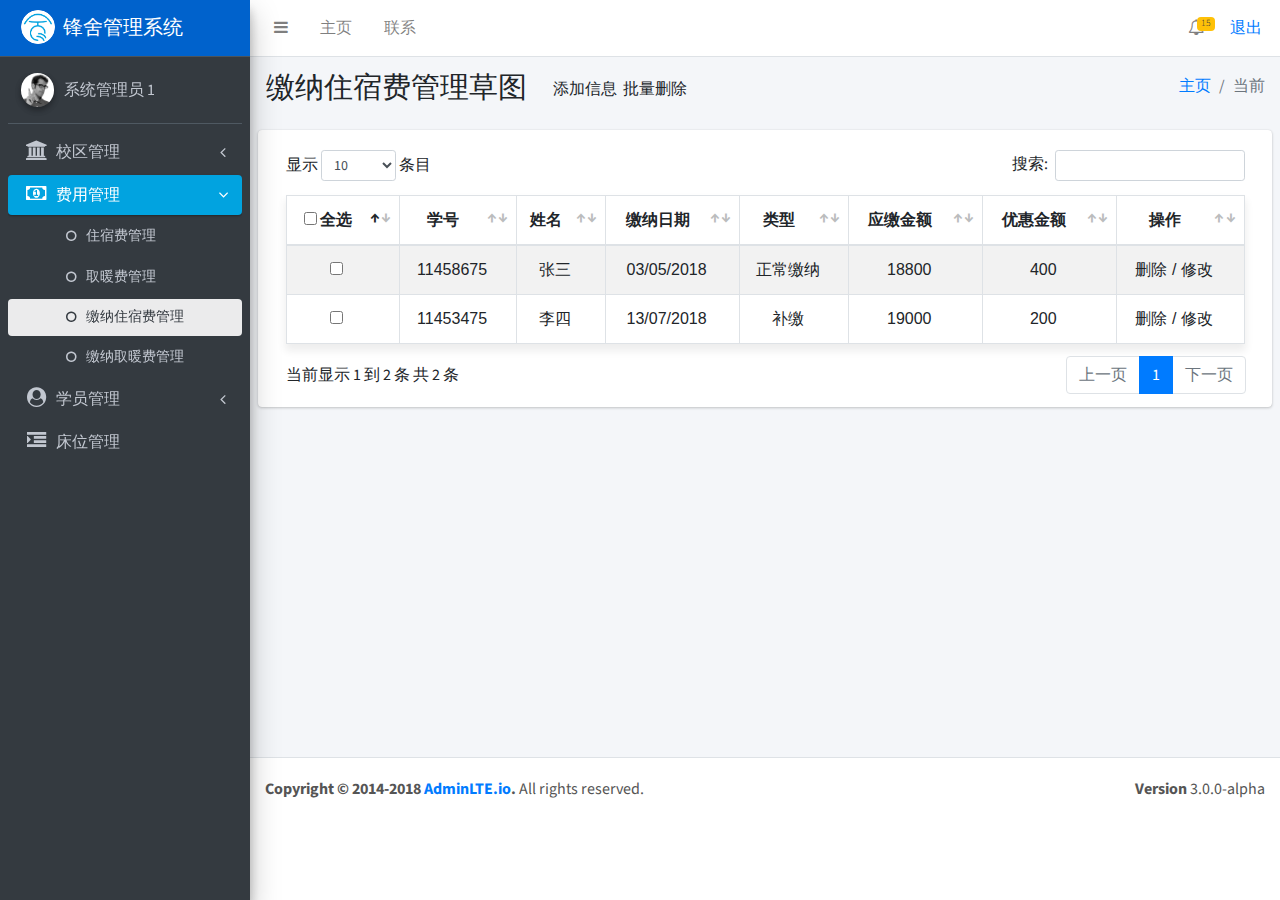
<file: front_page/payHotelExpense.html>
<!DOCTYPE html>
<html lang="en">
<head>
        <meta charset="utf-8">
        <meta http-equiv="X-UA-Compatible" content="IE=edge">
        <title>锋宿</title>
        <!-- Tell the browser to be responsive to screen width -->
        <meta name="viewport" content="width=device-width, initial-scale=1">
        <!-- Font Awesome -->
        <link rel="stylesheet" href="plugins/font-awesome/css/font-awesome.min.css">
        <!-- Theme style -->
        <link rel="stylesheet" href="css/adminlte.min.css">
        <!-- DataTables -->
        <link rel="stylesheet" href="plugins/datatables/dataTables.bootstrap4.min.css">
        <!-- Date Picker -->
        <link rel="stylesheet" href="plugins/datepicker/datepicker3.css">
        <!-- Google Font: Source Sans Pro -->
        <link href="https://fonts.googleapis.com/css?family=Source+Sans+Pro:300,400,400i,700" rel="stylesheet">
        <link rel="stylesheet" href="css/mod.css">
</head>
<body class="hold-transition sidebar-mini">
    <div class="wrapper">
        <!-- 顶部导航 -->
        <nav class="main-header navbar navbar-expand bg-white navbar-light border-bottom">
            <!-- 左侧链接 -->
            <ul class="navbar-nav">
                <li class="nav-item">
                    <a href="###" data-widget="pushmenu" class="nav-link">
                        <i class="fa fa-bars"></i>
                    </a>
                </li>
                <li class="nav-item d-none d-sm-inline-block">
                    <a href="index.html" class="nav-link">主页</a>
                </li>
                <li class="nav-item d-none d-sm-inline-block">
                    <a href="###" class="nav-link">联系</a>
                </li>
            </ul>
            <!-- 右侧链接 -->
            <ul class="navbar-nav ml-auto warning">
                
                <!--  通知下拉菜单-->
                <li class="nav-item dropdown">
                    <a href="#"  class="nav-link" data-toggle="dropdown">
                        <i class="fa fa-bell-o"></i>
                        <span class="badge badge-warning navbar-badge">15</span>
                    </a>
                    <div class="dropdown-menu dropdown-menu-lg dropdown-menu-right">
                        <span class="dropdown-item dropdown-header">15条通知</span>
                        <div class="dropdown-divider"></div>
                        <a href="#" class="dropdown-item">
                            <i class="fa fa-envelope mr-2"></i> 4条新信息
                            <span class="float-right text-muted text-sm">3分钟前</span>
                        </a>
                        <div class="dropdown-divider"></div>
                        <a href="#" class="dropdown-item">
                            <i class="fa fa-users mr-2"></i> 8个好友请求
                            <span class="float-right text-muted text-sm">12小时前</span>
                        </a>
                        <div class="dropdown-divider"></div>
                        <a href="#" class="dropdown-item">
                            <i class="fa fa-file mr-2"></i> 8个好友请求
                            <span class="float-right text-muted text-sm">2天前</span>
                        </a>
                        <div class="dropdown-divider"></div>
                        <a href="#" class="dropdown-item dropdown-footer">查看全部通知</a>
                    </div>
                </li>
                <li class="nav-item dropdown">
                    <a class="singOut" href="###">退出</a>
                </li>
            </ul>
        </nav>

        <!-- 左侧菜单 -->
        <aside class="main-sidebar sidebar-dark-primary elevation-4">
            <!-- 系统界面名 -->
            <a href="###" class="brand-link bg-primary">
                <img src="img/logo.png" alt="AdminLTE logo" class="brand-image img-circle elevation-3">
                <span class="brand-text font-weight-light">锋舍管理系统</span>
            </a>
            <!-- 侧滑导航 -->
            <div class="sidebar">
                <!-- 用户名 -->
                <div class="user-panel mt-3 pb-3 d-flex">
                    <div class="image">
                        <img src="img/user2-160x160.jpg" class="img-circle elevation-2" alt="User Image">
                    </div>
                    <div class="info">
                        <a href="#" class="d-block">系统管理员 1</a>
                    </div>
                </div>

                <!-- 侧滑菜单 -->
                <nav class="mt-2">
                    <ul class="nav nav-pills nav-sidebar flex-column" data-widget="treeview" role="menu" data-accordion="false">
                        <!-- 使用.Navi图标类添加链接图标或其他图标库 -->
                        <!-- 一级导航 -->
                        <li class="nav-item has-treeview">
                            <a href="###" class="nav-link">
                                <i class="nav-icon fa fa-institution"></i>
                                <p>
                                    校区管理
                                    <i class="right fa fa-angle-left"></i>
                                </p>
                            </a>
                            <!-- 二级导航 -->
                            <ul class="nav nav-treeview">
                                <li class="nav-item">
                                    <a href="index.html" class="nav-link twolevelMenu">
                                        <i class="fa fa-circle-o nav-icon"></i>
                                        <p class="twolevelMenu">校区管理</p>
                                    </a>
                                </li>
                                <li class="nav-item">
                                    <a href="apartment.html" class="nav-link twolevelMenu">
                                        <i class="fa fa-circle-o nav-icon"></i>
                                        <p class="twolevelMenu">公寓管理</p>
                                    </a>
                                </li>
                                <li class="nav-item">
                                    <a href="dormitory.html" class="nav-link twolevelMenu">
                                        <i class="fa fa-circle-o nav-icon"></i>
                                        <p class="twolevelMenu">宿舍管理</p>
                                    </a>
                                </li>
                                <li class="nav-item">
                                    <a href="housemaster.html" class="nav-link twolevelMenu">
                                        <i class="fa fa-circle-o nav-icon"></i>
                                        <p class="twolevelMenu">宿管管理</p>
                                    </a>
                                </li>
                            </ul>
                        </li>
                        <!-- 一级导航 -->
                        <li class="nav-item has-treeview menu-open">
                            <a href="#" class="nav-link active">
                                <i class="nav-icon fa fa-money"></i>
                                <p>
                                    费用管理
                                    <i class="right fa fa-angle-left"></i>
                                </p>
                            </a>
                            <!-- 二级导航 -->
                            <ul class="nav nav-treeview">
                                <li class="nav-item">
                                    <a href="hotelExpense.html" class="nav-link twolevelMenu">
                                        <i class="fa fa-circle-o nav-icon"></i>
                                        <p>住宿费管理</p>
                                    </a>
                                </li>
                                <li class="nav-item">
                                    <a href="heating.html" class="nav-link twolevelMenu">
                                        <i class="fa fa-circle-o nav-icon"></i>
                                        <p>取暖费管理</p>
                                    </a>
                                </li>
                                <li class="nav-item">
                                    <a href="###" class="nav-link twolevelMenu active">
                                        <i class="fa fa-circle-o nav-icon"></i>
                                        <p>缴纳住宿费管理</p>
                                    </a>
                                </li>
                                <li class="nav-item">
                                    <a href="payHeating.html" class="nav-link twolevelMenu">
                                        <i class="fa fa-circle-o nav-icon"></i>
                                        <p>缴纳取暖费管理</p>
                                    </a>
                                </li>
                            </ul>
                        </li>
                        <!-- 一级导航 -->
                        <li class="nav-item has-treeview">
                            <a href="#" class="nav-link">
                                <i class="nav-icon fa fa-user-circle"></i>
                                <p>
                                    学员管理
                                    <i class="right fa fa-angle-left"></i>
                                </p>
                            </a>
                            <!-- 二级导航 -->
                            <ul class="nav nav-treeview twolevelMenu">
                                <li class="nav-item">
                                    <a href="student.html" class="nav-link">
                                        <i class="fa fa-circle-o nav-icon"></i>
                                        <p>学员管理</p>
                                    </a>
                                </li>
                                <li class="nav-item twolevelMenu">
                                    <a href="checkIn.html" class="nav-link">
                                        <i class="fa fa-circle-o nav-icon"></i>
                                        <p>入住管理</p>
                                    </a>
                                </li>
                                <li class="nav-item twolevelMenu">
                                    <a href="checkOut.html" class="nav-link">
                                        <i class="fa fa-circle-o nav-icon"></i>
                                        <p>退宿管理</p>
                                    </a>
                                </li>
                                <li class="nav-item twolevelMenu">
                                    <a href="leaveSchool.html" class="nav-link">
                                        <i class="fa fa-circle-o nav-icon"></i>
                                        <p>休学管理</p>
                                    </a>
                                </li>                      
                                <li class="nav-item twolevelMenu">
                                    <a href="moveHouse.html" class="nav-link">
                                        <i class="fa fa-circle-o nav-icon"></i>
                                        <p>迁宿管理</p>
                                    </a>
                                </li>
                            </ul>
                        </li>
                        <!-- 一级导航 -->
                        <li class="nav-item has-treeview">
                            <a href="#" class="nav-link">
                                <i class="nav-icon fa fa-indent"></i>
                                <p>
                                    床位管理
                                    <!-- <i class="right fa fa-angle-left"></i> -->
                                </p>
                            </a>
                        </li>
                    </ul>
                </nav>
            </div>
        </aside>

        <!-- 主体 -->
        <div class="content-wrapper">
            <!-- 主体头部 -->
            <section class="content-header">
                <div class="container-fluid">
                    <div class="row mb-2">
                        <div class="col-sm-6">
                            <h1 id="activeH1">
                                缴纳住宿费管理草图
                                <span class="add" style="font-size: 16px;position: relative;left: 20px;top: -3px;" data-toggle="modal" data-target="#myModal"> 添加信息</span>
                                <span class="deletes" style="font-size: 16px;position: relative;left: 20px;top: -3px;"> 批量删除</span>
                            </h1>
                        </div>
                        <div class="col-sm-6">
                            <ol class="breadcrumb float-sm-right">
                                <li class="breadcrumb-item">
                                    <a href="index.html">主页</a>
                                </li>
                                <li class="breadcrumb-item active">当前</li>
                            </ol>
                        </div>
                    </div>
                </div>
                <!-- 主体头部end -->
            </section>

            <!-- 表格 -->
            <section class="content">
                <div class="row">
                    <div class="col-12">
                        <div class="card">
                            <!-- 格内内容 -->
                            <div class="card-body">
                                <table class="table table-bordered table-striped" id="mod" style="display: table;">
                                    <thead>
                                        <tr>
                                            <th>
                                                <input type="checkbox" name="" id="a1" class="selectItem selectAll"> 全选
                                            </th>
                                            <th>学号</th>
                                            <th>姓名</th>
                                            <th>缴纳日期</th>
                                            <th>类型</th>
                                            <th>应缴金额</th>
                                            <th>优惠金额</th>
                                            <th>操作</th>
                                        </tr>
                                    </thead>
                                    <tbody>
                                        <tr>
                                            <td>
                                                <input type="checkbox" name="" id="a1" class="selectItem">
                                            </td>
                                            <td>11458675</td>
                                            <td>张三</td>
                                            <td>03/05/2018</td>
                                            <td>正常缴纳</td>
                                            <td>18800</td>
                                            <td>400</td>
                                            <td>
                                                <span class="del">删除</span> /
                                                <span class="change" data-toggle="modal" data-target="#myModal">修改</span>
                                            </td>
                                        </tr>
                                        <tr>
                                            <td>
                                                <input type="checkbox" name="" id="a1" class="selectItem">
                                            </td>
                                            <td>11453475</td>
                                            <td>李四</td>
                                            <td>13/07/2018</td>
                                            <td>补缴</td>
                                            <td>19000</td>
                                            <td>200</td>
                                            <td>
                                                <span class="del">删除</span> /
                                                <span class="change" data-toggle="modal" data-target="#myModal">修改</span>
                                            </td>
                                        </tr>
                                    </tbody>
                                </table>
                            </div>
                            <!-- 格内内容end -->
                        </div>
                    </div>
                </div>
            </section>
            <!-- 表格end -->
        </div>

        <!-- 脚本 -->
        <footer class="main-footer">
            <div class="float-right d-none d-sm-block">
                <b>Version</b> 3.0.0-alpha
            </div>
            <strong>Copyright &copy; 2014-2018
                <a href="http://adminlte.io">AdminLTE.io</a>.</strong> All rights reserved.
        </footer>
       
        <!-- 模态框 -->
        <div class="modal fade" id="myModal" tabindex="-1" role="dialog" aria-labelledby="myModalLabel" aria-hidden="true">
            <div class="modal-dialog">
                <div class="modal-content">
                    <div class="modal-header">
                        <button type="button" class="close" data-dismiss="modal" aria-hidden="true">
                            &times;
                        </button>
                        <h4 class="modal-title" id="myModalLabel" style="position: absolute">
                            添加校区
                        </h4>
                    </div>
                    <div class="modal-body">
                        <div>
                            <p><span>学　　号： </span>
                                <input type="text"  id="num" class="addstuTSchool" value="11458765" list="mylist1" onkeyup="search1()" placeholder="学号"/>
                                <datalist id="mylist1">123</datalist>
                            </p>
                            <p><span>姓　　名： </span>
                                <input type="text" id="name" class="addstuTSchool" value="张三" list="mylist2" onkeyup="search2()" placeholder="姓名"/>
                                <datalist id="mylist2">123</datalist>
                            </p>
                            <p><span>应缴金额： </span><input type="text" name="" id="expense" placeholder="应缴金额"></p>
                            <p><span>优惠金额： </span><input type="text" name="" id="discount" placeholder="优惠金额"></p>
                            <p><span>类　　型： </span>
                                <select id="type">
                                    <option selected>正常缴纳</option>
                                    <option>补缴</option>
                                </select>
                            </p>
                            <p><span>缴纳日期：</span>
                                <div class="input-group">
                                    <div class="input-group-prepend">
                                        <span class="input-group-text" style="border: none;background: none">
                                            <i class="fa fa-calendar"></i>
                                        </span>
                                    </div>
                                    <input type="text" class="form-control float-right active datepicker" id="datepicker">
                                </div>
                            </p>
                        </div>
                    </div>
                    <div class="modal-footer">
                        <span  class="pop" style="position: absolute;left: 20px;font-size: 14px;color: red;display: none;">请先完善信息！</span>
                        <button type="button" class="btn btn-default" data-dismiss="modal">关闭
                        </button>
                        <button type="button" class="btn btn-primary">
                            提交更改
                        </button>
                    </div>
                </div>
                <!-- /.modal-content -->
            </div>
            <!-- /.modal -->
        </div>
    </div>

    <!-- jQuery -->
    <script src="plugins/jquery/jquery.min.js"></script>
    <!-- Bootstrap 4 -->
    <script src="plugins/bootstrap/js/bootstrap.bundle.min.js"></script>
    <!-- DataTables -->
    <script src="plugins/datatables/jquery.dataTables.min.js"></script>
    <script src="plugins/datatables/dataTables.bootstrap4.min.js"></script>
    <!-- datepicker -->
    <script src="plugins/datepicker/bootstrap-datepicker.js"></script>
    <!-- AdminLTE App 侧滑菜单收放控制框架-->
    <script src="js/adminlte.js"></script>
    <script src="js/payHotelExpense.js"></script>
    <script type="text/javascript">
        $(document).ready(function () {
            $("#mod").DataTable();

            // data picker
            $(".datepicker").datepicker({
                changeMonth: true,
                changeYear: true
            });

        });
        // 智能匹配输入
        var num = new Array();
        num.push("11458765");
        num.push("11436542");
        num.push("11429877");  
        function search1(){     
            $("#mylist1").empty();  
            var tea_school=$('input.addstuTSchool').val();
            for(i = 0; i < num.length; i++)
            {  
                if(tea_school != "" && num[i].match(tea_school + ".*")!= null)  
                {  
                    var option="<option>"+ num[i] +"</option>";    
                    $("#mylist1").append(option);  
                }  
            }  
        } 

        var nameArr = new Array();
        nameArr.push("张三");
        nameArr.push("李四");
        nameArr.push("王五");  
        function search2(){     
            $("#mylist2").empty();  
            var tea_school=$('input.addstuTSchool').eq(1).val();
            for(i = 0; i < nameArr.length; i++)
            {  
                if(tea_school != "" && nameArr[i].match(tea_school + ".*")!= null)  
                {  
                    var option="<option>"+ nameArr[i] +"</option>";    
                    $("#mylist2").append(option);  
                }  
            }  
        } 
    </script>
</body>
</html>
</file>
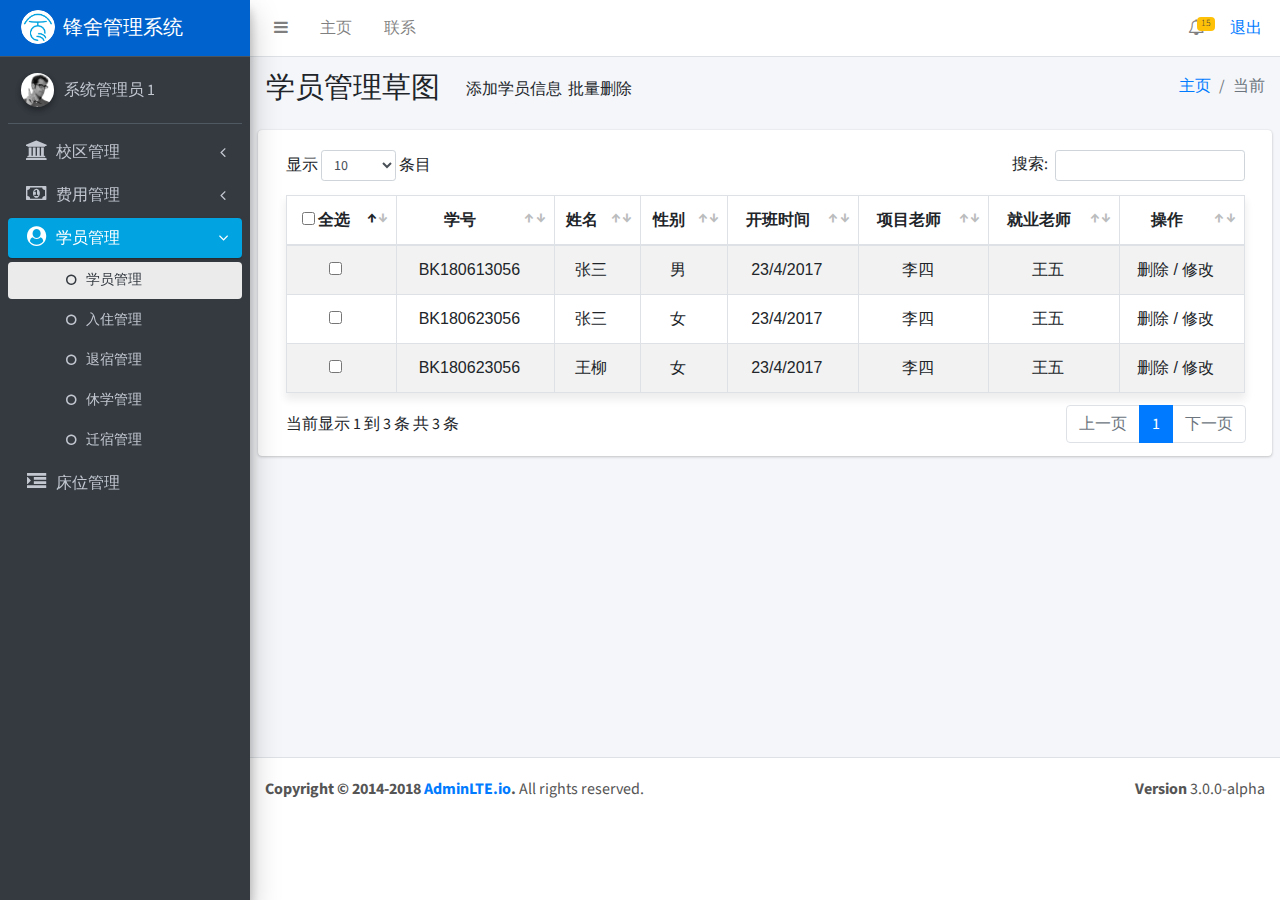
<file: front_page/student.html>
<!DOCTYPE html>
<html lang="en">
<head>
    <meta charset="utf-8">
    <meta http-equiv="X-UA-Compatible" content="IE=edge">
    <title>锋宿</title>
    <!-- Tell the browser to be responsive to screen width -->
    <meta name="viewport" content="width=device-width, initial-scale=1">
    <!-- Font Awesome -->
    <link rel="stylesheet" href="plugins/font-awesome/css/font-awesome.min.css">
    <!-- DataTables -->
    <link rel="stylesheet" href="plugins/datatables/dataTables.bootstrap4.min.css">
    <!-- Theme style -->
    <link rel="stylesheet" href="css/adminlte.min.css">
    <!-- Date Picker -->
    <link rel="stylesheet" href="plugins/datepicker/datepicker3.css">
    <!-- Google Font: Source Sans Pro -->
    <link href="https://fonts.googleapis.com/css?family=Source+Sans+Pro:300,400,400i,700" rel="stylesheet">
    <link rel="stylesheet" href="css/mod.css">
</head>
<body class="hold-transition sidebar-mini">
    <div class="wrapper">
        <!-- 顶部导航 -->
        <nav class="main-header navbar navbar-expand bg-white navbar-light border-bottom">
            <!-- 左侧链接 -->
            <ul class="navbar-nav">
                <li class="nav-item">
                    <a href="###" data-widget="pushmenu" class="nav-link">
                        <i class="fa fa-bars"></i>
                    </a>
                </li>
                <li class="nav-item d-none d-sm-inline-block">
                    <a href="index.html" class="nav-link">主页</a>
                </li>
                <li class="nav-item d-none d-sm-inline-block">
                    <a href="###" class="nav-link">联系</a>
                </li>
            </ul>
            <!-- 右侧链接 -->
            <ul class="navbar-nav ml-auto warning">
                
                <!--  通知下拉菜单-->
                <li class="nav-item dropdown">
                    <a href="#"  class="nav-link" data-toggle="dropdown">
                        <i class="fa fa-bell-o"></i>
                        <span class="badge badge-warning navbar-badge">15</span>
                    </a>
                    <div class="dropdown-menu dropdown-menu-lg dropdown-menu-right">
                        <span class="dropdown-item dropdown-header">15条通知</span>
                        <div class="dropdown-divider"></div>
                        <a href="#" class="dropdown-item">
                            <i class="fa fa-envelope mr-2"></i> 4条新信息
                            <span class="float-right text-muted text-sm">3分钟前</span>
                        </a>
                        <div class="dropdown-divider"></div>
                        <a href="#" class="dropdown-item">
                            <i class="fa fa-users mr-2"></i> 8个好友请求
                            <span class="float-right text-muted text-sm">12小时前</span>
                        </a>
                        <div class="dropdown-divider"></div>
                        <a href="#" class="dropdown-item">
                            <i class="fa fa-file mr-2"></i> 8个好友请求
                            <span class="float-right text-muted text-sm">2天前</span>
                        </a>
                        <div class="dropdown-divider"></div>
                        <a href="#" class="dropdown-item dropdown-footer">查看全部通知</a>
                    </div>
                </li>
                <li class="nav-item dropdown">
                    <a class="singOut" href="###">退出</a>
                </li>
            </ul>
        </nav>

        <!-- 左侧菜单 -->
        <aside class="main-sidebar sidebar-dark-primary elevation-4">
            <!-- 系统界面名 -->
            <a href="###" class="brand-link bg-primary">
                <img src="img/logo.png" alt="AdminLTE logo" class="brand-image img-circle elevation-3">
                <span class="brand-text font-weight-light">锋舍管理系统</span>
            </a>
            <!-- 侧滑导航 -->
            <div class="sidebar">
                <!-- 用户名 -->
                <div class="user-panel mt-3 pb-3 d-flex">
                    <div class="image">
                        <img src="img/user2-160x160.jpg" class="img-circle elevation-2" alt="User Image">
                    </div>
                    <div class="info">
                        <a href="#" class="d-block">系统管理员 1</a>
                    </div>
                </div>

                <!-- 侧滑菜单 -->
                <nav class="mt-2">
                    <ul class="nav nav-pills nav-sidebar flex-column" data-widget="treeview" role="menu" data-accordion="false">
                        <!-- 使用.Navi图标类添加链接图标或其他图标库 -->
                        <!-- 一级导航 -->
                        <li class="nav-item has-treeview">
                            <a href="###" class="nav-link">
                                <i class="nav-icon fa fa-institution"></i>
                                <p>
                                    校区管理
                                    <i class="right fa fa-angle-left"></i>
                                </p>
                            </a>
                            <!-- 二级导航 -->
                            <ul class="nav nav-treeview">
                                <li class="nav-item">
                                    <a href="index.html" class="nav-link twolevelMenu">
                                        <i class="fa fa-circle-o nav-icon"></i>
                                        <p class="twolevelMenu">校区管理</p>
                                    </a>
                                </li>
                                <li class="nav-item">
                                    <a href="apartment.html" class="nav-link twolevelMenu">
                                        <i class="fa fa-circle-o nav-icon"></i>
                                        <p class="twolevelMenu">公寓管理</p>
                                    </a>
                                </li>
                                <li class="nav-item">
                                    <a href="dormitory.html" class="nav-link twolevelMenu">
                                        <i class="fa fa-circle-o nav-icon"></i>
                                        <p class="twolevelMenu">宿舍管理</p>
                                    </a>
                                </li>
                                <li class="nav-item">
                                    <a href="housemaster.html" class="nav-link twolevelMenu">
                                        <i class="fa fa-circle-o nav-icon"></i>
                                        <p class="twolevelMenu">宿管管理</p>
                                    </a>
                                </li>
                            </ul>
                        </li>
                        <!-- 一级导航 -->
                        <li class="nav-item has-treeview">
                            <a href="#" class="nav-link">
                                <i class="nav-icon fa fa-money"></i>
                                <p>
                                    费用管理
                                    <i class="right fa fa-angle-left"></i>
                                </p>
                            </a>
                            <!-- 二级导航 -->
                            <ul class="nav nav-treeview">
                                <li class="nav-item">
                                    <a href="hotelExpense.html" class="nav-link twolevelMenu">
                                        <i class="fa fa-circle-o nav-icon"></i>
                                        <p>住宿费管理</p>
                                    </a>
                                </li>
                                <li class="nav-item">
                                    <a href="heating.html" class="nav-link twolevelMenu">
                                        <i class="fa fa-circle-o nav-icon"></i>
                                        <p>取暖费管理</p>
                                    </a>
                                </li>
                                <li class="nav-item">
                                    <a href="payHotelExpense.html" class="nav-link twolevelMenu">
                                        <i class="fa fa-circle-o nav-icon"></i>
                                        <p>缴纳住宿费管理</p>
                                    </a>
                                </li>
                                <li class="nav-item">
                                    <a href="payHeating.html" class="nav-link twolevelMenu">
                                        <i class="fa fa-circle-o nav-icon"></i>
                                        <p>缴纳取暖费管理</p>
                                    </a>
                                </li>
                            </ul>
                        </li>
                        <!-- 一级导航 -->
                        <li class="nav-item has-treeview menu-open">
                            <a href="#" class="nav-link active">
                                <i class="nav-icon fa fa-user-circle"></i>
                                <p>
                                    学员管理
                                    <i class="right fa fa-angle-left"></i>
                                </p>
                            </a>
                            <!-- 二级导航 -->
                            <ul class="nav nav-treeview twolevelMenu">
                                <li class="nav-item">
                                    <a href="###" class="nav-link active">
                                        <i class="fa fa-circle-o nav-icon"></i>
                                        <p>学员管理</p>
                                    </a>
                                </li>
                                <li class="nav-item twolevelMenu">
                                    <a href="checkIn.html" class="nav-link">
                                        <i class="fa fa-circle-o nav-icon"></i>
                                        <p>入住管理</p>
                                    </a>
                                </li>
                                <li class="nav-item twolevelMenu">
                                    <a href="checkOut.html" class="nav-link">
                                        <i class="fa fa-circle-o nav-icon"></i>
                                        <p>退宿管理</p>
                                    </a>
                                </li>
                                <li class="nav-item twolevelMenu">
                                    <a href="leaveSchool.html" class="nav-link">
                                        <i class="fa fa-circle-o nav-icon"></i>
                                        <p>休学管理</p>
                                    </a>
                                </li>                      
                                <li class="nav-item twolevelMenu">
                                    <a href="moveHouse.html" class="nav-link">
                                        <i class="fa fa-circle-o nav-icon"></i>
                                        <p>迁宿管理</p>
                                    </a>
                                </li>
                            </ul>
                        </li>
                        <!-- 一级导航 -->
                        <li class="nav-item has-treeview">
                            <a href="#" class="nav-link">
                                <i class="nav-icon fa fa-indent"></i>
                                <p>
                                    床位管理
                                    <!-- <i class="right fa fa-angle-left"></i> -->
                                </p>
                            </a>
                        </li>
                    </ul>
                </nav>
            </div>
        </aside>

        <!-- 主体 -->
        <div class="content-wrapper">
            <!-- 主体头部 -->
            <section class="content-header">
                <div class="container-fluid">
                    <div class="row mb-2">
                        <div class="col-sm-6">
                            <h1 id="activeH1">
                                学员管理草图
                                <span class="add" style="font-size: 16px;position: relative;left: 20px;top: -3px;" data-toggle="modal" data-target="#myModal"> 添加学员信息</span>
                                <span class="deletes" style="font-size: 16px;position: relative;left: 20px;top: -3px;"> 批量删除</span>
                            </h1>
                        </div>
                        <div class="col-sm-6">
                            <ol class="breadcrumb float-sm-right">
                                <li class="breadcrumb-item">
                                    <a href="index.html">主页</a>
                                </li>
                                <li class="breadcrumb-item active">当前</li>
                            </ol>
                        </div>
                    </div>
                </div>
                <!-- 主体头部end -->
            </section>

            <!-- 表格 -->
            <section class="content">
                <div class="row">
                    <div class="col-12">
                        <div class="card">
                            <!-- 格内内容 -->
                            <div class="card-body">
                                <table class="table table-bordered table-striped" id="mod" style="display: table;">
                                    <thead>
                                        <tr>
                                            <th>
                                                <input type="checkbox" name="" id="a1" class="selectItem selectAll"> 全选
                                            </th>
                                            <th>学号</th>
                                            <th>姓名</th>
                                            <th>性别</th>
                                            <th>开班时间</th>
                                            <th>项目老师</th>
                                            <th>就业老师</th>
                                            <th>操作</th>
                                        </tr>
                                    </thead>
                                    <tbody>
                                        <tr>
                                            <td>
                                                <input type="checkbox" name="" id="a1" class="selectItem">
                                            </td>
                                            <td>BK180613056</td>
                                            <td>张三</td>
                                            <td>男</td>
                                            <td>23/4/2017</td>
                                            <td>李四</td>
                                            <td>王五</td>
                                            <td>
                                                <span class="del">删除</span> /
                                                <span class="change" data-toggle="modal" data-target="#myModal">修改</span>
                                            </td>
                                        </tr>
                                        <tr>
                                            <td>
                                                <input type="checkbox" name="" id="a1" class="selectItem">
                                            </td>
                                            <td>BK180623056</td>
                                            <td>张三</td>
                                            <td>女</td>
                                            <td>23/4/2017</td>
                                            <td>李四</td>
                                            <td>王五</td>
                                            <td>
                                                <span class="del">删除</span> /
                                                <span class="change" data-toggle="modal" data-target="#myModal">修改</span>
                                            </td>
                                        </tr>
                                        <tr>
                                            <td>
                                                <input type="checkbox" name="" id="a1" class="selectItem">
                                            </td>
                                            <td>BK180623056</td>
                                            <td>王柳</td>
                                            <td>女</td>
                                            <td>23/4/2017</td>
                                            <td>李四</td>
                                            <td>王五</td>
                                            <td>
                                                <span class="del">删除</span> /
                                                <span class="change" data-toggle="modal" data-target="#myModal">修改</span>
                                            </td>
                                        </tr>
                                    </tbody>
                                </table>
                            </div>
                            <!-- 格内内容end -->
                        </div>
                    </div>
                </div>
            </section>
            <!-- 表格end -->
        </div>

        <!-- 脚本 -->
        <footer class="main-footer">
            <div class="float-right d-none d-sm-block">
                <b>Version</b> 3.0.0-alpha
            </div>
            <strong>Copyright &copy; 2014-2018
                <a href="http://adminlte.io">AdminLTE.io</a>.</strong> All rights reserved.
        </footer>
        
        <!-- 模态框 -->
        <div class="modal fade" id="myModal" tabindex="-1" role="dialog" aria-labelledby="myModalLabel" aria-hidden="true">
            <div class="modal-dialog">
                <div class="modal-content">
                    <div class="modal-header">
                        <button type="button" class="close" data-dismiss="modal" aria-hidden="true">
                            &times;
                        </button>
                        <h4 class="modal-title" id="myModalLabel" style="position: absolute">
                            添加校区
                        </h4>
                    </div>
                    <div class="modal-body">
                        <div>
                            <p><span>学　　号： </span>
                                <input type="text"  id="num" class="addstuTSchool" value="11458765" list="mylist1" onkeyup="search1()" placeholder="学号"/>
                                <datalist id="mylist1">123</datalist>
                            </p>
                            <p><span>姓　　名： </span>
                                <input type="text" id="name" class="addstuTSchool" value="张三" list="mylist2" onkeyup="search2()" placeholder="姓名"/>
                                <datalist id="mylist2">123</datalist>
                            </p>
                            <p><span>性　　别： </span><input type="text" name="" id="sex" class="model" placeholder="性别"></p>
                            <p><span>项目老师： </span><input type="text" name="" id="objTea" class="model" placeholder="项目老师"></p>
                            <p><span>就业老师： </span><input type="text" name="" id="jobTea" class="model" placeholder="就业老师："></p>
                            <p><span>开班时间</span>
                                <div class="input-group">
                                    <div class="input-group-prepend">
                                        <span class="input-group-text" style="border: none;background: none">
                                            <i class="fa fa-calendar"></i>
                                        </span>
                                    </div>
                                    <input type="text" class="form-control float-right active datepicker" id="datepicker">
                                </div>
                            </p>
                        </div>
                    </div>
                    <div class="modal-footer">
                        <span  class="pop" style="position: absolute;left: 20px;font-size: 14px;color: red;display: none;">请先完善信息！</span>
                        <button type="button" class="btn btn-default" data-dismiss="modal">关闭
                        </button>
                        <button type="button" class="btn btn-primary">
                            提交更改
                        </button>
                    </div>
                </div>
                <!-- /.modal-content -->
            </div>
            <!-- /.modal -->
        </div>
    </div>

    <!-- jQuery -->
    <script src="plugins/jquery/jquery.min.js"></script>
    <!-- Bootstrap 4 -->
    <script src="plugins/bootstrap/js/bootstrap.bundle.min.js"></script>
    <!-- DataTables -->
    <script src="plugins/datatables/jquery.dataTables.min.js"></script>
    <script src="plugins/datatables/dataTables.bootstrap4.min.js"></script>
    <!-- datepicker -->
    <script src="plugins/datepicker/bootstrap-datepicker.js"></script>
    <!-- AdminLTE App 侧滑菜单收放控制框架-->
    <script src="js/adminlte.js"></script>
    <script src="js/student.js"></script>
    <script type="text/javascript">
        $(document).ready(function () {
            $("#mod").DataTable();

            // data picker
            $(".datepicker").datepicker({
                changeMonth: true,
                changeYear: true
            });

            // 多层二级联动选择封装
            $(".province").each(function(index){
                var ele = $(".province").eq(index)[0];
                new selectPick(ele);
            })

            function selectPick(ele){
                $(ele).change(function () {
                    $(ele).children().each(function (i, o) {
                        if ($(this).attr("selected")) {
                            $(ele).parent().next().children().hide();
                            $(ele).parent().next().children().eq(i).show();
                        }
                    });
                });
                $(ele).change();
            }
        });
        // 智能匹配输入
        var num = new Array();
        num.push("BK11458765");
        num.push("BK11436542");
        num.push("TFL11429877");  
        function search1(){     
            $("#mylist1").empty();  
            var tea_school=$('input.addstuTSchool').val();
            for(i = 0; i < num.length; i++)
            {  
                if(tea_school != "" && num[i].match(tea_school + ".*")!= null)  
                {  
                    var option="<option>"+ num[i] +"</option>";    
                    $("#mylist1").append(option);  
                }  
            }  
        } 

        var nameArr = new Array();
        nameArr.push("张三");
        nameArr.push("李四");
        nameArr.push("王五");  
        function search2(){     
            $("#mylist2").empty();  
            var tea_school=$('input.addstuTSchool').eq(1).val();
            for(i = 0; i < nameArr.length; i++)
            {  
                if(tea_school != "" && nameArr[i].match(tea_school + ".*")!= null)  
                {  
                    var option="<option>"+ nameArr[i] +"</option>";    
                    $("#mylist2").append(option);  
                }  
            }  
        } 
    </script>
</body>
</html>
</file>
<file: front_page/css/mod.css>
.content-wrapper{
    min-height: 700px !important;
}
td{
    font-family: Arial, Helvetica, sans-serif !important;
}
.twolevelMenu{
    font-size: 14px;
    text-indent: 15px;
}
.twolevelMenu i{
    font-size: 12px !important;
    position: relative;
    left: 12px;
}
.row{
    position: relative;
}
.pagination {
    position: absolute;
   top: 4px;
   right: 6px;
}
.main-footer {
   /* padding-top: 10px; */
   /* position: absolute; */
   /* bottom: 0; */
   /* position: relative; */
   padding-top: 1.5%;
}
.singOut{
    position: relative;
    top: 8px;
    right: -10px;
}
.warning{
    position: relative;
    right: 20px;
}
#mod{
    text-align: center;
    margin-top: 10px;
    display: none;
}
#mod input{
    border: none;
    background: none;
    text-align: center;
}
.popMenu{
    display: none;
    position: fixed;
    top: 100px;
    margin-left: 50%;
    height: 200px;
    width: 500px;
    left: -250px;
    z-index: 99;
    background: skyblue;
    text-align: center;
    line-height: 200px;
    border-radius: 10px;
}
.mask{
    display: none;
    height: 100%;
    width: 100%;
    background: rgba(0,0,0,0);
    position: fixed;
    z-index: 98;
    top: 0;
    left: 0;
}
.del,.add{
    cursor: pointer;
}
.table{
    box-shadow: 0 6px 8px 1px #eee;
}
.table td, .table th {
    padding-left: 0rem;
    text-align: center;
}
.sidebar-dark-primary .nav-sidebar>.nav-item>.nav-link.active{
    background: #01A3E0;
}
.elevation-3 {
    box-shadow: 0 10px 20px rgba(0,0,0,0), 0 6px 6px rgba(0,0,0,0);
}
.bg-primary, .label-primary {
    background-color: #01A3E0!important;
}
::-webkit-input-placeholder{
    font-size: 14px;
    color: #aaa;
}
.modal-body p{
    overflow: hidden;
}
.modal-body span{
    font-size: 14px;
}
#num,#term,#count,#schoolName,#schoolNum,#dormitoryName,#location,#expense,#name,#discount,#type,.model{
    width: 70%;
    color: #333;
    font-size: 14px;
    border: none;
    text-indent: 20px;
    border-bottom: 1px solid #aaa;
    margin-left: 5%;
    outline: none;
}
.change,.deletes{
    cursor: pointer;
}
</file>
<file: front_page/plugins/datepicker/datepicker3.css>
/*!
 * Datepicker for Bootstrap
 *
 * Copyright 2012 Stefan Petre
 * Improvements by Andrew Rowls
 * Licensed under the Apache License v2.0
 * http://www.apache.org/licenses/LICENSE-2.0
 *
 */
.datepicker {
  padding: 4px;
  border-radius: 4px;
  direction: ltr;
  /*.dow {
		border-top: 1px solid #ddd !important;
	}*/
}
.datepicker-inline {
  width: 100%;
}
.datepicker.datepicker-rtl {
  direction: rtl;
}
.datepicker.datepicker-rtl table tr td span {
  float: right;
}
.datepicker-dropdown {
  top: 0;
  left: 0;
}
.datepicker-dropdown:before {
  content: '';
  display: inline-block;
  border-left: 7px solid transparent;
  border-right: 7px solid transparent;
  border-bottom: 7px solid #ccc;
  border-top: 0;
  border-bottom-color: rgba(0, 0, 0, 0.2);
  position: absolute;
}
.datepicker-dropdown:after {
  content: '';
  display: inline-block;
  border-left: 6px solid transparent;
  border-right: 6px solid transparent;
  border-bottom: 6px solid #fff;
  border-top: 0;
  position: absolute;
}
.datepicker-dropdown.datepicker-orient-left:before {
  left: 6px;
}
.datepicker-dropdown.datepicker-orient-left:after {
  left: 7px;
}
.datepicker-dropdown.datepicker-orient-right:before {
  right: 6px;
}
.datepicker-dropdown.datepicker-orient-right:after {
  right: 7px;
}
.datepicker-dropdown.datepicker-orient-top:before {
  top: -7px;
}
.datepicker-dropdown.datepicker-orient-top:after {
  top: -6px;
}
.datepicker-dropdown.datepicker-orient-bottom:before {
  bottom: -7px;
  border-bottom: 0;
  border-top: 7px solid #999;
}
.datepicker-dropdown.datepicker-orient-bottom:after {
  bottom: -6px;
  border-bottom: 0;
  border-top: 6px solid #fff;
}
.datepicker > div {
  display: none;
}
.datepicker.days div.datepicker-days {
  display: block;
}
.datepicker.months div.datepicker-months {
  display: block;
}
.datepicker.years div.datepicker-years {
  display: block;
}
.datepicker table {
  margin: 0;
  -webkit-touch-callout: none;
  -webkit-user-select: none;
  -khtml-user-select: none;
  -moz-user-select: none;
  -ms-user-select: none;
  user-select: none;
}
.datepicker table tr td,
.datepicker table tr th {
  text-align: center;
  width: 30px;
  height: 30px;
  border-radius: 4px;
  border: none;
}
.table-striped .datepicker table tr td,
.table-striped .datepicker table tr th {
  background-color: transparent;
}
.datepicker table tr td.day:hover,
.datepicker table tr td.day.focused {
  background: rgba(0,0,0,0.2);
  cursor: pointer;
}
.datepicker table tr td.old,
.datepicker table tr td.new {
  color: #777;
}
.datepicker table tr td.disabled,
.datepicker table tr td.disabled:hover {
  background: none;
  color: #444;
  cursor: default;
}
.datepicker table tr td.today,
.datepicker table tr td.today:hover,
.datepicker table tr td.today.disabled,
.datepicker table tr td.today.disabled:hover {
  color: #000000;
  background: rgba(0,0,0,0.2);
  border-color: #ffb733;
}
.datepicker table tr td.today:hover,
.datepicker table tr td.today:hover:hover,
.datepicker table tr td.today.disabled:hover,
.datepicker table tr td.today.disabled:hover:hover,
.datepicker table tr td.today:focus,
.datepicker table tr td.today:hover:focus,
.datepicker table tr td.today.disabled:focus,
.datepicker table tr td.today.disabled:hover:focus,
.datepicker table tr td.today:active,
.datepicker table tr td.today:hover:active,
.datepicker table tr td.today.disabled:active,
.datepicker table tr td.today.disabled:hover:active,
.datepicker table tr td.today.active,
.datepicker table tr td.today:hover.active,
.datepicker table tr td.today.disabled.active,
.datepicker table tr td.today.disabled:hover.active,
.open .dropdown-toggle.datepicker table tr td.today,
.open .dropdown-toggle.datepicker table tr td.today:hover,
.open .dropdown-toggle.datepicker table tr td.today.disabled,
.open .dropdown-toggle.datepicker table tr td.today.disabled:hover {
  color: #000000;
  background: rgba(0,0,0,0.2);
  border-color: #f59e00;
}
.datepicker table tr td.today:active,
.datepicker table tr td.today:hover:active,
.datepicker table tr td.today.disabled:active,
.datepicker table tr td.today.disabled:hover:active,
.datepicker table tr td.today.active,
.datepicker table tr td.today:hover.active,
.datepicker table tr td.today.disabled.active,
.datepicker table tr td.today.disabled:hover.active,
.open .dropdown-toggle.datepicker table tr td.today,
.open .dropdown-toggle.datepicker table tr td.today:hover,
.open .dropdown-toggle.datepicker table tr td.today.disabled,
.open .dropdown-toggle.datepicker table tr td.today.disabled:hover {
  background-image: none;
}
.datepicker table tr td.today.disabled,
.datepicker table tr td.today:hover.disabled,
.datepicker table tr td.today.disabled.disabled,
.datepicker table tr td.today.disabled:hover.disabled,
.datepicker table tr td.today[disabled],
.datepicker table tr td.today:hover[disabled],
.datepicker table tr td.today.disabled[disabled],
.datepicker table tr td.today.disabled:hover[disabled],
fieldset[disabled] .datepicker table tr td.today,
fieldset[disabled] .datepicker table tr td.today:hover,
fieldset[disabled] .datepicker table tr td.today.disabled,
fieldset[disabled] .datepicker table tr td.today.disabled:hover,
.datepicker table tr td.today.disabled:hover,
.datepicker table tr td.today:hover.disabled:hover,
.datepicker table tr td.today.disabled.disabled:hover,
.datepicker table tr td.today.disabled:hover.disabled:hover,
.datepicker table tr td.today[disabled]:hover,
.datepicker table tr td.today:hover[disabled]:hover,
.datepicker table tr td.today.disabled[disabled]:hover,
.datepicker table tr td.today.disabled:hover[disabled]:hover,
fieldset[disabled] .datepicker table tr td.today:hover,
fieldset[disabled] .datepicker table tr td.today:hover:hover,
fieldset[disabled] .datepicker table tr td.today.disabled:hover,
fieldset[disabled] .datepicker table tr td.today.disabled:hover:hover,
.datepicker table tr td.today.disabled:focus,
.datepicker table tr td.today:hover.disabled:focus,
.datepicker table tr td.today.disabled.disabled:focus,
.datepicker table tr td.today.disabled:hover.disabled:focus,
.datepicker table tr td.today[disabled]:focus,
.datepicker table tr td.today:hover[disabled]:focus,
.datepicker table tr td.today.disabled[disabled]:focus,
.datepicker table tr td.today.disabled:hover[disabled]:focus,
fieldset[disabled] .datepicker table tr td.today:focus,
fieldset[disabled] .datepicker table tr td.today:hover:focus,
fieldset[disabled] .datepicker table tr td.today.disabled:focus,
fieldset[disabled] .datepicker table tr td.today.disabled:hover:focus,
.datepicker table tr td.today.disabled:active,
.datepicker table tr td.today:hover.disabled:active,
.datepicker table tr td.today.disabled.disabled:active,
.datepicker table tr td.today.disabled:hover.disabled:active,
.datepicker table tr td.today[disabled]:active,
.datepicker table tr td.today:hover[disabled]:active,
.datepicker table tr td.today.disabled[disabled]:active,
.datepicker table tr td.today.disabled:hover[disabled]:active,
fieldset[disabled] .datepicker table tr td.today:active,
fieldset[disabled] .datepicker table tr td.today:hover:active,
fieldset[disabled] .datepicker table tr td.today.disabled:active,
fieldset[disabled] .datepicker table tr td.today.disabled:hover:active,
.datepicker table tr td.today.disabled.active,
.datepicker table tr td.today:hover.disabled.active,
.datepicker table tr td.today.disabled.disabled.active,
.datepicker table tr td.today.disabled:hover.disabled.active,
.datepicker table tr td.today[disabled].active,
.datepicker table tr td.today:hover[disabled].active,
.datepicker table tr td.today.disabled[disabled].active,
.datepicker table tr td.today.disabled:hover[disabled].active,
fieldset[disabled] .datepicker table tr td.today.active,
fieldset[disabled] .datepicker table tr td.today:hover.active,
fieldset[disabled] .datepicker table tr td.today.disabled.active,
fieldset[disabled] .datepicker table tr td.today.disabled:hover.active {
  background: rgba(0,0,0,0.2);
  border-color: #ffb733;
}
.datepicker table tr td.today:hover:hover {
  color: #000;
}
.datepicker table tr td.today.active:hover {
  color: #fff;
}
.datepicker table tr td.range,
.datepicker table tr td.range:hover,
.datepicker table tr td.range.disabled,
.datepicker table tr td.range.disabled:hover {
  background: rgba(0,0,0,0.2);
  border-radius: 0;
}
.datepicker table tr td.range.today,
.datepicker table tr td.range.today:hover,
.datepicker table tr td.range.today.disabled,
.datepicker table tr td.range.today.disabled:hover {
  color: #000000;
  background: rgba(0,0,0,0.2);
  border-color: #f1a417;
  border-radius: 0;
}
.datepicker table tr td.range.today:hover,
.datepicker table tr td.range.today:hover:hover,
.datepicker table tr td.range.today.disabled:hover,
.datepicker table tr td.range.today.disabled:hover:hover,
.datepicker table tr td.range.today:focus,
.datepicker table tr td.range.today:hover:focus,
.datepicker table tr td.range.today.disabled:focus,
.datepicker table tr td.range.today.disabled:hover:focus,
.datepicker table tr td.range.today:active,
.datepicker table tr td.range.today:hover:active,
.datepicker table tr td.range.today.disabled:active,
.datepicker table tr td.range.today.disabled:hover:active,
.datepicker table tr td.range.today.active,
.datepicker table tr td.range.today:hover.active,
.datepicker table tr td.range.today.disabled.active,
.datepicker table tr td.range.today.disabled:hover.active,
.open .dropdown-toggle.datepicker table tr td.range.today,
.open .dropdown-toggle.datepicker table tr td.range.today:hover,
.open .dropdown-toggle.datepicker table tr td.range.today.disabled,
.open .dropdown-toggle.datepicker table tr td.range.today.disabled:hover {
  color: #000000;
  background: rgba(0,0,0,0.2);
  border-color: #bf800c;
}
.datepicker table tr td.range.today:active,
.datepicker table tr td.range.today:hover:active,
.datepicker table tr td.range.today.disabled:active,
.datepicker table tr td.range.today.disabled:hover:active,
.datepicker table tr td.range.today.active,
.datepicker table tr td.range.today:hover.active,
.datepicker table tr td.range.today.disabled.active,
.datepicker table tr td.range.today.disabled:hover.active,
.open .dropdown-toggle.datepicker table tr td.range.today,
.open .dropdown-toggle.datepicker table tr td.range.today:hover,
.open .dropdown-toggle.datepicker table tr td.range.today.disabled,
.open .dropdown-toggle.datepicker table tr td.range.today.disabled:hover {
  background-image: none;
}
.datepicker table tr td.range.today.disabled,
.datepicker table tr td.range.today:hover.disabled,
.datepicker table tr td.range.today.disabled.disabled,
.datepicker table tr td.range.today.disabled:hover.disabled,
.datepicker table tr td.range.today[disabled],
.datepicker table tr td.range.today:hover[disabled],
.datepicker table tr td.range.today.disabled[disabled],
.datepicker table tr td.range.today.disabled:hover[disabled],
fieldset[disabled] .datepicker table tr td.range.today,
fieldset[disabled] .datepicker table tr td.range.today:hover,
fieldset[disabled] .datepicker table tr td.range.today.disabled,
fieldset[disabled] .datepicker table tr td.range.today.disabled:hover,
.datepicker table tr td.range.today.disabled:hover,
.datepicker table tr td.range.today:hover.disabled:hover,
.datepicker table tr td.range.today.disabled.disabled:hover,
.datepicker table tr td.range.today.disabled:hover.disabled:hover,
.datepicker table tr td.range.today[disabled]:hover,
.datepicker table tr td.range.today:hover[disabled]:hover,
.datepicker table tr td.range.today.disabled[disabled]:hover,
.datepicker table tr td.range.today.disabled:hover[disabled]:hover,
fieldset[disabled] .datepicker table tr td.range.today:hover,
fieldset[disabled] .datepicker table tr td.range.today:hover:hover,
fieldset[disabled] .datepicker table tr td.range.today.disabled:hover,
fieldset[disabled] .datepicker table tr td.range.today.disabled:hover:hover,
.datepicker table tr td.range.today.disabled:focus,
.datepicker table tr td.range.today:hover.disabled:focus,
.datepicker table tr td.range.today.disabled.disabled:focus,
.datepicker table tr td.range.today.disabled:hover.disabled:focus,
.datepicker table tr td.range.today[disabled]:focus,
.datepicker table tr td.range.today:hover[disabled]:focus,
.datepicker table tr td.range.today.disabled[disabled]:focus,
.datepicker table tr td.range.today.disabled:hover[disabled]:focus,
fieldset[disabled] .datepicker table tr td.range.today:focus,
fieldset[disabled] .datepicker table tr td.range.today:hover:focus,
fieldset[disabled] .datepicker table tr td.range.today.disabled:focus,
fieldset[disabled] .datepicker table tr td.range.today.disabled:hover:focus,
.datepicker table tr td.range.today.disabled:active,
.datepicker table tr td.range.today:hover.disabled:active,
.datepicker table tr td.range.today.disabled.disabled:active,
.datepicker table tr td.range.today.disabled:hover.disabled:active,
.datepicker table tr td.range.today[disabled]:active,
.datepicker table tr td.range.today:hover[disabled]:active,
.datepicker table tr td.range.today.disabled[disabled]:active,
.datepicker table tr td.range.today.disabled:hover[disabled]:active,
fieldset[disabled] .datepicker table tr td.range.today:active,
fieldset[disabled] .datepicker table tr td.range.today:hover:active,
fieldset[disabled] .datepicker table tr td.range.today.disabled:active,
fieldset[disabled] .datepicker table tr td.range.today.disabled:hover:active,
.datepicker table tr td.range.today.disabled.active,
.datepicker table tr td.range.today:hover.disabled.active,
.datepicker table tr td.range.today.disabled.disabled.active,
.datepicker table tr td.range.today.disabled:hover.disabled.active,
.datepicker table tr td.range.today[disabled].active,
.datepicker table tr td.range.today:hover[disabled].active,
.datepicker table tr td.range.today.disabled[disabled].active,
.datepicker table tr td.range.today.disabled:hover[disabled].active,
fieldset[disabled] .datepicker table tr td.range.today.active,
fieldset[disabled] .datepicker table tr td.range.today:hover.active,
fieldset[disabled] .datepicker table tr td.range.today.disabled.active,
fieldset[disabled] .datepicker table tr td.range.today.disabled:hover.active {
  background: rgba(0,0,0,0.2);
  border-color: #f1a417;
}
.datepicker table tr td.selected,
.datepicker table tr td.selected:hover,
.datepicker table tr td.selected.disabled,
.datepicker table tr td.selected.disabled:hover {
  color: #ffffff;
  background: rgba(0,0,0,0.2);
  border-color: #555555;
  text-shadow: 0 -1px 0 rgba(0, 0, 0, 0.25);
}
.datepicker table tr td.selected:hover,
.datepicker table tr td.selected:hover:hover,
.datepicker table tr td.selected.disabled:hover,
.datepicker table tr td.selected.disabled:hover:hover,
.datepicker table tr td.selected:focus,
.datepicker table tr td.selected:hover:focus,
.datepicker table tr td.selected.disabled:focus,
.datepicker table tr td.selected.disabled:hover:focus,
.datepicker table tr td.selected:active,
.datepicker table tr td.selected:hover:active,
.datepicker table tr td.selected.disabled:active,
.datepicker table tr td.selected.disabled:hover:active,
.datepicker table tr td.selected.active,
.datepicker table tr td.selected:hover.active,
.datepicker table tr td.selected.disabled.active,
.datepicker table tr td.selected.disabled:hover.active,
.open .dropdown-toggle.datepicker table tr td.selected,
.open .dropdown-toggle.datepicker table tr td.selected:hover,
.open .dropdown-toggle.datepicker table tr td.selected.disabled,
.open .dropdown-toggle.datepicker table tr td.selected.disabled:hover {
  color: #ffffff;
  background: rgba(0,0,0,0.2);
  border-color: #373737;
}
.datepicker table tr td.selected:active,
.datepicker table tr td.selected:hover:active,
.datepicker table tr td.selected.disabled:active,
.datepicker table tr td.selected.disabled:hover:active,
.datepicker table tr td.selected.active,
.datepicker table tr td.selected:hover.active,
.datepicker table tr td.selected.disabled.active,
.datepicker table tr td.selected.disabled:hover.active,
.open .dropdown-toggle.datepicker table tr td.selected,
.open .dropdown-toggle.datepicker table tr td.selected:hover,
.open .dropdown-toggle.datepicker table tr td.selected.disabled,
.open .dropdown-toggle.datepicker table tr td.selected.disabled:hover {
  background-image: none;
}
.datepicker table tr td.selected.disabled,
.datepicker table tr td.selected:hover.disabled,
.datepicker table tr td.selected.disabled.disabled,
.datepicker table tr td.selected.disabled:hover.disabled,
.datepicker table tr td.selected[disabled],
.datepicker table tr td.selected:hover[disabled],
.datepicker table tr td.selected.disabled[disabled],
.datepicker table tr td.selected.disabled:hover[disabled],
fieldset[disabled] .datepicker table tr td.selected,
fieldset[disabled] .datepicker table tr td.selected:hover,
fieldset[disabled] .datepicker table tr td.selected.disabled,
fieldset[disabled] .datepicker table tr td.selected.disabled:hover,
.datepicker table tr td.selected.disabled:hover,
.datepicker table tr td.selected:hover.disabled:hover,
.datepicker table tr td.selected.disabled.disabled:hover,
.datepicker table tr td.selected.disabled:hover.disabled:hover,
.datepicker table tr td.selected[disabled]:hover,
.datepicker table tr td.selected:hover[disabled]:hover,
.datepicker table tr td.selected.disabled[disabled]:hover,
.datepicker table tr td.selected.disabled:hover[disabled]:hover,
fieldset[disabled] .datepicker table tr td.selected:hover,
fieldset[disabled] .datepicker table tr td.selected:hover:hover,
fieldset[disabled] .datepicker table tr td.selected.disabled:hover,
fieldset[disabled] .datepicker table tr td.selected.disabled:hover:hover,
.datepicker table tr td.selected.disabled:focus,
.datepicker table tr td.selected:hover.disabled:focus,
.datepicker table tr td.selected.disabled.disabled:focus,
.datepicker table tr td.selected.disabled:hover.disabled:focus,
.datepicker table tr td.selected[disabled]:focus,
.datepicker table tr td.selected:hover[disabled]:focus,
.datepicker table tr td.selected.disabled[disabled]:focus,
.datepicker table tr td.selected.disabled:hover[disabled]:focus,
fieldset[disabled] .datepicker table tr td.selected:focus,
fieldset[disabled] .datepicker table tr td.selected:hover:focus,
fieldset[disabled] .datepicker table tr td.selected.disabled:focus,
fieldset[disabled] .datepicker table tr td.selected.disabled:hover:focus,
.datepicker table tr td.selected.disabled:active,
.datepicker table tr td.selected:hover.disabled:active,
.datepicker table tr td.selected.disabled.disabled:active,
.datepicker table tr td.selected.disabled:hover.disabled:active,
.datepicker table tr td.selected[disabled]:active,
.datepicker table tr td.selected:hover[disabled]:active,
.datepicker table tr td.selected.disabled[disabled]:active,
.datepicker table tr td.selected.disabled:hover[disabled]:active,
fieldset[disabled] .datepicker table tr td.selected:active,
fieldset[disabled] .datepicker table tr td.selected:hover:active,
fieldset[disabled] .datepicker table tr td.selected.disabled:active,
fieldset[disabled] .datepicker table tr td.selected.disabled:hover:active,
.datepicker table tr td.selected.disabled.active,
.datepicker table tr td.selected:hover.disabled.active,
.datepicker table tr td.selected.disabled.disabled.active,
.datepicker table tr td.selected.disabled:hover.disabled.active,
.datepicker table tr td.selected[disabled].active,
.datepicker table tr td.selected:hover[disabled].active,
.datepicker table tr td.selected.disabled[disabled].active,
.datepicker table tr td.selected.disabled:hover[disabled].active,
fieldset[disabled] .datepicker table tr td.selected.active,
fieldset[disabled] .datepicker table tr td.selected:hover.active,
fieldset[disabled] .datepicker table tr td.selected.disabled.active,
fieldset[disabled] .datepicker table tr td.selected.disabled:hover.active {
  background: rgba(0,0,0,0.2);
  border-color: #555555;
}
.datepicker table tr td.active,
.datepicker table tr td.active:hover,
.datepicker table tr td.active.disabled,
.datepicker table tr td.active.disabled:hover {
  color: #ffffff;
  background: rgba(0,0,0,0.2);
  border-color: #357ebd;
  text-shadow: 0 -1px 0 rgba(0, 0, 0, 0.25);
}
.datepicker table tr td.active:hover,
.datepicker table tr td.active:hover:hover,
.datepicker table tr td.active.disabled:hover,
.datepicker table tr td.active.disabled:hover:hover,
.datepicker table tr td.active:focus,
.datepicker table tr td.active:hover:focus,
.datepicker table tr td.active.disabled:focus,
.datepicker table tr td.active.disabled:hover:focus,
.datepicker table tr td.active:active,
.datepicker table tr td.active:hover:active,
.datepicker table tr td.active.disabled:active,
.datepicker table tr td.active.disabled:hover:active,
.datepicker table tr td.active.active,
.datepicker table tr td.active:hover.active,
.datepicker table tr td.active.disabled.active,
.datepicker table tr td.active.disabled:hover.active,
.open .dropdown-toggle.datepicker table tr td.active,
.open .dropdown-toggle.datepicker table tr td.active:hover,
.open .dropdown-toggle.datepicker table tr td.active.disabled,
.open .dropdown-toggle.datepicker table tr td.active.disabled:hover {
  color: #ffffff;
  background: rgba(0,0,0,0.5);
  border-color: #285e8e;
}
.datepicker table tr td.active:active,
.datepicker table tr td.active:hover:active,
.datepicker table tr td.active.disabled:active,
.datepicker table tr td.active.disabled:hover:active,
.datepicker table tr td.active.active,
.datepicker table tr td.active:hover.active,
.datepicker table tr td.active.disabled.active,
.datepicker table tr td.active.disabled:hover.active,
.open .dropdown-toggle.datepicker table tr td.active,
.open .dropdown-toggle.datepicker table tr td.active:hover,
.open .dropdown-toggle.datepicker table tr td.active.disabled,
.open .dropdown-toggle.datepicker table tr td.active.disabled:hover {
  background-image: none;
}
.datepicker table tr td.active.disabled,
.datepicker table tr td.active:hover.disabled,
.datepicker table tr td.active.disabled.disabled,
.datepicker table tr td.active.disabled:hover.disabled,
.datepicker table tr td.active[disabled],
.datepicker table tr td.active:hover[disabled],
.datepicker table tr td.active.disabled[disabled],
.datepicker table tr td.active.disabled:hover[disabled],
fieldset[disabled] .datepicker table tr td.active,
fieldset[disabled] .datepicker table tr td.active:hover,
fieldset[disabled] .datepicker table tr td.active.disabled,
fieldset[disabled] .datepicker table tr td.active.disabled:hover,
.datepicker table tr td.active.disabled:hover,
.datepicker table tr td.active:hover.disabled:hover,
.datepicker table tr td.active.disabled.disabled:hover,
.datepicker table tr td.active.disabled:hover.disabled:hover,
.datepicker table tr td.active[disabled]:hover,
.datepicker table tr td.active:hover[disabled]:hover,
.datepicker table tr td.active.disabled[disabled]:hover,
.datepicker table tr td.active.disabled:hover[disabled]:hover,
fieldset[disabled] .datepicker table tr td.active:hover,
fieldset[disabled] .datepicker table tr td.active:hover:hover,
fieldset[disabled] .datepicker table tr td.active.disabled:hover,
fieldset[disabled] .datepicker table tr td.active.disabled:hover:hover,
.datepicker table tr td.active.disabled:focus,
.datepicker table tr td.active:hover.disabled:focus,
.datepicker table tr td.active.disabled.disabled:focus,
.datepicker table tr td.active.disabled:hover.disabled:focus,
.datepicker table tr td.active[disabled]:focus,
.datepicker table tr td.active:hover[disabled]:focus,
.datepicker table tr td.active.disabled[disabled]:focus,
.datepicker table tr td.active.disabled:hover[disabled]:focus,
fieldset[disabled] .datepicker table tr td.active:focus,
fieldset[disabled] .datepicker table tr td.active:hover:focus,
fieldset[disabled] .datepicker table tr td.active.disabled:focus,
fieldset[disabled] .datepicker table tr td.active.disabled:hover:focus,
.datepicker table tr td.active.disabled:active,
.datepicker table tr td.active:hover.disabled:active,
.datepicker table tr td.active.disabled.disabled:active,
.datepicker table tr td.active.disabled:hover.disabled:active,
.datepicker table tr td.active[disabled]:active,
.datepicker table tr td.active:hover[disabled]:active,
.datepicker table tr td.active.disabled[disabled]:active,
.datepicker table tr td.active.disabled:hover[disabled]:active,
fieldset[disabled] .datepicker table tr td.active:active,
fieldset[disabled] .datepicker table tr td.active:hover:active,
fieldset[disabled] .datepicker table tr td.active.disabled:active,
fieldset[disabled] .datepicker table tr td.active.disabled:hover:active,
.datepicker table tr td.active.disabled.active,
.datepicker table tr td.active:hover.disabled.active,
.datepicker table tr td.active.disabled.disabled.active,
.datepicker table tr td.active.disabled:hover.disabled.active,
.datepicker table tr td.active[disabled].active,
.datepicker table tr td.active:hover[disabled].active,
.datepicker table tr td.active.disabled[disabled].active,
.datepicker table tr td.active.disabled:hover[disabled].active,
fieldset[disabled] .datepicker table tr td.active.active,
fieldset[disabled] .datepicker table tr td.active:hover.active,
fieldset[disabled] .datepicker table tr td.active.disabled.active,
fieldset[disabled] .datepicker table tr td.active.disabled:hover.active {
  background-color: #428bca;
  border-color: #357ebd;
}
.datepicker table tr td span {
  display: block;
  width: 23%;
  height: 54px;
  line-height: 54px;
  float: left;
  margin: 1%;
  cursor: pointer;
  border-radius: 4px;
}
.datepicker table tr td span:hover {
  background: rgba(0,0,0,0.2);
}
.datepicker table tr td span.disabled,
.datepicker table tr td span.disabled:hover {
  background: none;
  color: #444;
  cursor: default;
}
.datepicker table tr td span.active,
.datepicker table tr td span.active:hover,
.datepicker table tr td span.active.disabled,
.datepicker table tr td span.active.disabled:hover {
  color: #ffffff;
  background-color: #428bca;
  border-color: #357ebd;
  text-shadow: 0 -1px 0 rgba(0, 0, 0, 0.25);
}
.datepicker table tr td span.active:hover,
.datepicker table tr td span.active:hover:hover,
.datepicker table tr td span.active.disabled:hover,
.datepicker table tr td span.active.disabled:hover:hover,
.datepicker table tr td span.active:focus,
.datepicker table tr td span.active:hover:focus,
.datepicker table tr td span.active.disabled:focus,
.datepicker table tr td span.active.disabled:hover:focus,
.datepicker table tr td span.active:active,
.datepicker table tr td span.active:hover:active,
.datepicker table tr td span.active.disabled:active,
.datepicker table tr td span.active.disabled:hover:active,
.datepicker table tr td span.active.active,
.datepicker table tr td span.active:hover.active,
.datepicker table tr td span.active.disabled.active,
.datepicker table tr td span.active.disabled:hover.active,
.open .dropdown-toggle.datepicker table tr td span.active,
.open .dropdown-toggle.datepicker table tr td span.active:hover,
.open .dropdown-toggle.datepicker table tr td span.active.disabled,
.open .dropdown-toggle.datepicker table tr td span.active.disabled:hover {
  color: #ffffff;
  background-color: #3276b1;
  border-color: #285e8e;
}
.datepicker table tr td span.active:active,
.datepicker table tr td span.active:hover:active,
.datepicker table tr td span.active.disabled:active,
.datepicker table tr td span.active.disabled:hover:active,
.datepicker table tr td span.active.active,
.datepicker table tr td span.active:hover.active,
.datepicker table tr td span.active.disabled.active,
.datepicker table tr td span.active.disabled:hover.active,
.open .dropdown-toggle.datepicker table tr td span.active,
.open .dropdown-toggle.datepicker table tr td span.active:hover,
.open .dropdown-toggle.datepicker table tr td span.active.disabled,
.open .dropdown-toggle.datepicker table tr td span.active.disabled:hover {
  background-image: none;
}
.datepicker table tr td span.active.disabled,
.datepicker table tr td span.active:hover.disabled,
.datepicker table tr td span.active.disabled.disabled,
.datepicker table tr td span.active.disabled:hover.disabled,
.datepicker table tr td span.active[disabled],
.datepicker table tr td span.active:hover[disabled],
.datepicker table tr td span.active.disabled[disabled],
.datepicker table tr td span.active.disabled:hover[disabled],
fieldset[disabled] .datepicker table tr td span.active,
fieldset[disabled] .datepicker table tr td span.active:hover,
fieldset[disabled] .datepicker table tr td span.active.disabled,
fieldset[disabled] .datepicker table tr td span.active.disabled:hover,
.datepicker table tr td span.active.disabled:hover,
.datepicker table tr td span.active:hover.disabled:hover,
.datepicker table tr td span.active.disabled.disabled:hover,
.datepicker table tr td span.active.disabled:hover.disabled:hover,
.datepicker table tr td span.active[disabled]:hover,
.datepicker table tr td span.active:hover[disabled]:hover,
.datepicker table tr td span.active.disabled[disabled]:hover,
.datepicker table tr td span.active.disabled:hover[disabled]:hover,
fieldset[disabled] .datepicker table tr td span.active:hover,
fieldset[disabled] .datepicker table tr td span.active:hover:hover,
fieldset[disabled] .datepicker table tr td span.active.disabled:hover,
fieldset[disabled] .datepicker table tr td span.active.disabled:hover:hover,
.datepicker table tr td span.active.disabled:focus,
.datepicker table tr td span.active:hover.disabled:focus,
.datepicker table tr td span.active.disabled.disabled:focus,
.datepicker table tr td span.active.disabled:hover.disabled:focus,
.datepicker table tr td span.active[disabled]:focus,
.datepicker table tr td span.active:hover[disabled]:focus,
.datepicker table tr td span.active.disabled[disabled]:focus,
.datepicker table tr td span.active.disabled:hover[disabled]:focus,
fieldset[disabled] .datepicker table tr td span.active:focus,
fieldset[disabled] .datepicker table tr td span.active:hover:focus,
fieldset[disabled] .datepicker table tr td span.active.disabled:focus,
fieldset[disabled] .datepicker table tr td span.active.disabled:hover:focus,
.datepicker table tr td span.active.disabled:active,
.datepicker table tr td span.active:hover.disabled:active,
.datepicker table tr td span.active.disabled.disabled:active,
.datepicker table tr td span.active.disabled:hover.disabled:active,
.datepicker table tr td span.active[disabled]:active,
.datepicker table tr td span.active:hover[disabled]:active,
.datepicker table tr td span.active.disabled[disabled]:active,
.datepicker table tr td span.active.disabled:hover[disabled]:active,
fieldset[disabled] .datepicker table tr td span.active:active,
fieldset[disabled] .datepicker table tr td span.active:hover:active,
fieldset[disabled] .datepicker table tr td span.active.disabled:active,
fieldset[disabled] .datepicker table tr td span.active.disabled:hover:active,
.datepicker table tr td span.active.disabled.active,
.datepicker table tr td span.active:hover.disabled.active,
.datepicker table tr td span.active.disabled.disabled.active,
.datepicker table tr td span.active.disabled:hover.disabled.active,
.datepicker table tr td span.active[disabled].active,
.datepicker table tr td span.active:hover[disabled].active,
.datepicker table tr td span.active.disabled[disabled].active,
.datepicker table tr td span.active.disabled:hover[disabled].active,
fieldset[disabled] .datepicker table tr td span.active.active,
fieldset[disabled] .datepicker table tr td span.active:hover.active,
fieldset[disabled] .datepicker table tr td span.active.disabled.active,
fieldset[disabled] .datepicker table tr td span.active.disabled:hover.active {
  background-color: #428bca;
  border-color: #357ebd;
}
.datepicker table tr td span.old,
.datepicker table tr td span.new {
  color: #444;
}
.datepicker th.datepicker-switch {
  width: 145px;
}
.datepicker thead tr:first-child th,
.datepicker tfoot tr th {
  cursor: pointer;
}
.datepicker thead tr:first-child th:hover,
.datepicker tfoot tr th:hover {
  background: rgba(0,0,0,0.2);
}
.datepicker .cw {
  font-size: 10px;
  width: 12px;
  padding: 0 2px 0 5px;
  vertical-align: middle;
}
.datepicker thead tr:first-child th.cw {
  cursor: default;
  background-color: transparent;
}
.input-group.date .input-group-addon i {
  cursor: pointer;
  width: 16px;
  height: 16px;
}
.input-daterange input {
  text-align: center;
}
.input-daterange input:first-child {
  border-radius: 3px 0 0 3px;
}
.input-daterange input:last-child {
  border-radius: 0 3px 3px 0;
}
.input-daterange .input-group-addon {
  width: auto;
  min-width: 16px;
  padding: 4px 5px;
  font-weight: normal;
  line-height: 1.428571429;
  text-align: center;
  text-shadow: 0 1px 0 #fff;
  vertical-align: middle;
  background-color: #eeeeee;
  border: solid #cccccc;
  border-width: 1px 0;
  margin-left: -5px;
  margin-right: -5px;
}
.datepicker.dropdown-menu {
  position: absolute;
  top: 100%;
  left: 0;
  z-index: 1000;
  float: left;
  display: none;
  min-width: 160px;
  list-style: none;
  background-color: #ffffff;
  border: 1px solid #ccc;
  border: 1px solid rgba(0, 0, 0, 0.2);
  border-radius: 5px;
  -webkit-box-shadow: 0 5px 10px rgba(0, 0, 0, 0.2);
  -moz-box-shadow: 0 5px 10px rgba(0, 0, 0, 0.2);
  box-shadow: 0 5px 10px rgba(0, 0, 0, 0.2);
  -webkit-background-clip: padding-box;
  -moz-background-clip: padding;
  background-clip: padding-box;
  *border-right-width: 2px;
  *border-bottom-width: 2px;
  color: #333333;
  font-family: "Helvetica Neue", Helvetica, Arial, sans-serif;
  font-size: 13px;
  line-height: 1.428571429;
}
.datepicker.dropdown-menu th,
.datepicker.dropdown-menu td {
  padding: 4px 5px;
}
</file>
